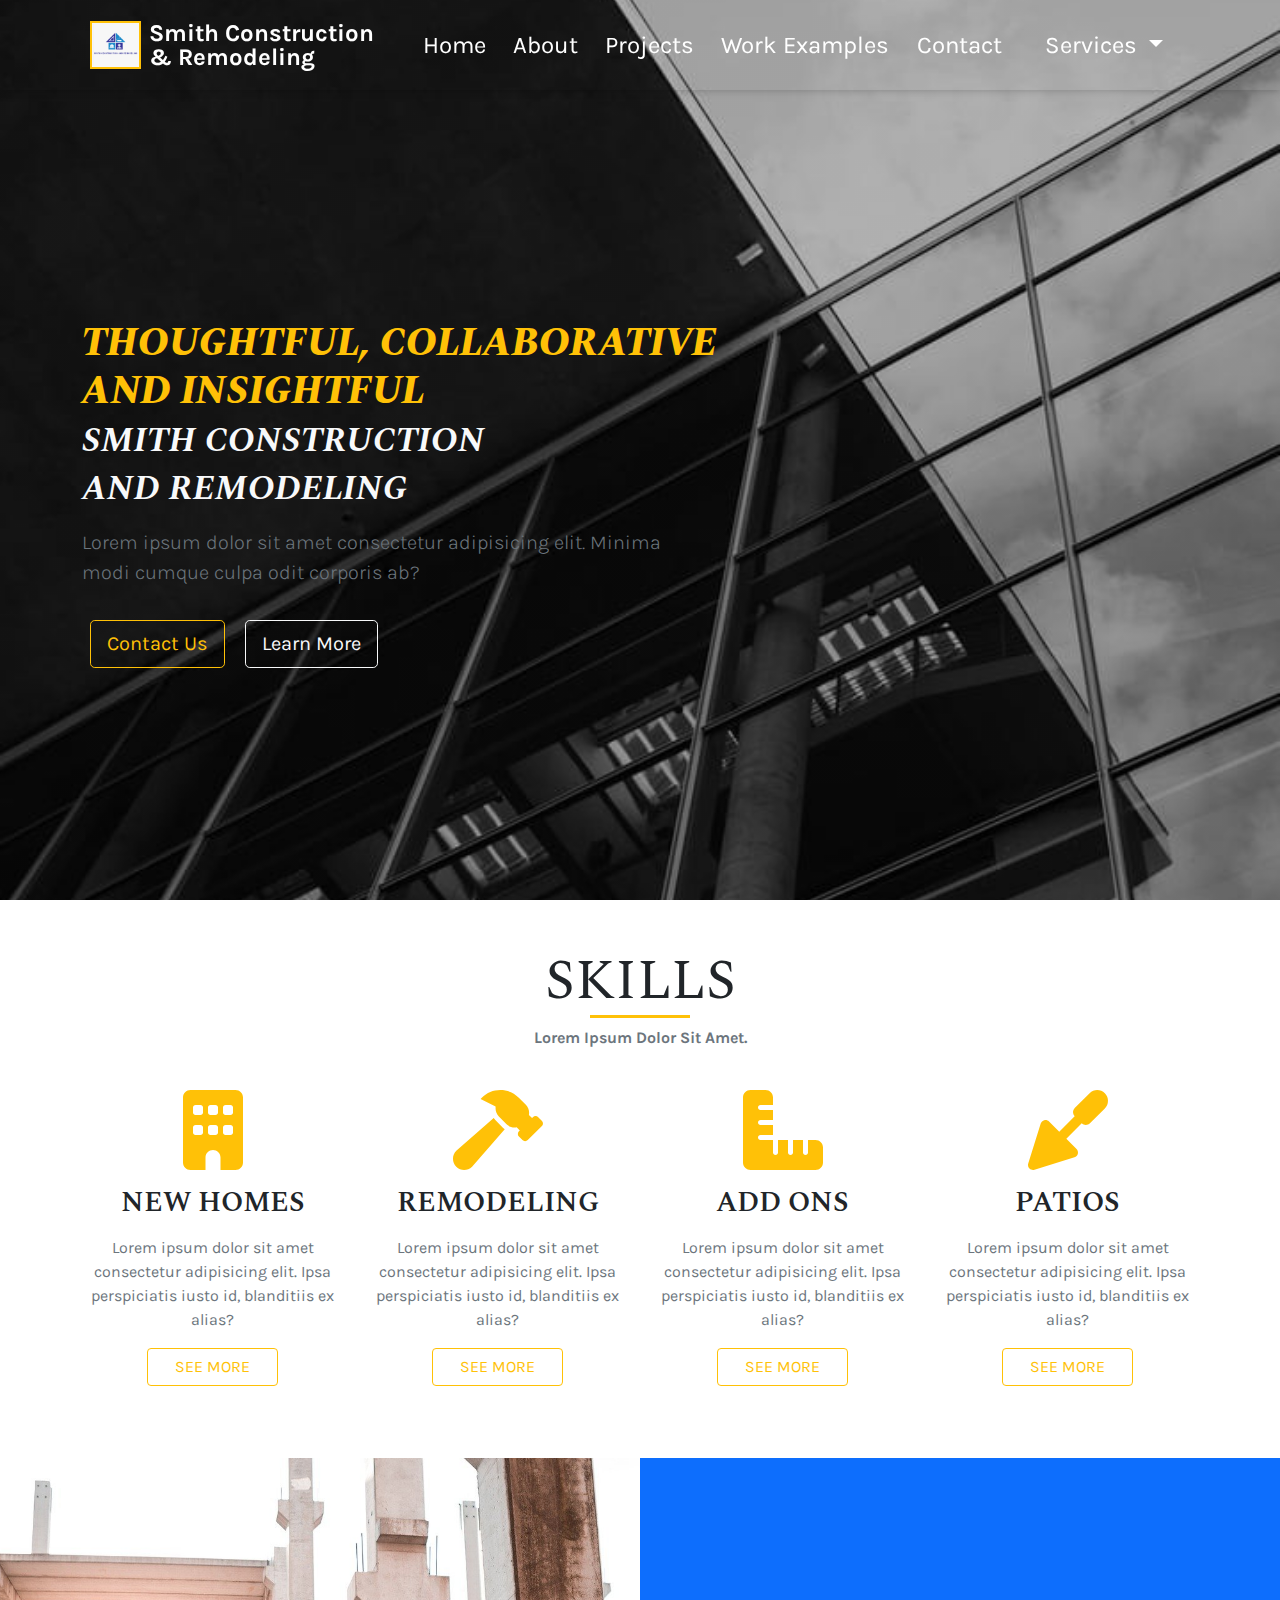
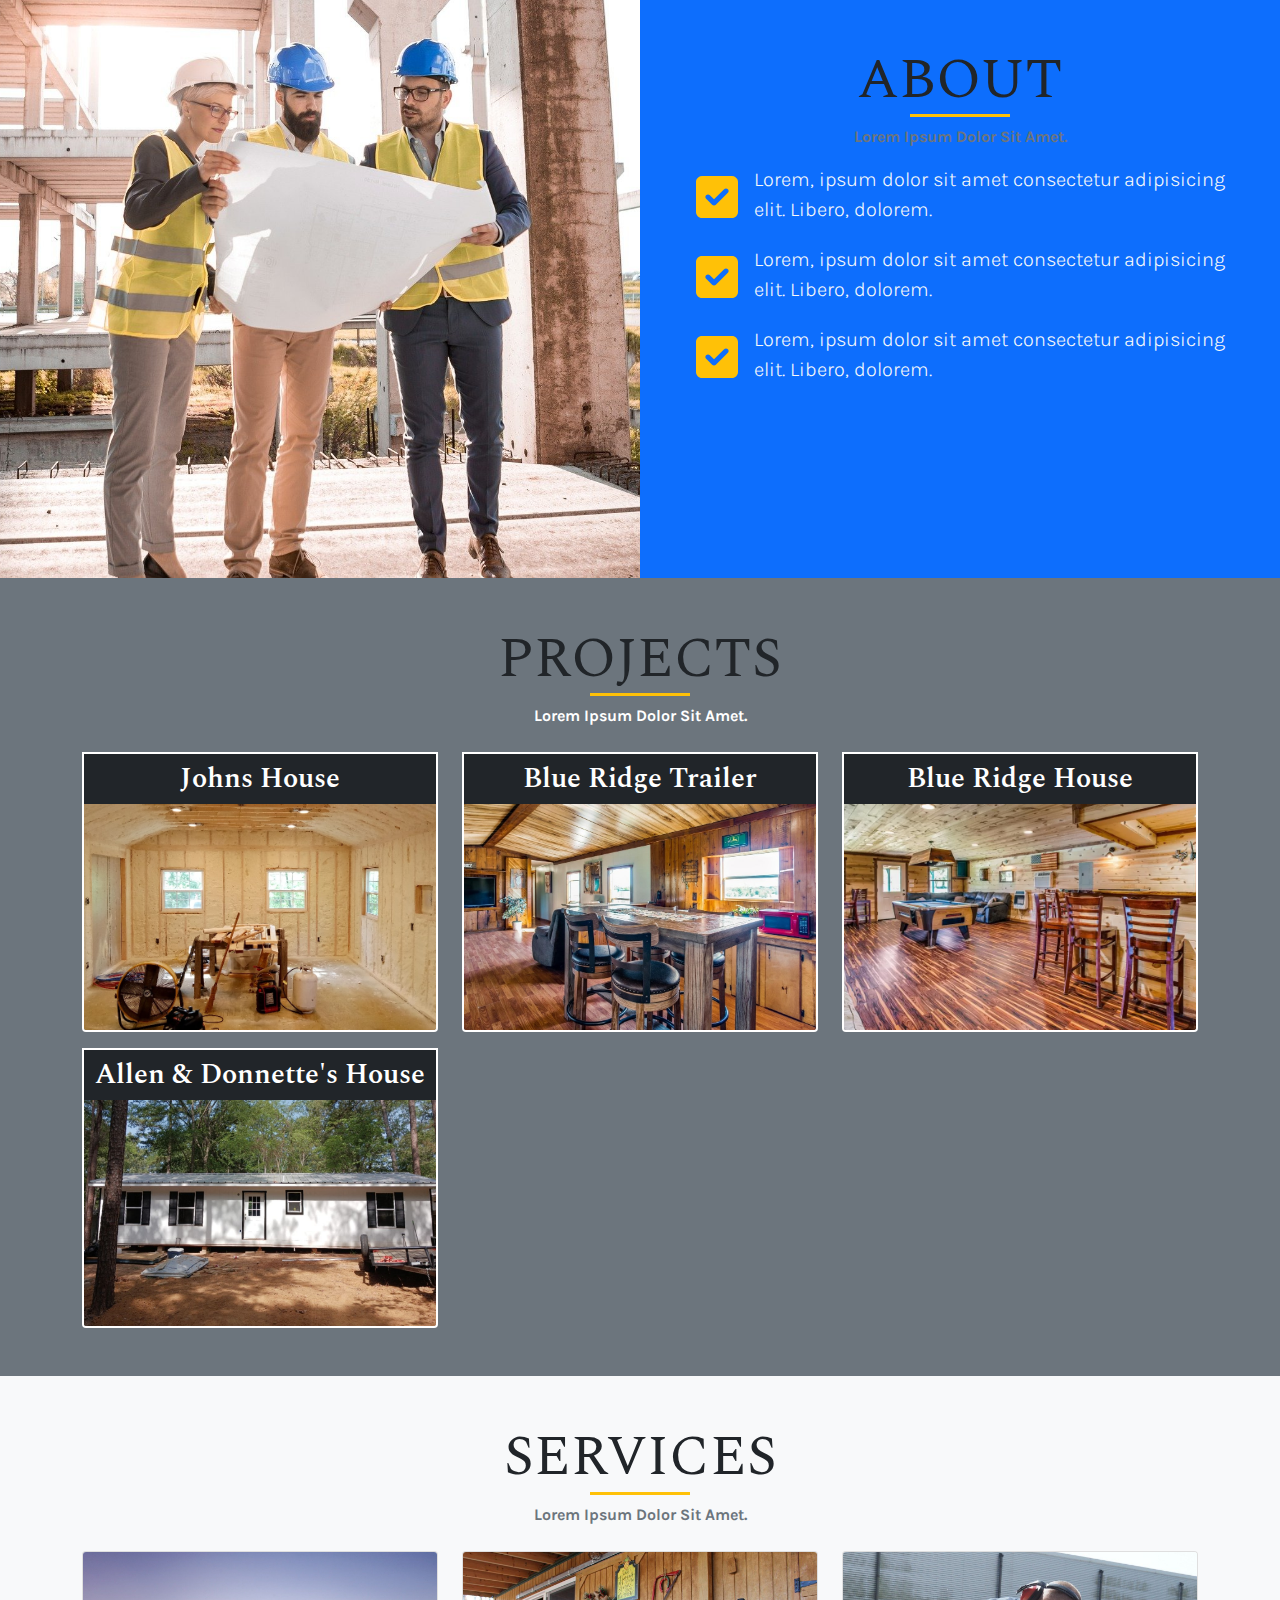
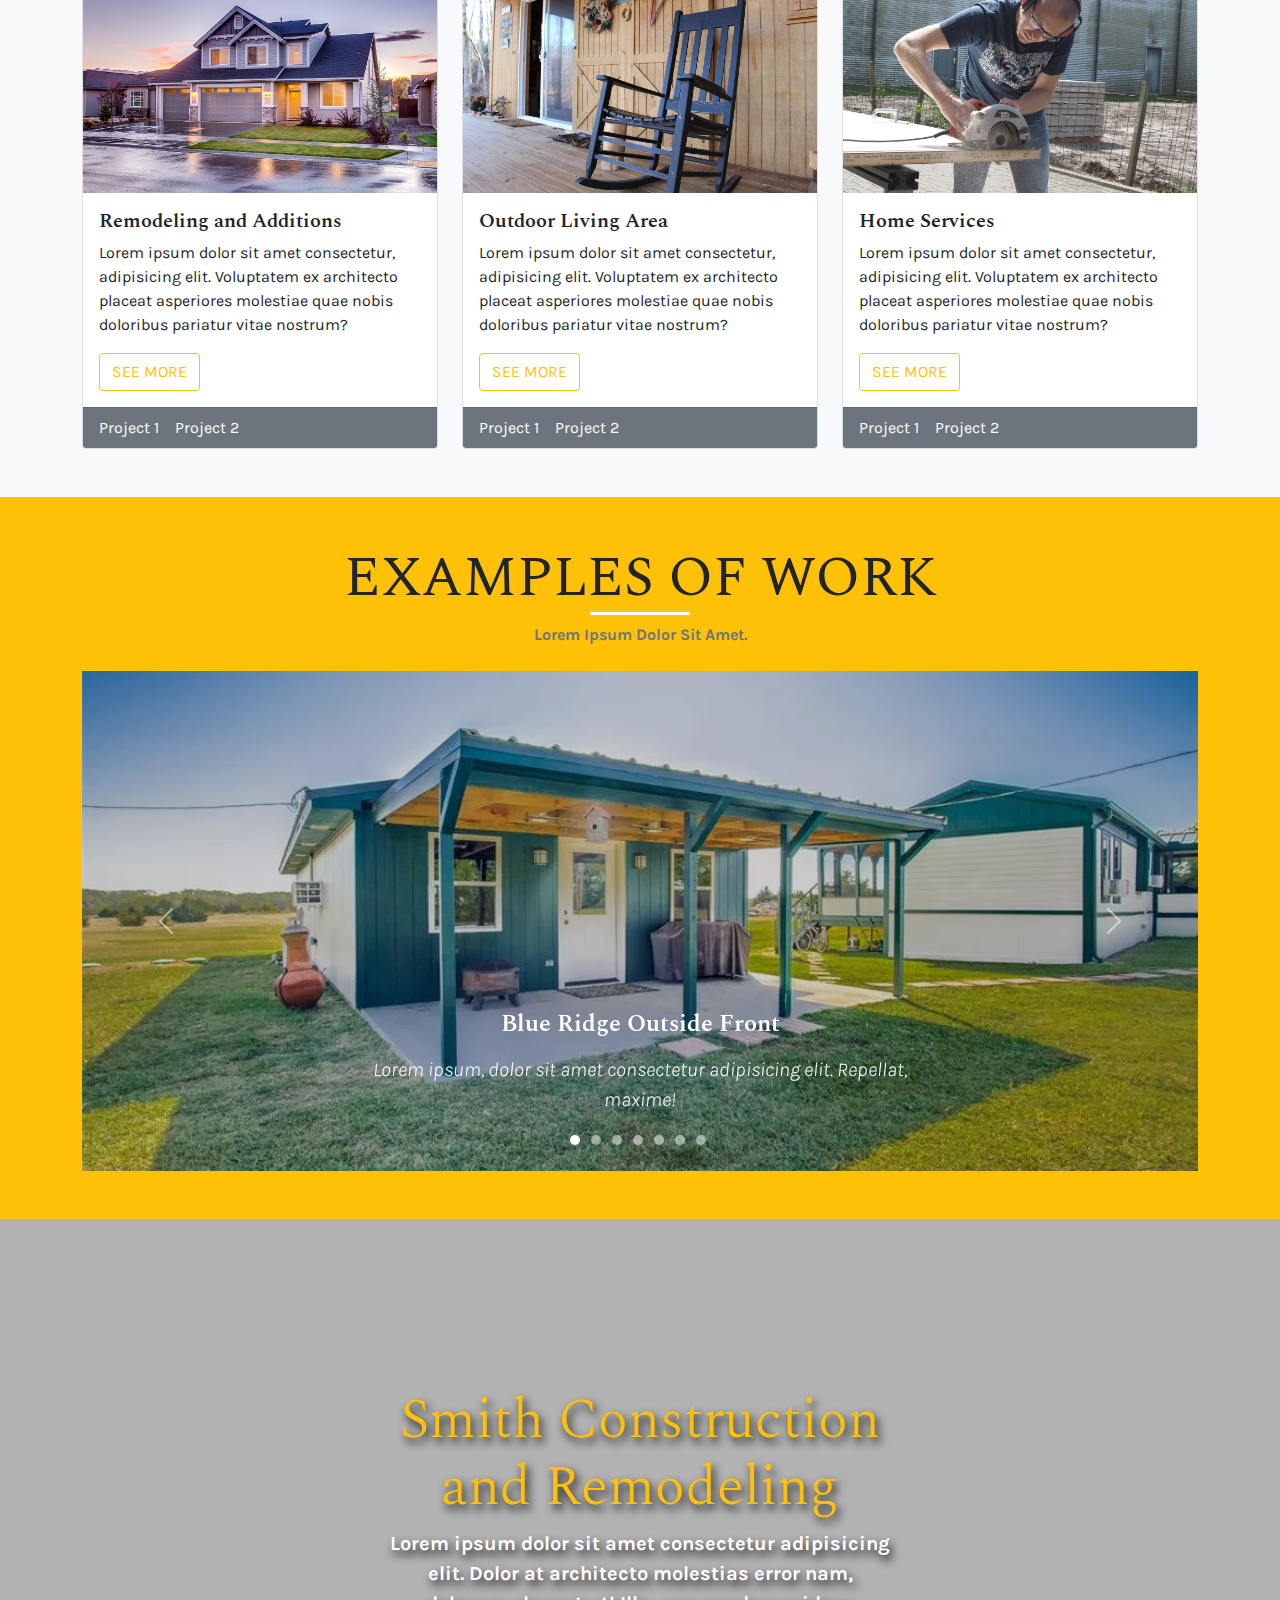
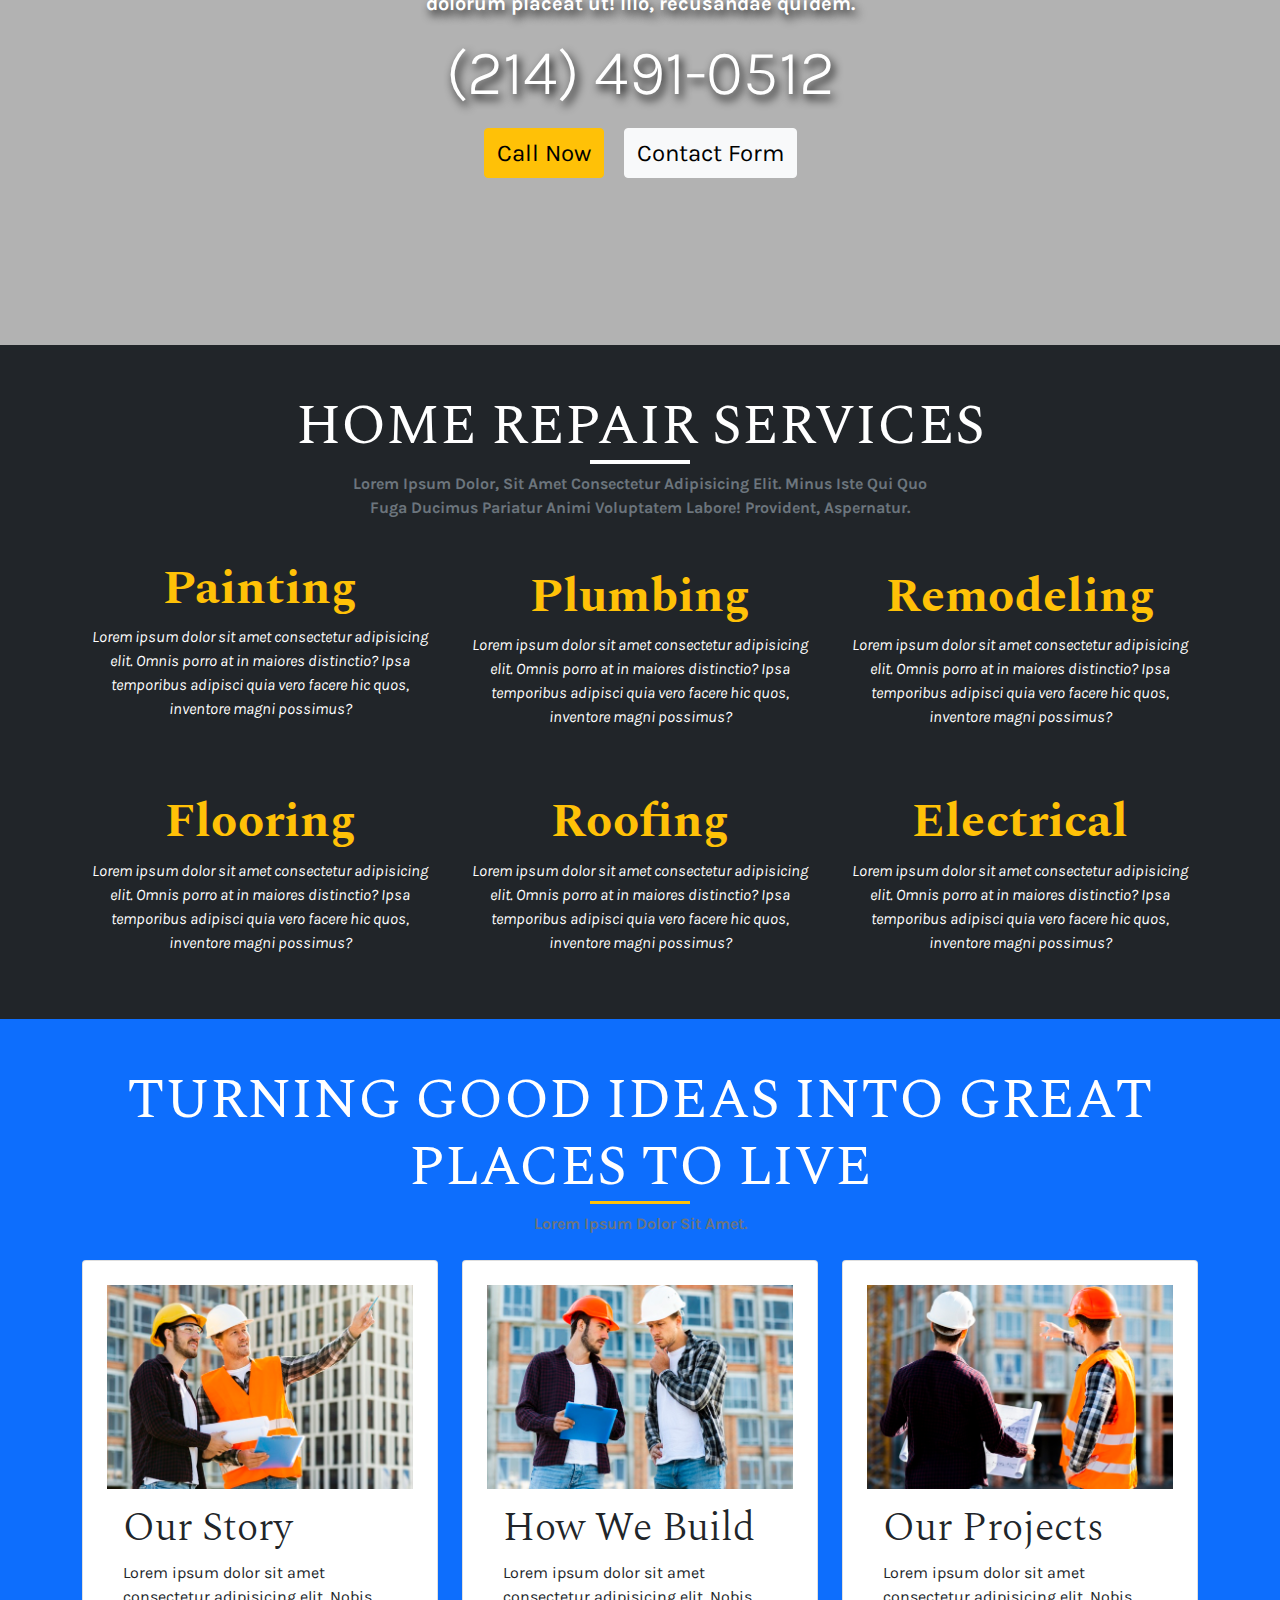
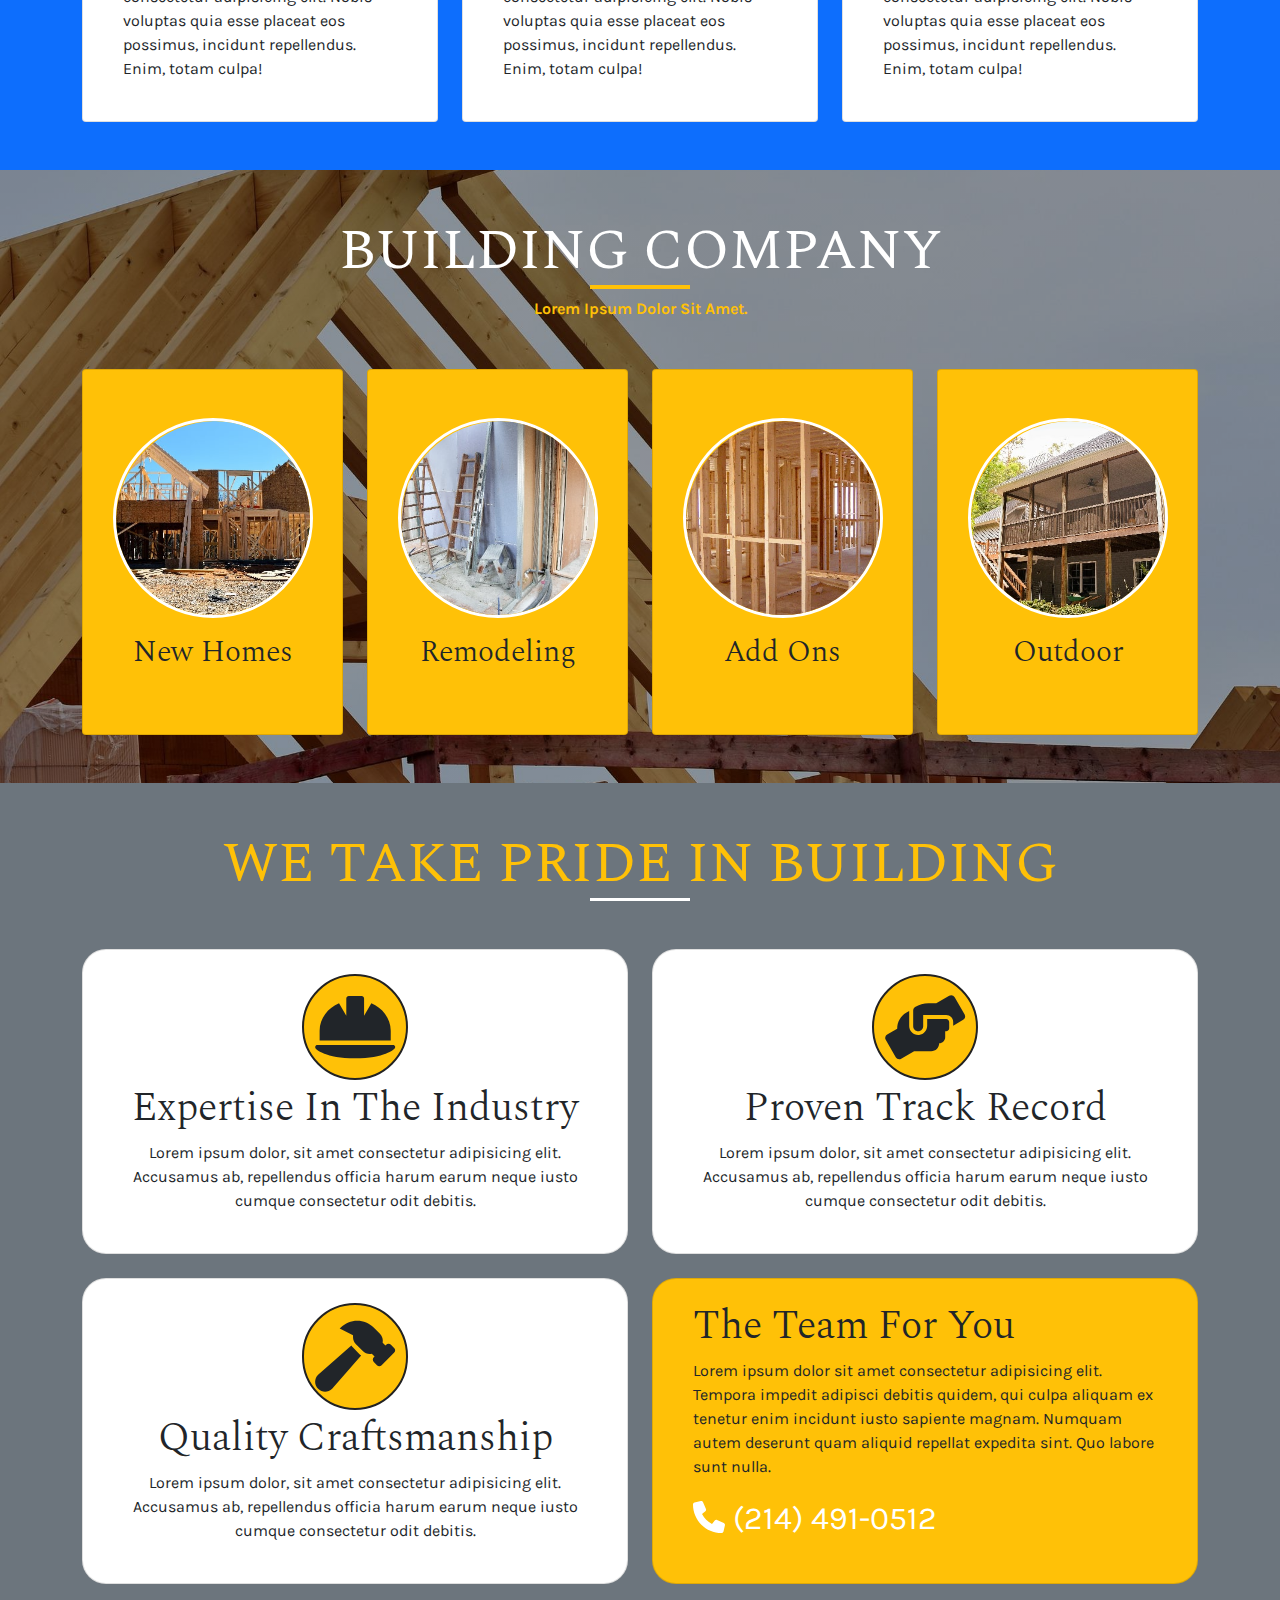
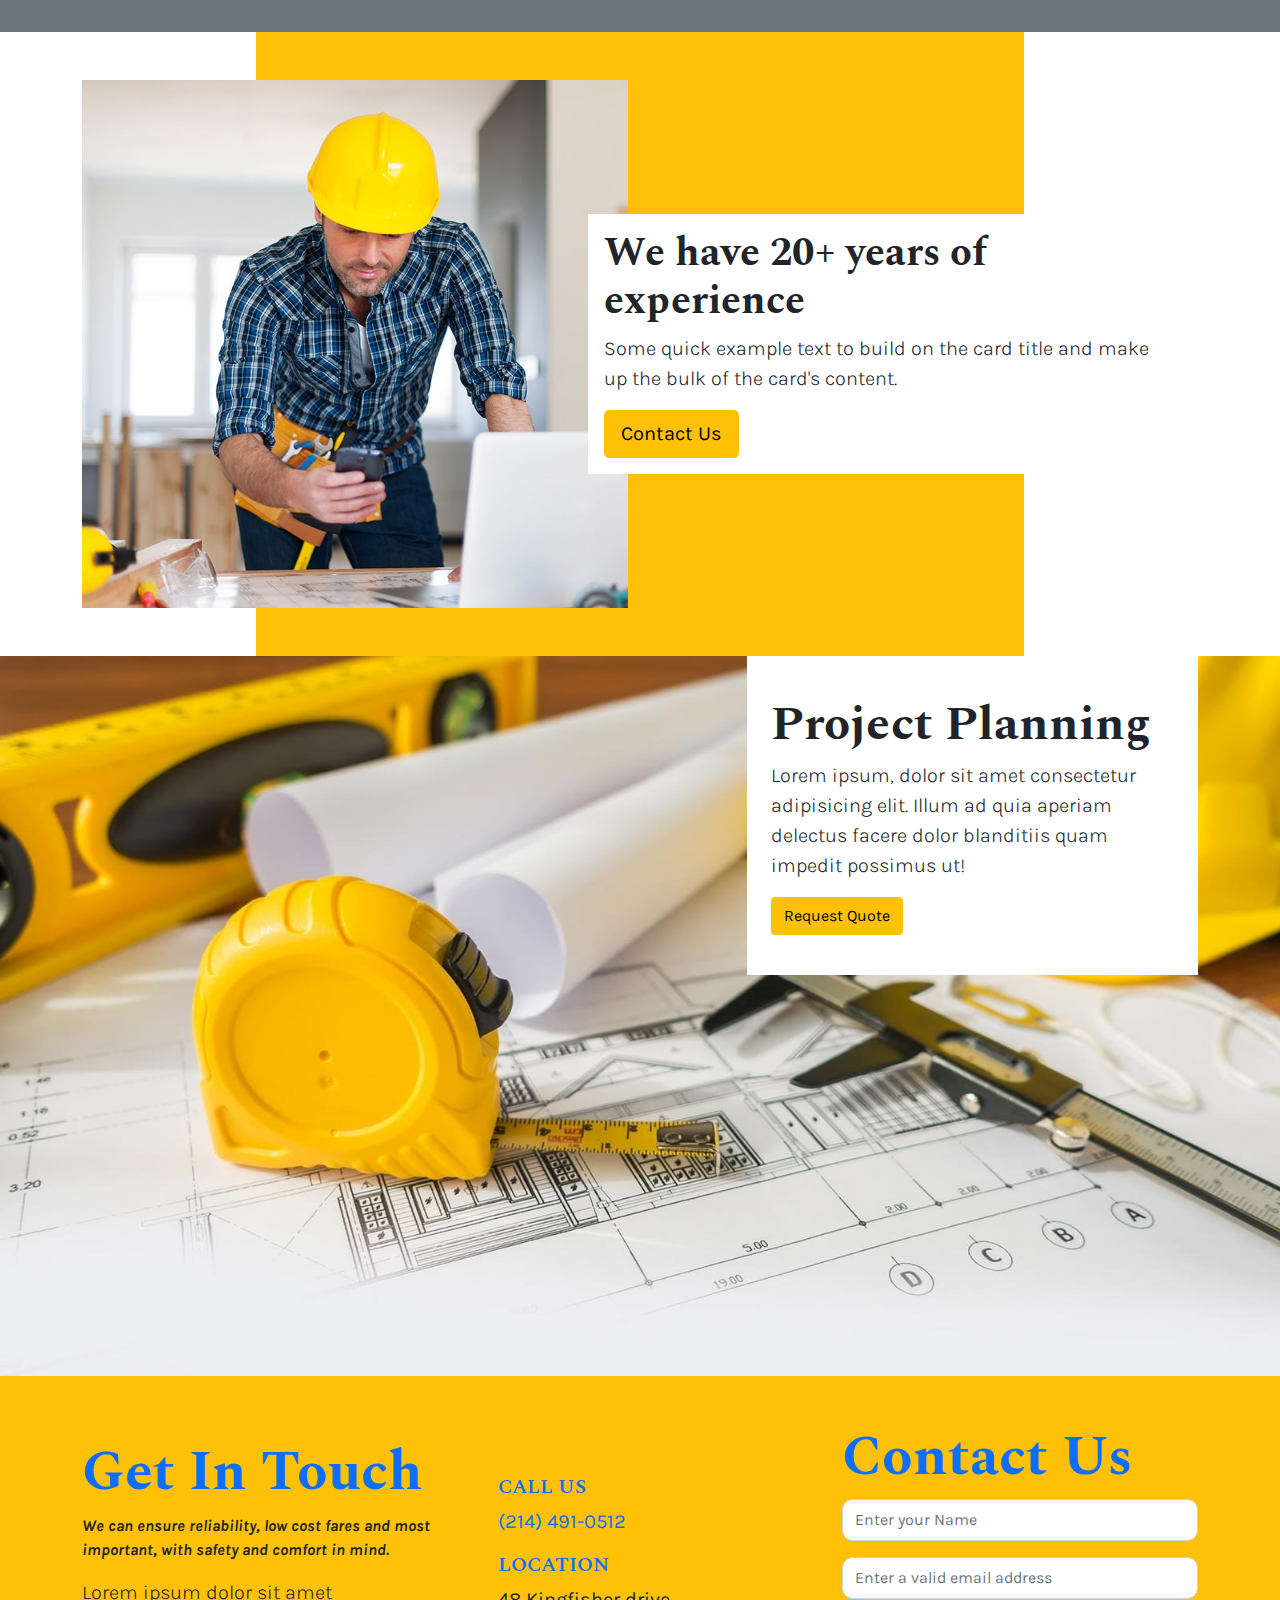
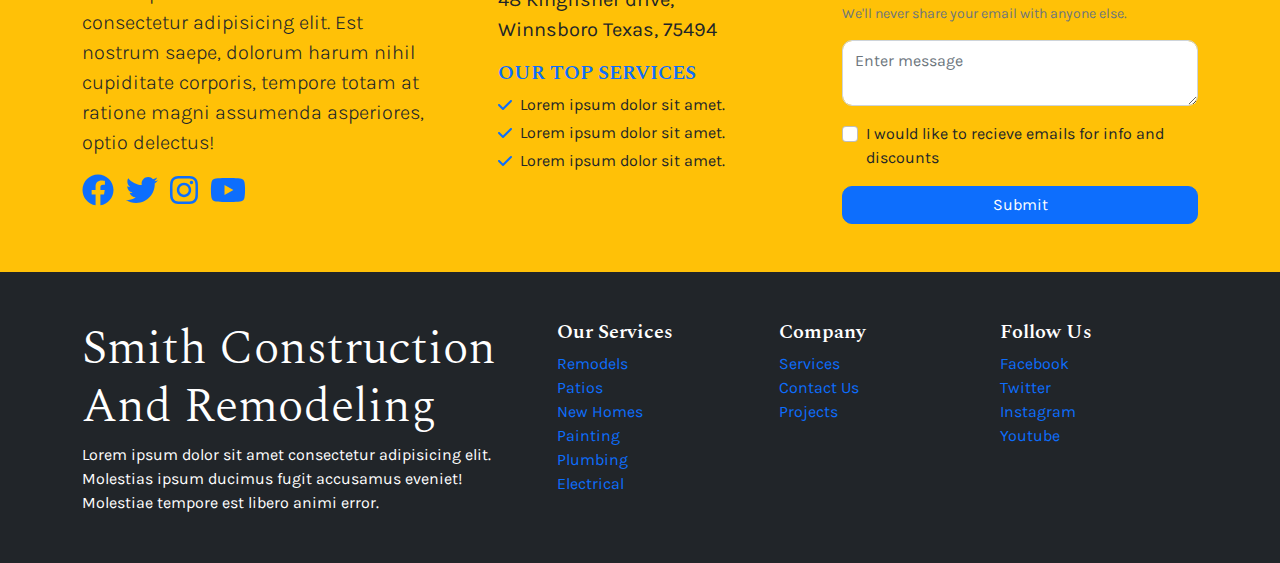
<file: index.html>
<!DOCTYPE html>
<html lang="en">
  <head>
    <meta charset="UTF-8" />
    <meta http-equiv="X-UA-Compatible" content="IE=edge" />
    <meta name="viewport" content="width=device-width, initial-scale=1.0" />
    <title>Smith Construction & Remodeling</title>
    <!-- Bootstrap CSS -->
    <link rel="stylesheet" href="css/bootstrap.min.css" />
    <!-- Style CSS -->
    <link rel="stylesheet" href="css/style.css" />
  </head>
  <body>
    <!-- Navbar -->
    <nav class="navbar navbar-expand-lg navbar-light fixed-top navbar-switch">
      <div class="container-lg">
        <a class="navbar-brand" href="#header">
          <div
            class="logo-img-container text-white fw-bold d-flex align-items-center lh-1 p-2"
          >
            <img
              src="./img/smith-remodle.png"
              alt=""
              class="d-inline-block align-text-center logo-img me-2 border border-2 border-warning"
            />
            Smith Construction <br />
            & Remodeling
          </div>
        </a>
        <button
          class="navbar-toggler border-white border-2 rounded-0 p-2 fs-1"
          type="button"
          data-bs-toggle="offcanvas"
          data-bs-target="#offcanvasNavbar"
          aria-controls="offcanvasNavbar"
        >
          <i class="fa-solid fa-align-justify text-white"></i>
        </button>
        <div
          class="offcanvas offcanvas-end sidebar"
          tabindex="-1"
          id="offcanvasNavbar"
          aria-labelledby="offcanvasNavbarLabel"
        >
          <div class="offcanvas-header bg-dark text-white">
            <h5 class="offcanvas-title" id="offcanvasNavbarLabel">
              Smith Construction & Remodeling
            </h5>
            <button
              type="button"
              class="btn-close text-reset bg-danger"
              data-bs-dismiss="offcanvas"
              aria-label="Close"
            ></button>
          </div>
          <div class="offcanvas-body p-0">
            <ul class="navbar-nav justify-content-end flex-grow-1 fs-4">
              <li class="nav-item" data-bs-dismiss="offcanvas">
                <a
                  class="nav-link nav-page scroll-link"
                  aria-current="page"
                  href="#header"
                  >Home</a
                >
              </li>
              <li class="nav-item" data-bs-dismiss="offcanvas">
                <a class="nav-link nav-page scroll-link" href="#about">About</a>
              </li>
              <li class="nav-item" data-bs-dismiss="offcanvas">
                <a class="nav-link nav-page scroll-link" href="#projects"
                  >Projects</a
                >
              </li>
              <li class="nav-item" data-bs-dismiss="offcanvas">
                <a class="nav-link nav-page scroll-link" href="#work-examples"
                  >Work Examples</a
                >
              </li>
              <li class="nav-item" data-bs-dismiss="offcanvas">
                <a class="nav-link nav-page scroll-link" href="#contact"
                  >Contact</a
                >
              </li>
              <li class="nav-item px-3 dropdown">
                <a
                  class="nav-link nav-last scroll-down dropdown-toggle"
                  href="#"
                  id="offcanvasNavbarDropdown"
                  role="button"
                  data-bs-toggle="dropdown"
                  aria-expanded="false"
                >
                  Services
                </a>
                <ul
                  class="dropdown-menu"
                  aria-labelledby="offcanvasNavbarDropdown"
                >
                  <li>
                    <a
                      class="dropdown-item fs-5"
                      href="remodelsandadditions.html"
                      >Remodels & Additions</a
                    >
                  </li>
                  <li>
                    <a class="dropdown-item fs-5" href="outdoorliving.html"
                      >Outdoor living areas</a
                    >
                  </li>
                  <li>
                    <a class="dropdown-item fs-5" href="newhomes.html"
                      >New Homes</a
                    >
                  </li>
                  <li>
                    <a class="dropdown-item fs-5" href="homerepair.html"
                      >Home Repair Services</a
                    >
                  </li>
                  <li>
                    <hr class="dropdown-divider" />
                  </li>
                  <li>
                    <a class="dropdown-item" href="painting.html">Painting</a>
                  </li>
                  <li>
                    <a class="dropdown-item" href="plumbing.html">Plumbing</a>
                  </li>
                  <li>
                    <a class="dropdown-item" href="electrical.html"
                      >Electrical</a
                    >
                  </li>
                </ul>
              </li>
            </ul>
          </div>
        </div>
      </div>
    </nav>
    <!-- End Of Navbar -->
    <!-- Header -->
    <header id="header" class="py-5">
      <div class="container">
        <div class="row height-100 align-items-center">
          <div class="col">
            <h1 class="text-warning text-uppercase fw-bold fst-italic">
              <strong
                >Thoughtful, collaborative <br />
                and insightful</strong
              >
              <br />
              <small class="text-light"
                >smith construction <br />
                and remodeling</small
              >
            </h1>
            <p class="text-muted lead py-2 w-75">
              Lorem ipsum dolor sit amet consectetur adipisicing elit. Minima
              modi cumque culpa odit corporis ab?
            </p>
            <a
              href="#contact"
              class="btn btn-outline-warning btn-lg m-2 text-capitalize"
              >contact us</a
            >
            <a
              href="#projects"
              class="btn btn-outline-light btn-lg m-2 text-capitalize"
              >learn more</a
            >
          </div>
        </div>
      </div>
    </header>
    <!-- End Of Header -->
    <!-- Skills -->
    <section id="skills" class="py-5 bg-white">
      <div class="container">
        <!-- Title -->
        <div class="row">
          <div class="col text-center">
            <h2 class="display-4 text-uppercase text-dark mb-0">
              <strong>skills</strong>
            </h2>
            <div class="title-underline bg-warning"></div>
            <p class="mt-2 text-capitalize text-muted fw-bold mx-auto">
              Lorem ipsum dolor sit amet.
            </p>
          </div>
        </div>
        <!-- End Of Title -->
        <div class="row">
          <!-- Single Col 1 -->
          <div class="col-md-6 col-lg-3 text-center my-4">
            <i class="fa-solid fa-building fa-5x fa-fw text-warning"></i>
            <h3 class="text-uppercase my-3">new homes</h3>
            <p class="text-muted">
              Lorem ipsum dolor sit amet consectetur adipisicing elit. Ipsa
              perspiciatis iusto id, blanditiis ex alias?
            </p>
            <div class="d-grid col-6 mx-auto">
              <a
                href="newhomes.html"
                class="btn btn-outline-warning text-uppercase"
                >see more</a
              >
            </div>
          </div>
          <!-- End Of Single Col 1 -->
          <!-- Single Col 2 -->
          <div class="col-md-6 col-lg-3 text-center my-4">
            <i class="fa-solid fa-hammer fa-5x fa-fw text-warning"></i>
            <h3 class="text-uppercase my-3">remodeling</h3>
            <p class="text-muted">
              Lorem ipsum dolor sit amet consectetur adipisicing elit. Ipsa
              perspiciatis iusto id, blanditiis ex alias?
            </p>
            <div class="d-grid col-6 mx-auto">
              <a
                href="remodelsandadditions.html"
                class="btn btn-outline-warning text-uppercase"
                >see more</a
              >
            </div>
          </div>
          <!-- End Of Single Col 2 -->
          <!-- Single Col 3 -->
          <div class="col-md-6 col-lg-3 text-center my-4">
            <i class="fa-solid fa-ruler-combined fa-5x fa-fw text-warning"></i>
            <h3 class="text-uppercase my-3">add ons</h3>
            <p class="text-muted">
              Lorem ipsum dolor sit amet consectetur adipisicing elit. Ipsa
              perspiciatis iusto id, blanditiis ex alias?
            </p>
            <div class="d-grid col-6 mx-auto">
              <a
                href="remodelsandadditions.html"
                class="btn btn-outline-warning text-uppercase"
                >see more</a
              >
            </div>
          </div>
          <!-- End Of Single Col 3 -->
          <!-- Single Col 4 -->
          <div class="col-md-6 col-lg-3 text-center my-4">
            <i class="fa-solid fa-trowel fa-5x fa-fw text-warning"></i>
            <h3 class="text-uppercase my-3">patios</h3>
            <p class="text-muted">
              Lorem ipsum dolor sit amet consectetur adipisicing elit. Ipsa
              perspiciatis iusto id, blanditiis ex alias?
            </p>
            <div class="d-grid col-6 mx-auto">
              <a
                href="outdoorliving.html"
                class="btn btn-outline-warning text-uppercase"
                >see more</a
              >
            </div>
          </div>
          <!-- End Of Single Col 4 -->
        </div>
      </div>
    </section>
    <!-- End Of Skills -->
    <!-- About -->
    <section id="about" class="bg-primary">
      <div class="container-fluid">
        <div class="row">
          <!-- About Img -->
          <div class="col-md-6 about-picture height-80"></div>
          <!-- About Text -->
          <div class="col-md-6 height-80 px-5 d-flex align-items-center">
            <!-- This is for Centering -->
            <div class="about-text-text-center">
              <!-- Title -->
              <div class="row">
                <div class="col text-center">
                  <h2 class="display-4 text-uppercase text-dark mb-0">
                    <strong>about</strong>
                  </h2>
                  <div class="title-underline bg-warning"></div>
                  <p class="mt-2 text-capitalize text-muted fw-bold mx-auto">
                    Lorem ipsum dolor sit amet.
                  </p>
                </div>
              </div>
              <!-- End Of Title -->
              <!-- Single Item -->
              <div class="checkbox-item d-flex mb-3">
                <i
                  class="fa-solid fa-square-check fa-3x text-warning p-2 me-2 align-self-center"
                ></i>
                <p class="text-light lead mb-0">
                  Lorem, ipsum dolor sit amet consectetur adipisicing elit.
                  Libero, dolorem.
                </p>
              </div>
              <!-- End Of Single Item -->
              <!-- Single Item -->
              <div class="checkbox-item d-flex mb-3">
                <i
                  class="fa-solid fa-square-check fa-3x text-warning p-2 me-2 align-self-center"
                ></i>
                <p class="text-light lead mb-0">
                  Lorem, ipsum dolor sit amet consectetur adipisicing elit.
                  Libero, dolorem.
                </p>
              </div>
              <!-- End Of Single Item -->
              <!-- Single Item -->
              <div class="checkbox-item d-flex">
                <i
                  class="fa-solid fa-square-check fa-3x text-warning p-2 me-2 align-self-center"
                ></i>
                <p class="text-light lead mb-0">
                  Lorem, ipsum dolor sit amet consectetur adipisicing elit.
                  Libero, dolorem.
                </p>
              </div>
              <!-- End Of Single Item -->
            </div>
          </div>
        </div>
      </div>
    </section>
    <!-- End Of About -->
    <!-- Projects -->
    <section id="projects" class="py-5 bg-secondary">
      <div class="container">
        <!-- Title -->
        <div class="row">
          <div class="col text-center">
            <h2 class="display-4 text-uppercase text-dark mb-0">
              <strong>projects</strong>
            </h2>
            <div class="title-underline bg-warning"></div>
            <p class="mt-2 text-capitalize text-white fw-bold mx-auto mb-4">
              Lorem ipsum dolor sit amet.
            </p>
          </div>
        </div>
        <!-- End Of Title -->
        <div class="row">
          <!-- Single Project (Johns House) -->
          <div class="col-md-6 col-lg-4 project-img-container mb-3">
            <a
              href="#"
              class="text-decoration-none modal-btn d-block h-100"
              data-bs-toggle="modal"
              data-bs-target="#reg-modal"
              data-id="first"
            >
              <h3
                class="bg-dark text-white text-capitalize text-center mb-0 py-2 border-end border-start border-top border-2 border-white project-heading"
              >
                johns house
              </h3>
              <img
                src="./img/johns-house-1-min.jpg"
                class="w-100 rounded-bottom border-2 border-start border-end border-bottom border-white project-img h-100 cover"
                alt="Johns House"
              />
            </a>
          </div>
          <!-- End Of Single Project -->
          <!-- Single Project (Blue Ridge Trailer) -->
          <div class="col-md-6 col-lg-4 project-img-container mb-3">
            <a
              href="#"
              class="text-decoration-none modal-btn d-block h-100"
              data-bs-toggle="modal"
              data-bs-target="#reg-modal"
              data-id="second"
            >
              <h3
                class="bg-dark text-white text-capitalize text-center mb-0 py-2 border-end border-start border-top border-2 border-white project-heading"
              >
                blue ridge trailer
              </h3>
              <img
                src="./img/blue-ridge-trailer-kitchen-min.jpg"
                class="img-fluid rounded-bottom border-2 border-start border-end border-bottom border-white project-img h-100 cover"
                alt="Blue Ridge House"
              />
            </a>
          </div>
          <!-- End Of Single Project -->
          <!-- Single Project (Blue Ridge House) -->
          <div
            class="col-md-6 col-lg-4 project-img-container mb-3 mb-md-0 mb-lg-3"
          >
            <a
              class="text-decoration-none modal-btn d-block h-100"
              href="#"
              data-bs-toggle="modal"
              data-bs-target="#reg-modal"
              data-id="third"
            >
              <h3
                class="bg-dark text-white text-capitalize text-center mb-0 py-2 border-end border-start border-top border-2 border-white project-heading"
              >
                blue ridge house
              </h3>
              <img
                src="./img/blue-ridge.webp"
                class="img-fluid rounded-bottom border-2 border-start border-end border-bottom border-white project-img h-100 cover"
                alt="Blue Ridge House"
              />
            </a>
          </div>
          <!-- End Of Single Project -->
          <!-- Single Project (Allens New House) -->
          <div class="col-md-6 col-lg-4 project-img-container mb-0">
            <a
              class="text-decoration-none modal-btn d-block h-100"
              href="#"
              data-bs-toggle="modal"
              data-bs-target="#reg-modal"
              data-id="fourth"
            >
              <h3
                class="bg-dark text-white text-capitalize text-center mb-0 py-2 border-end border-start border-top border-2 border-white project-heading"
              >
                allen & donnette's house
              </h3>
              <img
                src="./img/allens-home-main-min.jpg"
                class="img-fluid rounded-bottom border-2 border-start border-end border-bottom border-white project-img h-100 cover"
                alt="Allen & Donnettes House"
              />
            </a>
          </div>
          <!-- End Of Single Project -->
        </div>
        <!-- Modal -->
        <div class="modal fade h-100" tabindex="-1" id="reg-modal">
          <div
            class="modal-dialog modal-xl border border-2 border-white rounded"
          >
            <div class="modal-content h-100">
              <div class="modal-header bg-dark">
                <h5
                  class="modal-title text-white border border-white border-2 fs-3 bg-dark px-2"
                ></h5>
                <button
                  type="button"
                  class="btn-close bg-danger"
                  data-bs-dismiss="modal"
                  aria-label="Close"
                ></button>
              </div>
              <!-- Took Out Modal Body Class To Remove Padding -->
              <div class="modal-show">
                <div
                  id="carouselExampleCaptions"
                  class="carousel slide carousel-fade h-100"
                  data-bs-ride="carousel"
                >
                  <div
                    class="carousel-indicators carousel-btn-container flex-wrap"
                  ></div>
                  <div class="carousel-inner carousel-container h-100"></div>
                  <button
                    class="carousel-control-prev"
                    type="button"
                    data-bs-target="#carouselExampleCaptions"
                    data-bs-slide="prev"
                  >
                    <span
                      class="carousel-control-prev-icon"
                      aria-hidden="true"
                    ></span>
                    <span class="visually-hidden">Previous</span>
                  </button>
                  <button
                    class="carousel-control-next"
                    type="button"
                    data-bs-target="#carouselExampleCaptions"
                    data-bs-slide="next"
                  >
                    <span
                      class="carousel-control-next-icon"
                      aria-hidden="true"
                    ></span>
                    <span class="visually-hidden">Next</span>
                  </button>
                </div>
              </div>
            </div>
          </div>
        </div>
        <!-- End Of Modal -->
      </div>
    </section>
    <!-- End Of Projects -->

    <!-- Services -->
    <section id="services" class="bg-light py-5">
      <div class="container">
        <!-- Title -->
        <div class="row">
          <div class="col text-center">
            <h2 class="display-4 text-uppercase text-dark mb-0">
              <strong>services</strong>
            </h2>
            <div class="title-underline bg-warning"></div>
            <p class="mt-2 text-capitalize text-muted fw-bold mx-auto mb-4">
              Lorem ipsum dolor sit amet.
            </p>
          </div>
        </div>
        <!-- End Of Title -->
        <div class="row">
          <!-- Single Service -->
          <div class="col-md-6 col-lg-4 mb-4 mb-lg-0">
            <div class="card">
              <img
                src="./img/home.jpg"
                class="card-img-top img-height"
                alt="remodeling and additions"
              />
              <div class="card-body">
                <h5 class="card-title">Remodeling and Additions</h5>
                <p class="card-text">
                  Lorem ipsum dolor sit amet consectetur, adipisicing elit.
                  Voluptatem ex architecto placeat asperiores molestiae quae
                  nobis doloribus pariatur vitae nostrum?
                </p>
                <a
                  href="remodelsandadditions.html"
                  class="btn btn-outline-warning text-uppercase"
                >
                  see more
                </a>
              </div>
              <div class="card-footer bg-secondary d-flex">
                <a
                  href="#"
                  class="card-link text-decoration-none card-footer-link"
                  >Project 1</a
                >
                <a
                  href="#"
                  class="card-link text-decoration-none card-footer-link"
                  >Project 2</a
                >
              </div>
            </div>
          </div>
          <!-- End Of Single Service -->

          <!-- Single Service 2 -->
          <div class="col-md-6 col-lg-4 mb-4 mb-lg-0">
            <div class="card">
              <img
                src="./img/outdoor.jpg"
                class="card-img-top img-height"
                alt="Outdoor Living Areas"
              />
              <div class="card-body">
                <h5 class="card-title">Outdoor Living Area</h5>
                <p class="card-text">
                  Lorem ipsum dolor sit amet consectetur, adipisicing elit.
                  Voluptatem ex architecto placeat asperiores molestiae quae
                  nobis doloribus pariatur vitae nostrum?
                </p>
                <a
                  href="outdoorliving.html"
                  class="btn btn-outline-warning text-uppercase"
                >
                  see more
                </a>
              </div>
              <div class="card-footer bg-secondary d-flex">
                <a
                  href="#"
                  class="card-link text-decoration-none card-footer-link"
                  >Project 1</a
                >
                <a
                  href="#"
                  class="card-link text-decoration-none card-footer-link"
                  >Project 2</a
                >
              </div>
            </div>
          </div>
          <!-- End Of Single Service 2 -->

          <!-- Single Service 3 -->
          <div class="col-md-6 col-lg-4">
            <div class="card">
              <img
                src="./img/carpenter.jpg"
                class="card-img-top img-height"
                alt="Home Services"
              />
              <div class="card-body">
                <h5 class="card-title">Home Services</h5>
                <p class="card-text">
                  Lorem ipsum dolor sit amet consectetur, adipisicing elit.
                  Voluptatem ex architecto placeat asperiores molestiae quae
                  nobis doloribus pariatur vitae nostrum?
                </p>
                <a
                  href="homerepair.html"
                  class="btn btn-outline-warning text-uppercase"
                >
                  see more
                </a>
              </div>
              <div class="card-footer bg-secondary d-flex">
                <a
                  href="#"
                  class="card-link text-decoration-none card-footer-link"
                  >Project 1</a
                >
                <a
                  href="#"
                  class="card-link text-decoration-none card-footer-link"
                  >Project 2</a
                >
              </div>
            </div>
          </div>
          <!-- End Of Single Service 3 -->
        </div>
      </div>
    </section>
    <!-- End Of Services -->

    <!-- Work Examples -->
    <section id="work-examples" class="bg-warning py-5">
      <div class="container">
        <!-- Section Title -->
        <div class="row">
          <div class="col text-center">
            <h2 class="display-4 text-uppercase text-dark mb-0">
              <strong>examples of work</strong>
            </h2>
            <div class="title-underline bg-white"></div>
            <p class="mt-2 text-capitalize text-muted fw-bold mx-auto mb-4">
              Lorem ipsum dolor sit amet.
            </p>
          </div>
        </div>
        <!-- End Of Section Title -->
        <div class="row">
          <div class="col-md-12 mx-auto text-center">
            <div
              id="carouselExampleIndicators"
              class="carousel slide"
              data-bs-ride="carousel"
            >
              <div class="carousel-indicators">
                <button
                  type="button"
                  data-bs-target="#carouselExampleIndicators"
                  data-bs-slide-to="0"
                  class="active"
                  aria-current="true"
                  aria-label="Slide 1"
                ></button>
                <button
                  type="button"
                  data-bs-target="#carouselExampleIndicators"
                  data-bs-slide-to="1"
                  aria-label="Slide 2"
                ></button>
                <button
                  type="button"
                  data-bs-target="#carouselExampleIndicators"
                  data-bs-slide-to="2"
                  aria-label="Slide 3"
                ></button>
                <button
                  type="button"
                  data-bs-target="#carouselExampleIndicators"
                  data-bs-slide-to="3"
                  aria-label="Slide 4"
                ></button>
                <button
                  type="button"
                  data-bs-target="#carouselExampleIndicators"
                  data-bs-slide-to="4"
                  aria-label="Slide 5"
                ></button>
                <button
                  type="button"
                  data-bs-target="#carouselExampleIndicators"
                  data-bs-slide-to="5"
                  aria-label="Slide 6"
                ></button>
                <button
                  type="button"
                  data-bs-target="#carouselExampleIndicators"
                  data-bs-slide-to="6"
                  aria-label="Slide 7"
                ></button>
              </div>
              <div class="carousel-inner">
                <div class="carousel-item active overlay">
                  <img
                    src="./img/blue-ridge-outside-front.webp"
                    class="d-block w-100 carousel-height"
                    alt="Blue Ridge Outside Front"
                  />
                  <div class="carousel-caption">
                    <h4 class="mb-3">Blue Ridge Outside Front</h4>
                    <p class="mx-auto d-none d-md-block lead fst-italic">
                      Lorem ipsum, dolor sit amet consectetur adipisicing elit.
                      Repellat, maxime!
                    </p>
                  </div>
                </div>
                <div class="carousel-item overlay">
                  <img
                    src="./img/blue-ridge-bar.webp"
                    class="d-block w-100 carousel-height"
                    alt="Blue Ridge Bar"
                  />
                  <div class="carousel-caption">
                    <h4 class="mb-3">Blue Ridge Bar</h4>
                    <p class="mx-auto d-none d-md-block lead fst-italic">
                      Lorem ipsum, dolor sit amet consectetur adipisicing elit.
                      Repellat, maxime!
                    </p>
                  </div>
                </div>
                <div class="carousel-item overlay">
                  <img
                    src="./img/blue-ridge.webp"
                    class="d-block w-100 carousel-height"
                    alt="Blue Ridge Inside Bar "
                  />
                  <div class="carousel-caption">
                    <h4 class="text-capitalize mb-3">blue ridge bar inside</h4>
                    <p class="mx-auto d-none d-md-block lead fst-italic">
                      Lorem ipsum, dolor sit amet consectetur adipisicing elit.
                      Repellat, maxime!
                    </p>
                  </div>
                </div>
                <div class="carousel-item overlay">
                  <img
                    src="./img/blue-ridge-trailer-front-porch-min.jpg"
                    class="d-block w-100 carousel-height"
                    alt="Blue Ridge Front Porch "
                  />
                  <div class="carousel-caption">
                    <h4 class="text-capitalize mb-3">blue ridge front porch</h4>
                    <p class="mx-auto d-none d-md-block lead fst-italic">
                      Lorem ipsum, dolor sit amet consectetur adipisicing elit.
                      Repellat, maxime!
                    </p>
                  </div>
                </div>
                <div class="carousel-item overlay">
                  <img
                    src="./img/blue-ridge-trailer-bedroom-min.jpg"
                    class="d-block w-100 carousel-height"
                    alt="Blue Ridge Bedroom
                  "
                  />
                  <div class="carousel-caption">
                    <h4 class="text-capitalize mb-3">
                      blue ridge master bed room
                    </h4>
                    <p class="mx-auto d-none d-md-block lead fst-italic">
                      Lorem ipsum, dolor sit amet consectetur adipisicing elit.
                      Repellat, maxime!
                    </p>
                  </div>
                </div>
                <div class="carousel-item overlay">
                  <img
                    src="./img/blue-ridge-trailer-kitchen-min.jpg"
                    class="d-block w-100 carousel-height"
                    alt="Blue Ridge Kitchen
                  "
                  />
                  <div class="carousel-caption">
                    <h4 class="text-capitalize mb-3">blue ridge kitchen</h4>
                    <p class="mx-auto d-none d-md-block lead fst-italic">
                      Lorem ipsum, dolor sit amet consectetur adipisicing elit.
                      Repellat, maxime!
                    </p>
                  </div>
                </div>
                <div class="carousel-item overlay">
                  <img
                    src="./img/allen-donnettes-house-lg-min.jpg"
                    class="d-block w-100 carousel-height"
                    alt="Allen & Donnettes House
                  "
                  />
                  <div class="carousel-caption">
                    <h4 class="text-capitalize mb-3">
                      Allen & Donnettes House
                    </h4>
                    <p class="mx-auto d-none d-md-block lead fst-italic">
                      Lorem ipsum, dolor sit amet consectetur adipisicing elit.
                      Repellat, maxime!
                    </p>
                  </div>
                </div>
              </div>
              <button
                class="carousel-control-prev"
                type="button"
                data-bs-target="#carouselExampleIndicators"
                data-bs-slide="prev"
              >
                <span
                  class="carousel-control-prev-icon"
                  aria-hidden="true"
                ></span>
                <span class="visually-hidden">Previous</span>
              </button>
              <button
                class="carousel-control-next"
                type="button"
                data-bs-target="#carouselExampleIndicators"
                data-bs-slide="next"
              >
                <span
                  class="carousel-control-next-icon"
                  aria-hidden="true"
                ></span>
                <span class="visually-hidden">Next</span>
              </button>
            </div>
          </div>
        </div>
      </div>
    </section>
    <!-- End Of Work Examples -->

    <!-- Info Filler Section -->
    <section id="info" class="text-center py-5">
      <div class="container">
        <div class="row align-items-center height-70">
          <div class="col">
            <h4 class="text-warning display-4 text-shadow">
              Smith Construction <br />
              and Remodeling
            </h4>
            <p class="lead text-white mx-auto fw-bold text-shadow px-5">
              Lorem ipsum dolor sit amet consectetur adipisicing elit. Dolor at
              architecto molestias error nam, dolorum placeat ut! Illo,
              recusandae quidem.
            </p>
            <strong class="d-block text-white mb-3 display-3 text-shadow"
              >(214) 491-0512</strong
            >
            <a
              href="tel:2144910512"
              class="btn btn-warning text-capitalize fs-4 me-3"
              >call now</a
            >
            <a href="#contact" class="btn btn-light text-capitalize fs-4"
              >contact form</a
            >
          </div>
        </div>
      </div>
    </section>
    <!-- End Of Info Filler Section -->

    <!-- Home Repair Section -->
    <section id="home-repair" class="bg-dark py-5">
      <div class="container">
        <!-- Section Title -->
        <div class="row">
          <div class="col text-center">
            <h2 class="display-4 text-uppercase text-white mb-0">
              <strong class="px-3">Home repair services</strong>
            </h2>
            <div class="title-underline bg-white"></div>
            <p class="mt-2 text-capitalize text-muted fw-bold mx-auto mb-4">
              Lorem ipsum dolor, sit amet consectetur adipisicing elit. Minus
              iste qui quo fuga ducimus pariatur animi voluptatem labore!
              Provident, aspernatur.
            </p>
          </div>
        </div>
        <!-- End Of Section Title -->
        <div class="row text-md-center">
          <div class="col-md-6 col-lg-4 my-3">
            <h2 class="text-warning fw-bold display-5">Painting</h2>
            <p class="text-white fst-italic">
              Lorem ipsum dolor sit amet consectetur adipisicing elit. Omnis
              porro at in maiores distinctio? Ipsa temporibus adipisci quia vero
              facere hic quos, inventore magni possimus?
            </p>
          </div>
          <div class="col-md-6 col-lg-4 my-4">
            <h2 class="text-warning fw-bold display-5">Plumbing</h2>
            <p class="text-white fst-italic">
              Lorem ipsum dolor sit amet consectetur adipisicing elit. Omnis
              porro at in maiores distinctio? Ipsa temporibus adipisci quia vero
              facere hic quos, inventore magni possimus?
            </p>
          </div>
          <div class="col-md-6 col-lg-4 my-4">
            <h2 class="text-warning fw-bold display-5">Remodeling</h2>
            <p class="text-white fst-italic">
              Lorem ipsum dolor sit amet consectetur adipisicing elit. Omnis
              porro at in maiores distinctio? Ipsa temporibus adipisci quia vero
              facere hic quos, inventore magni possimus?
            </p>
          </div>
          <div class="col-md-6 col-lg-4 my-4 mb-lg-0">
            <h2 class="text-warning fw-bold display-5">Flooring</h2>
            <p class="text-white fst-italic">
              Lorem ipsum dolor sit amet consectetur adipisicing elit. Omnis
              porro at in maiores distinctio? Ipsa temporibus adipisci quia vero
              facere hic quos, inventore magni possimus?
            </p>
          </div>
          <div class="col-md-6 col-lg-4 my-4 mb-md-0">
            <h2 class="text-warning fw-bold display-5">Roofing</h2>
            <p class="text-white fst-italic">
              Lorem ipsum dolor sit amet consectetur adipisicing elit. Omnis
              porro at in maiores distinctio? Ipsa temporibus adipisci quia vero
              facere hic quos, inventore magni possimus?
            </p>
          </div>
          <div class="col-md-6 col-lg-4 my-4 mb-md-0">
            <h2 class="text-warning fw-bold display-5">Electrical</h2>
            <p class="text-white fst-italic">
              Lorem ipsum dolor sit amet consectetur adipisicing elit. Omnis
              porro at in maiores distinctio? Ipsa temporibus adipisci quia vero
              facere hic quos, inventore magni possimus?
            </p>
          </div>
        </div>
      </div>
    </section>
    <!-- End Of Home Repair Section -->

    <!-- Story Section -->
    <section id="story" class="bg-primary py-5">
      <div class="container">
        <!-- Section Title -->
        <div class="row">
          <div class="col text-center">
            <h2 class="display-4 text-uppercase text-dark mb-0">
              <strong class="text-white"
                >turning good ideas into great places to live</strong
              >
            </h2>
            <div class="title-underline bg-warning"></div>
            <p
              class="mt-2 mb-4 text-capitalize text-muted fw-bold mx-auto mb-4"
            >
              Lorem ipsum dolor sit amet.
            </p>
          </div>
        </div>
        <!-- End Of Section Title -->
        <div class="row">
          <div class="col-md-6 col-lg-4 mb-4 mb-lg-0">
            <div class="card p-4">
              <img src="./img/story-1.jpg" alt="Construction guys working" />
              <div class="card-body">
                <h5 class="card-title display-6 text-capitalize fw-light">
                  our story
                </h5>
                <p class="card-text">
                  Lorem ipsum dolor sit amet consectetur adipisicing elit. Nobis
                  voluptas quia esse placeat eos possimus, incidunt repellendus.
                  Enim, totam culpa!
                </p>
              </div>
            </div>
          </div>
          <div class="col-md-6 col-lg-4 mb-4 mb-lg-0">
            <div class="card p-4">
              <img src="./img/story-2.jpg" alt="Construction guys working" />
              <div class="card-body">
                <h5 class="card-title display-6 text-capitalize fw-light">
                  how we build
                </h5>
                <p class="card-text">
                  Lorem ipsum dolor sit amet consectetur adipisicing elit. Nobis
                  voluptas quia esse placeat eos possimus, incidunt repellendus.
                  Enim, totam culpa!
                </p>
              </div>
            </div>
          </div>
          <div class="col-md-6 col-lg-4 mb-lg-0">
            <div class="card p-4">
              <img src="./img/story-3.jpg" alt="Construction guys working" />
              <div class="card-body">
                <h5 class="card-title display-6 text-capitalize fw-light">
                  our projects
                </h5>
                <p class="card-text">
                  Lorem ipsum dolor sit amet consectetur adipisicing elit. Nobis
                  voluptas quia esse placeat eos possimus, incidunt repellendus.
                  Enim, totam culpa!
                </p>
              </div>
            </div>
          </div>
        </div>
      </div>
    </section>
    <!-- End Of Story Section -->

    <!-- Categories Section -->
    <section id="categories" class="py-5">
      <div class="container">
        <!-- Section Title -->
        <div class="row">
          <div class="col text-center">
            <h2 class="display-4 text-uppercase text-dark mb-0">
              <strong class="text-white">building company</strong>
            </h2>
            <div class="title-underline bg-warning"></div>
            <p class="mt-2 text-capitalize text-warning fw-bold mx-auto mb-5">
              Lorem ipsum dolor sit amet.
            </p>
          </div>
        </div>
        <!-- End Of Section Title -->
        <div class="row">
          <!-- Single Item 1 -->
          <div class="col-md-6 col-lg-3 mb-5 mb-lg-0">
            <div class="card py-5 bg-warning categories-card mx-auto">
              <a
                href="newhomes.html"
                class="categories-img-container mx-auto overflow-hidden border border-3 border-white d-block rounded-circle"
              >
                <img
                  src="./img/new-homes-min.jpg"
                  class="categories-img d-block mx-auto rounded-circle"
                  alt="house project"
                />
              </a>
              <div class="card-body">
                <h5
                  class="card-title text-center display-5 mb-0 text-capitalize categories-title"
                >
                  new homes
                </h5>
              </div>
            </div>
          </div>
          <!-- End Of Single Item 1 -->
          <!-- Single Item 2 -->
          <div class="col-md-6 col-lg-3 mb-5 mb-lg-0">
            <div class="card py-5 bg-warning categories-card mx-auto">
              <a
                href="remodelsandadditions.html"
                class="categories-img-container mx-auto overflow-hidden border border-3 border-white d-block rounded-circle"
              >
                <img
                  src="./img/remodeling-min.jpg"
                  class="categories-img d-block mx-auto rounded-circle"
                  alt="house project"
                />
              </a>
              <div class="card-body">
                <h5
                  class="card-title text-center mb-0 text-capitalize display-5 categories-title"
                >
                  remodeling
                </h5>
              </div>
            </div>
          </div>
          <!-- End Of Single Item 2 -->
          <!-- Single Item 3 -->
          <div class="col-md-6 col-lg-3 mb-5 mb-lg-0">
            <div class="card py-5 bg-warning categories-card mx-auto">
              <a
                href="remodelsandadditions.html"
                class="categories-img-container mx-auto overflow-hidden border border-3 border-white d-block rounded-circle"
              >
                <img
                  src="./img/add-ons-min.jpg"
                  class="categories-img d-block mx-auto rounded-circle"
                  alt="Add On Project"
                />
              </a>
              <div class="card-body">
                <h5
                  class="card-title text-center mb-0 text-capitalize display-5 categories-title"
                >
                  add ons
                </h5>
              </div>
            </div>
          </div>
          <!-- End Of Single Item 3 -->
          <!-- Single Item 4 -->
          <div class="col-md-6 col-lg-3 mb-5 mb-lg-0">
            <div class="card py-5 bg-warning categories-card mx-auto">
              <a
                href="outdoorliving.html"
                class="categories-img-container mx-auto overflow-hidden border border-3 border-white d-block rounded-circle"
              >
                <img
                  src="./img/patio-min.jpg"
                  class="categories-img d-block mx-auto rounded-circle"
                  alt="Add On Project"
                />
              </a>
              <div class="card-body">
                <h5
                  class="card-title text-center mb-0 text-capitalize display-5 categories-title"
                >
                  outdoor
                </h5>
              </div>
            </div>
          </div>
          <!-- End Of Single Item 4 -->
        </div>
      </div>
    </section>
    <!-- End Of Categories Section -->
    <!-- Expertise Section -->
    <section id="expertise" class="py-5 bg-secondary">
      <div class="container">
        <!-- Section Title -->
        <div class="row">
          <div class="col text-center">
            <h2 class="display-4 text-uppercase text-dark mb-0">
              <strong class="text-warning">we take pride in building</strong>
            </h2>
            <div class="title-underline bg-white"></div>
            <p class="mt-2 text-capitalize text-muted fw-bold mx-auto">
              Lorem ipsum dolor sit amet.
            </p>
          </div>
        </div>
        <!-- End Of Section Title -->
        <div class="row">
          <!-- Single Item 1 -->
          <div class="col-md-6 mb-4">
            <div class="card text-center p-4 h-100 expertise-card">
              <span>
                <i
                  class="fa-solid fa-helmet-safety expertise-icon bg-warning"
                ></i>
              </span>
              <div class="card-body pt-0">
                <h5 class="card-title display-6 text-capitalize">
                  Expertise in the industry
                </h5>
                <p class="card-text">
                  Lorem ipsum dolor, sit amet consectetur adipisicing elit.
                  Accusamus ab, repellendus officia harum earum neque iusto
                  cumque consectetur odit debitis.
                </p>
              </div>
            </div>
          </div>
          <!-- End Of Single Item 1 -->
          <!-- Single Item 2 -->
          <div class="col-md-6 mb-4">
            <div class="card text-center p-4 h-100 expertise-card">
              <span>
                <i
                  class="fa-solid fa-handshake-angle expertise-icon bg-warning"
                ></i>
              </span>
              <div class="card-body pt-0">
                <h5 class="card-title display-6 text-capitalize">
                  Proven Track Record
                </h5>
                <p class="card-text">
                  Lorem ipsum dolor, sit amet consectetur adipisicing elit.
                  Accusamus ab, repellendus officia harum earum neque iusto
                  cumque consectetur odit debitis.
                </p>
              </div>
            </div>
          </div>
          <!-- End Of Single Item 2 -->
          <!-- Single Item 3 -->
          <div class="col-md-6 mb-4 mb-md-0">
            <div class="card text-center p-4 h-100 expertise-card">
              <span>
                <i class="fa-solid fa-hammer expertise-icon bg-warning"></i>
              </span>
              <div class="card-body pt-0">
                <h5 class="card-title display-6 text-capitalize">
                  Quality Craftsmanship
                </h5>
                <p class="card-text">
                  Lorem ipsum dolor, sit amet consectetur adipisicing elit.
                  Accusamus ab, repellendus officia harum earum neque iusto
                  cumque consectetur odit debitis.
                </p>
              </div>
            </div>
          </div>
          <!-- End Of Single Item 3 -->
          <!-- Single Item 4 -->
          <div class="col-md-6">
            <div class="card text-start p-4 expertise-card bg-warning h-100">
              <div class="card-body pt-0">
                <h5 class="card-title display-6 text-capitalize">
                  the team for you
                </h5>
                <p class="card-text">
                  Lorem ipsum dolor sit amet consectetur adipisicing elit.
                  Tempora impedit adipisci debitis quidem, qui culpa aliquam ex
                  tenetur enim incidunt iusto sapiente magnam. Numquam autem
                  deserunt quam aliquid repellat expedita sint. Quo labore sunt
                  nulla.
                </p>
                <a
                  href="tel:2144910512"
                  class="card-link text-decoration-none fs-2"
                >
                  <i class="fa-solid fa-phone text-white"></i>
                  <span class="text-white">(214) 491-0512</span>
                </a>
              </div>
            </div>
          </div>
          <!-- End Of Single Item 4 -->
        </div>
      </div>
    </section>
    <!-- End Of Expertise Section -->
    <!-- Experience Section -->
    <section id="experience" class="py-5">
      <div class="container">
        <div class="row flex-column flex-lg-row align-items-lg-center">
          <div class="col">
            <div class="experience-img-container">
              <img
                src="./img/experience-img-min.jpg"
                class="w-100 experience-img"
                alt="Experienced Worker"
              />
            </div>
          </div>
          <div class="col">
            <div class="card experience-card border-0">
              <div class="card-body">
                <h5 class="card-title display-6 fw-bold">
                  We have 20+ years of experience
                </h5>
                <p class="card-text lead">
                  Some quick example text to build on the card title and make up
                  the bulk of the card's content.
                </p>
                <a
                  href="#contact"
                  class="btn btn-warning btn-lg text-capitalize"
                  >contact us</a
                >
              </div>
            </div>
          </div>
        </div>
      </div>
    </section>
    <!-- End Of Experience Section -->
    <!-- Project Planning Section -->
    <section id="project-planning" class="height-80">
      <div class="container h-100">
        <div
          class="row h-100 align-items-end justify-content-center justify-content-md-end"
        >
          <div class="col-10 col-sm-9 col-md-7 col-lg-6 col-xl-5">
            <div class="card border-0 rounded-0 py-4 px-2">
              <div class="card-body">
                <h5 class="card-title display-5 fw-bold">Project Planning</h5>
                <p class="card-text lead">
                  Lorem ipsum, dolor sit amet consectetur adipisicing elit.
                  Illum ad quia aperiam delectus facere dolor blanditiis quam
                  impedit possimus ut!
                </p>
                <a href="#contact" class="btn btn-warning text-capitalize"
                  >request quote</a
                >
              </div>
            </div>
          </div>
        </div>
      </div>
    </section>
    <!-- End Of Project Planning Section -->
    <!-- Contact Section -->
    <section id="contact" class="py-5 bg-warning">
      <div class="container">
        <div class="row justify-content-center align-items-center">
          <!-- Single Item 1 -->
          <div class="col-9 col-md-4 mb-5 mb-md-0">
            <h3 class="text-capitalize text-primary display-4 fw-bold">
              get in touch
            </h3>
            <p class="fw-bold fst-italic">
              We can ensure reliability, low cost fares and most important, with
              safety and comfort in mind.
            </p>
            <p class="lead">
              Lorem ipsum dolor sit amet consectetur adipisicing elit. Est
              nostrum saepe, dolorum harum nihil cupiditate corporis, tempore
              totam at ratione magni assumenda asperiores, optio delectus!
            </p>
            <div class="social-icons">
              <a href="#" class="me-2 text-decoration-none">
                <i
                  class="fa-brands fa-facebook text-primary fa-2x rounded-circle"
                ></i>
              </a>
              <a href="#" class="me-2 text-decoration-none">
                <i
                  class="fa-brands fa-twitter text-primary fa-2x rounded-circle"
                ></i>
              </a>
              <a href="#" class="me-2 text-decoration-none">
                <i
                  class="fa-brands fa-instagram text-primary fa-2x rounded-circle"
                ></i>
              </a>
              <a href="#" class="me-2 text-decoration-none">
                <i
                  class="fa-brands fa-youtube text-primary fa-2x rounded-circle"
                ></i>
              </a>
            </div>
          </div>
          <!-- End Of Single Item 1 -->
          <!-- Single Item 2 -->
          <div class="col-9 col-md-4 mb-5 mb-md-0 ps-lg-5">
            <h5 class="text-uppercase text-primary">call us</h5>
            <a href="tel:2144910512" class="text-decoration-none">
              <p class="fs-5">(214) 491-0512</p>
            </a>
            <h5 class="text-uppercase text-primary">location</h5>
            <p class="fs-5">
              48 Kingfisher drive, <br />
              Winnsboro Texas, 75494
            </p>
            <h5 class="text-uppercase text-primary">our top services</h5>
            <div class="services-text d-flex align-items-center mb-1">
              <i class="fa-solid fa-check me-2 text-primary"></i>
              <p class="m-0 fs-6">Lorem ipsum dolor sit amet.</p>
            </div>
            <div class="services-text d-flex align-items-center mb-1">
              <i class="fa-solid fa-check me-2 text-primary"></i>
              <p class="m-0 fs-6">Lorem ipsum dolor sit amet.</p>
            </div>
            <div class="services-text d-flex align-items-center">
              <i class="fa-solid fa-check me-2 text-primary"></i>
              <p class="m-0 fs-6">Lorem ipsum dolor sit amet.</p>
            </div>
          </div>
          <!-- End Of Single Item 2 -->
          <!-- Single Item 3 -->
          <div class="col-9 col-md-4">
            <h3 class="text-capitalize text-primary display-4 fw-bold">
              contact us
            </h3>
            <form
              action="https://formspree.io/f/meqnpazb"
              method="POST"
              class="form-submit"
            >
              <div class="mb-3">
                <label for="name" class="form-label d-md-none">Name</label>
                <input
                  type="text"
                  class="form-control py-2 contact-input"
                  id="name"
                  placeholder="Enter your Name"
                />
              </div>
              <div class="mb-3">
                <label for="email" class="form-label d-md-none"
                  >Email Address</label
                >
                <input
                  type="email"
                  class="form-control py-2 contact-input"
                  id="email"
                  placeholder="Enter a valid email address"
                  aria-describedby="emailHelp"
                />
                <div id="emailHelp" class="form-text">
                  We'll never share your email with anyone else.
                </div>
              </div>
              <div class="mb-3">
                <label for="message" class="form-label d-md-none"
                  >Message</label
                >
                <textarea
                  name="message"
                  id="message"
                  class="form-control py-2 contact-input"
                  placeholder="Enter message"
                ></textarea>
              </div>
              <div class="mb-3 form-check">
                <input
                  type="checkbox"
                  class="form-check-input"
                  id="exampleCheck1"
                />
                <label class="form-check-label" for="exampleCheck1"
                  >I would like to recieve emails for info and discounts</label
                >
              </div>
              <button
                type="submit"
                class="btn btn-primary w-100 contact-input-btn"
              >
                Submit
              </button>
            </form>
          </div>
          <!-- End Of Single Item 3 -->
        </div>
      </div>
    </section>
    <!-- End Of Contact Section -->
    <!-- Footer -->
    <footer id="footer" class="bg-dark py-5">
      <div class="container">
        <div class="row text-white">
          <div class="col-md-5 mb-5 mb-md-0">
            <h3 class="text-capitalize display-5">
              smith construction and remodeling
            </h3>
            <p class="mb-0">
              Lorem ipsum dolor sit amet consectetur adipisicing elit. Molestias
              ipsum ducimus fugit accusamus eveniet! Molestiae tempore est
              libero animi error.
            </p>
          </div>
          <div class="col-md-7 text-white">
            <div class="row">
              <!-- Single Item 1 -->
              <div class="col-4">
                <h5 class="text-capitalize">our services</h5>
                <ul class="p-0">
                  <li class="list-unstyled">
                    <a
                      href="remodelsandadditions.html"
                      class="text-decoration-none text-capitalize"
                      >remodels</a
                    >
                  </li>
                  <li class="list-unstyled">
                    <a
                      href="outdoorliving.html"
                      class="text-decoration-none text-capitalize"
                      >patios</a
                    >
                  </li>
                  <li class="list-unstyled">
                    <a
                      href="newhomes.html"
                      class="text-decoration-none text-capitalize"
                      >new homes</a
                    >
                  </li>
                  <li class="list-unstyled">
                    <a
                      href="painting.html"
                      class="text-decoration-none text-capitalize"
                      >painting</a
                    >
                  </li>
                  <li class="list-unstyled">
                    <a
                      href="plumbing.html"
                      class="text-decoration-none text-capitalize"
                      >plumbing</a
                    >
                  </li>
                  <li class="list-unstyled">
                    <a
                      href="electrical.html"
                      class="text-decoration-none text-capitalize"
                      >electrical</a
                    >
                  </li>
                </ul>
              </div>
              <!-- End Of Single Item 1 -->
              <!-- Single Item 2 -->
              <div class="col-4">
                <h5 class="text-capitalize">company</h5>
                <ul class="p-0">
                  <li class="list-unstyled">
                    <a
                      href="#skills"
                      class="text-decoration-none text-capitalize scroll-link"
                      >services</a
                    >
                  </li>
                  <li class="list-unstyled">
                    <a
                      href="#contact"
                      class="text-decoration-none text-capitalize scroll-link"
                      >contact us</a
                    >
                  </li>
                  <li class="list-unstyled">
                    <a
                      href="#projects"
                      class="text-decoration-none text-capitalize scroll-link"
                      >projects</a
                    >
                  </li>
                </ul>
              </div>
              <!-- End Of Single Item 2 -->
              <!-- Single Item 3 -->
              <div class="col-4">
                <h5 class="text-capitalize">follow us</h5>
                <ul class="p-0">
                  <li class="list-unstyled">
                    <a href="#" class="text-decoration-none text-capitalize"
                      >facebook</a
                    >
                  </li>
                  <li class="list-unstyled">
                    <a href="#" class="text-decoration-none text-capitalize"
                      >twitter</a
                    >
                  </li>
                  <li class="list-unstyled">
                    <a href="#" class="text-decoration-none text-capitalize"
                      >instagram</a
                    >
                  </li>
                  <li class="list-unstyled">
                    <a href="#" class="text-decoration-none text-capitalize"
                      >youtube</a
                    >
                  </li>
                </ul>
              </div>
              <!-- End Of Single Item 3 -->
            </div>
          </div>
        </div>
      </div>
    </footer>
    <!-- End Of Footer -->
    <!-- Bootstrap Javascript -->
    <script src="js/bootstrap.bundle.min.js"></script>
    <!-- Font Awesome -->
    <script src="js/all.min.js"></script>
    <!-- App JS -->
    <script src="js/app.js"></script>
  </body>
</html>
</file>
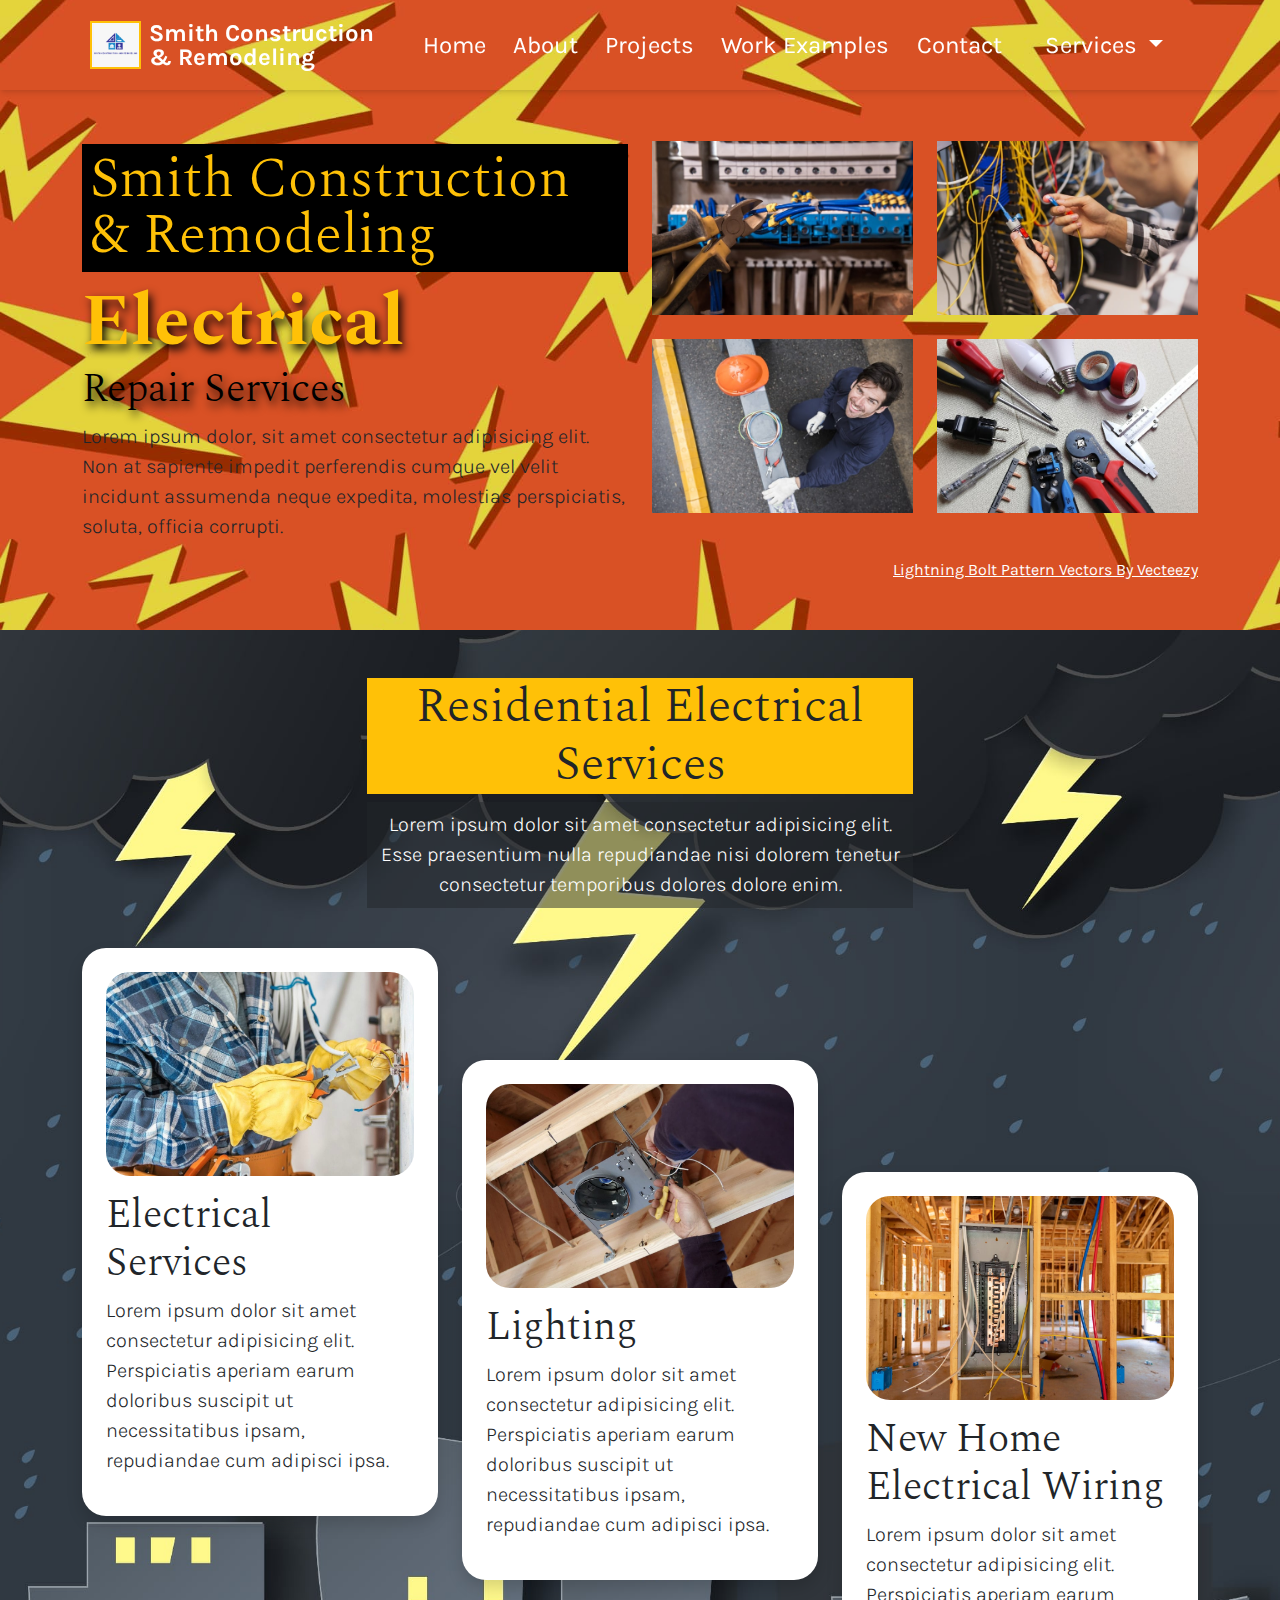
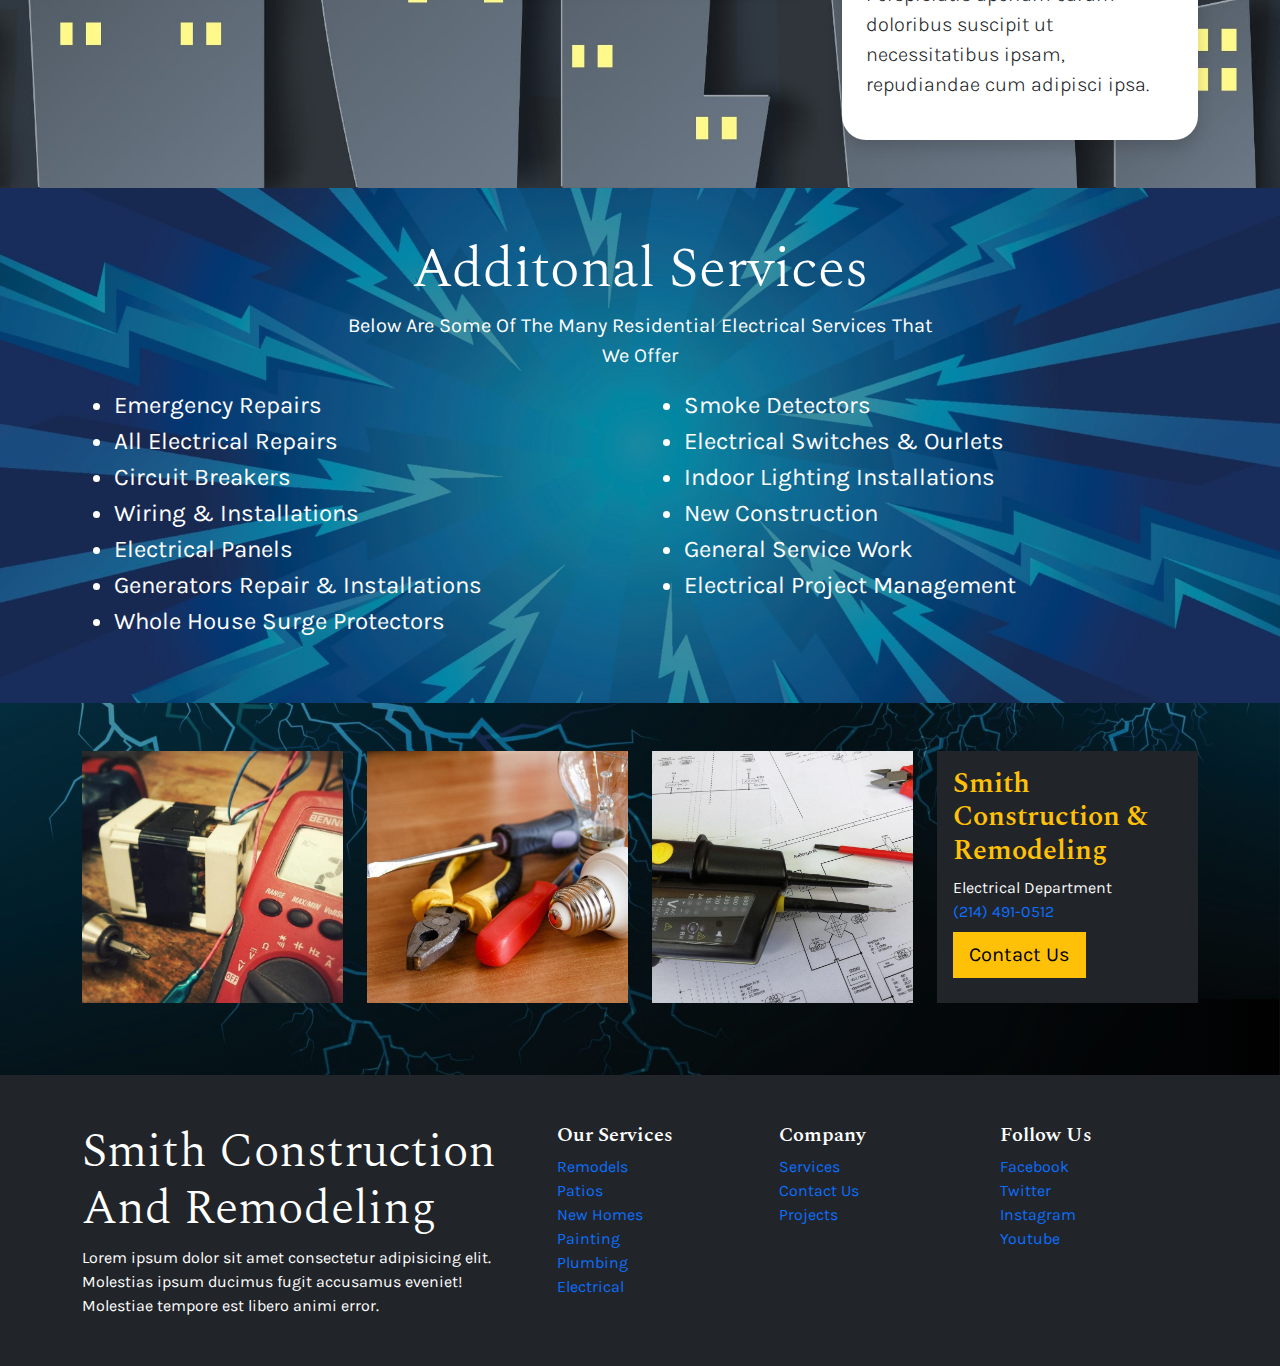
<file: electrical.html>
<!DOCTYPE html>
<html lang="en">
  <head>
    <meta charset="UTF-8" />
    <meta http-equiv="X-UA-Compatible" content="IE=edge" />
    <meta name="viewport" content="width=device-width, initial-scale=1.0" />
    <title>Smith Construction || Electrical</title>
    <!-- Bootstrap CSS -->
    <link rel="stylesheet" href="css/bootstrap.min.css" />
    <!-- Style CSS -->
    <link rel="stylesheet" href="css/style.css" />
  </head>
  <body>
    <!-- Navbar -->
    <nav class="navbar navbar-expand-lg navbar-light fixed-top navbar-switch">
      <div class="container-lg">
        <a class="navbar-brand" href="#header">
          <div
            class="logo-img-container text-white fw-bold d-flex align-items-center lh-1 p-2"
          >
            <img
              src="./img/smith-remodle.png"
              alt=""
              class="d-inline-block align-text-center logo-img me-2 border border-2 border-warning"
            />
            Smith Construction <br />
            & Remodeling
          </div>
        </a>
        <button
          class="navbar-toggler border-white border-2 rounded-0 p-2 fs-1"
          type="button"
          data-bs-toggle="offcanvas"
          data-bs-target="#offcanvasNavbar"
          aria-controls="offcanvasNavbar"
        >
          <i class="fa-solid fa-align-justify text-white"></i>
        </button>
        <div
          class="offcanvas offcanvas-end sidebar"
          tabindex="-1"
          id="offcanvasNavbar"
          aria-labelledby="offcanvasNavbarLabel"
        >
          <div class="offcanvas-header bg-dark text-white">
            <h5 class="offcanvas-title" id="offcanvasNavbarLabel">
              Smith Construction & Remodeling
            </h5>
            <button
              type="button"
              class="btn-close text-reset bg-danger"
              data-bs-dismiss="offcanvas"
              aria-label="Close"
            ></button>
          </div>
          <div class="offcanvas-body p-0">
            <ul class="navbar-nav justify-content-end flex-grow-1 fs-4">
              <li class="nav-item" data-bs-dismiss="offcanvas">
                <a
                  class="nav-link nav-page"
                  aria-current="page"
                  href="index.html#header"
                  >Home</a
                >
              </li>
              <li class="nav-item" data-bs-dismiss="offcanvas">
                <a class="nav-link nav-page" href="index.html#about">About</a>
              </li>
              <li class="nav-item" data-bs-dismiss="offcanvas">
                <a class="nav-link nav-page" href="index.html#projects"
                  >Projects</a
                >
              </li>
              <li class="nav-item" data-bs-dismiss="offcanvas">
                <a class="nav-link nav-page" href="index.html#work-examples"
                  >Work Examples</a
                >
              </li>
              <li class="nav-item" data-bs-dismiss="offcanvas">
                <a class="nav-link nav-page" href="index.html#contact"
                  >Contact</a
                >
              </li>
              <li class="nav-item px-3 dropdown">
                <a
                  class="nav-link nav-last scroll-down dropdown-toggle"
                  href="#"
                  id="offcanvasNavbarDropdown"
                  role="button"
                  data-bs-toggle="dropdown"
                  aria-expanded="false"
                >
                  Services
                </a>
                <ul
                  class="dropdown-menu"
                  aria-labelledby="offcanvasNavbarDropdown"
                >
                  <li>
                    <a
                      class="dropdown-item fs-5"
                      href="remodelsandadditions.html"
                      >Remodels & Additions</a
                    >
                  </li>
                  <li>
                    <a class="dropdown-item fs-5" href="outdoorliving.html"
                      >Outdoor living areas</a
                    >
                  </li>
                  <li>
                    <a class="dropdown-item fs-5" href="newhomes.html"
                      >New Homes</a
                    >
                  </li>
                  <li>
                    <a class="dropdown-item fs-5" href="homerepair.html"
                      >Home Repair Services</a
                    >
                  </li>
                  <li>
                    <hr class="dropdown-divider" />
                  </li>
                  <li>
                    <a class="dropdown-item" href="painting.html">Painting</a>
                  </li>
                  <li>
                    <a class="dropdown-item" href="plumbing.html">Plumbing</a>
                  </li>
                  <li>
                    <a class="dropdown-item" href="electrical.html"
                      >Electrical</a
                    >
                  </li>
                </ul>
              </li>
            </ul>
          </div>
        </div>
      </div>
    </nav>
    <!-- End Of Navbar -->
    <!-- Header -->
    <header id="electrical-header" class="py-5">
      <div class="container">
        <div class="row align-items-md-center">
          <div class="col-md-6 mt-5 pt-5 mb-4 mb-md-0">
            <h1
              class="text-capitalize display-4 lh-1 text-warning bg-black p-2"
            >
              Smith Construction & Remodeling
            </h1>
            <h2
              class="display-2 fw-bold text-capitalize text-warning text-shadow"
            >
              electrical
              <small
                class="fw-light d-block text-capitalize text-black display-6"
                >repair services</small
              >
            </h2>
            <p class="lead">
              Lorem ipsum dolor, sit amet consectetur adipisicing elit. Non at
              sapiente impedit perferendis cumque vel velit incidunt assumenda
              neque expedita, molestias perspiciatis, soluta, officia corrupti.
            </p>
          </div>
          <div class="col-md-6">
            <div class="row mt-md-5">
              <div class="col-md-6 mb-4">
                <img
                  src="./img/electical-1-min.jpg"
                  alt="Electrical Tools"
                  class="w-100"
                />
              </div>
              <div class="col-md-6 mb-4">
                <img
                  src="./img/electrical-2-min.jpg"
                  alt="Electrician at Work"
                  class="w-100"
                />
              </div>
              <div class="col-md-6 mb-4 mb-md-0">
                <img
                  src="./img/electrical-3-min.jpg"
                  alt="Electrician at Work"
                  class="w-100"
                />
              </div>
              <div class="col-md-6 mb-4 mb-md-0">
                <img
                  src="./img/electrical-4-min.jpg"
                  alt="Electrician at Work"
                  class="w-100"
                />
              </div>
            </div>
          </div>
        </div>
        <div class="row justify-content-end">
          <div class="col-6 text-end">
            <a
              href="https://www.vecteezy.com/free-vector/lightning-bolt-pattern"
              target="_blank"
              class="text-white text-capitalize"
              >Lightning Bolt Pattern Vectors by Vecteezy</a
            >
          </div>
        </div>
      </div>
    </header>
    <!-- End Of Header -->
    <!-- Electrical Services -->
    <section id="electrical-services" class="py-5">
      <div class="container">
        <div class="row justify-content-md-center text-center mb-4">
          <div class="col col-md-6">
            <h2 class="display-5 text-capitalize bg-warning">
              residential electrical services
            </h2>
            <p class="lead text-white p-2 electrical-p">
              Lorem ipsum dolor sit amet consectetur adipisicing elit. Esse
              praesentium nulla repudiandae nisi dolorem tenetur consectetur
              temporibus dolores dolore enim.
            </p>
          </div>
        </div>
        <div class="row">
          <!-- Single Item 1 -->
          <div class="col-md-6 col-lg-4 mb-4 electrical-col">
            <div class="electrical-card p-4 bg-white radius shadow">
              <img
                src="./img/residental-electrical-min.jpg"
                alt="Electrical Instalations"
                class="w-100 radius mb-3 electrical-img cover"
              />
              <h4 class="display-6">Electrical Services</h4>
              <p class="lead">
                Lorem ipsum dolor sit amet consectetur adipisicing elit.
                Perspiciatis aperiam earum doloribus suscipit ut necessitatibus
                ipsam, repudiandae cum adipisci ipsa.
              </p>
            </div>
          </div>
          <!-- End Of Single Item 1 -->
          <!-- Single Item 2 -->
          <div class="col-md-6 col-lg-4 mb-4 electrical-col">
            <div class="electrical-card p-4 bg-white radius shadow">
              <img
                src="./img/lighting-new-min.jpg"
                alt="Lighting"
                class="w-100 radius mb-3 electrical-img cover"
              />
              <h4 class="display-6">Lighting</h4>
              <p class="lead">
                Lorem ipsum dolor sit amet consectetur adipisicing elit.
                Perspiciatis aperiam earum doloribus suscipit ut necessitatibus
                ipsam, repudiandae cum adipisci ipsa.
              </p>
            </div>
          </div>
          <!-- End Of Single Item 2 -->
          <!-- Single Item 3 -->
          <div class="col-md-6 col-lg-4 electrical-col">
            <div class="electrical-card p-4 bg-white radius shadow">
              <img
                src="./img/electric-wiring-min.jpg"
                alt="Electrical Instalations"
                class="w-100 radius mb-3 electrical-img cover"
              />
              <h4 class="display-6">New Home Electrical Wiring</h4>
              <p class="lead">
                Lorem ipsum dolor sit amet consectetur adipisicing elit.
                Perspiciatis aperiam earum doloribus suscipit ut necessitatibus
                ipsam, repudiandae cum adipisci ipsa.
              </p>
            </div>
          </div>
          <!-- End Of Single Item 3 -->
        </div>
      </div>
    </section>
    <!-- End Of Electrical Services -->
    <!-- Electrical Info -->
    <section id="electrical-info" class="py-5">
      <div class="container text-white">
        <div class="row justify-content-center text-center">
          <div class="col">
            <h3 class="display-4 text-capitalize">additonal services</h3>
            <p class="text-capitalize mx-auto fs-5">
              below are some of the many residential electrical services that we
              offer
            </p>
          </div>
        </div>
        <div class="row text-capitalize fs-4">
          <div class="col-md-6">
            <ul>
              <li>emergency repairs</li>
              <li>all electrical repairs</li>
              <li>circuit breakers</li>
              <li>wiring & installations</li>
              <li>electrical panels</li>
              <li>generators repair & installations</li>
              <li>whole house surge protectors</li>
            </ul>
          </div>
          <div class="col-md-6">
            <ul>
              <li>smoke detectors</li>
              <li>electrical switches & ourlets</li>
              <li>indoor lighting installations</li>
              <li>new construction</li>
              <li>general service work</li>
              <li>electrical project management</li>
            </ul>
          </div>
        </div>
      </div>
    </section>
    <!-- End Of Electrical Info -->
    <!-- Electrical Contact -->
    <section id="electrical-contact" class="py-5">
      <div class="container">
        <div class="row">
          <div class="col-md-6 col-lg-3 mb-4">
            <img
              src="./img/electrical-contact-1-min.jpg"
              alt="Electrical Tools"
              class="w-100 electrical-contact-img cover"
            />
          </div>
          <div class="col-md-6 col-lg-3 mb-4">
            <img
              src="./img/electrical-contact-2-min.jpg"
              alt="Electrical Tools"
              class="w-100 electrical-contact-img cover"
            />
          </div>
          <div class="col-md-6 col-lg-3 mb-4">
            <img
              src="./img/electrical-contact-3-min.jpg"
              alt="Electrical Tools"
              class="w-100 electrical-contact-img cover"
            />
          </div>
          <div class="col-md-6 col-lg-3">
            <div class="p-3 bg-dark electrical-contact-info">
              <h4 class="text-warning text-capitalize fs-3">
                Smith Construction & Remodeling
              </h4>
              <small class="text-capitalize text-light fs-6"
                >electrical department</small
              >
              <a
                href="tel:214-491-0512"
                class="d-block mb-2 text-decoration-none"
              >
                (214) 491-0512
              </a>
              <a
                href="index.html#contact"
                class="btn btn-warning btn-lg rounded-0 border-0 text-capitalize"
                >contact us</a
              >
            </div>
          </div>
        </div>
      </div>
    </section>
    <!-- End Of Electrical Contact -->
    <!-- Footer -->
    <footer id="footer" class="bg-dark py-5">
      <div class="container">
        <div class="row text-white">
          <div class="col-md-5 mb-5 mb-md-0">
            <h3 class="text-capitalize display-5">
              smith construction and remodeling
            </h3>
            <p class="mb-0">
              Lorem ipsum dolor sit amet consectetur adipisicing elit. Molestias
              ipsum ducimus fugit accusamus eveniet! Molestiae tempore est
              libero animi error.
            </p>
          </div>
          <div class="col-md-7 text-white">
            <div class="row">
              <!-- Single Item 1 -->
              <div class="col-4">
                <h5 class="text-capitalize">our services</h5>
                <ul class="p-0">
                  <li class="list-unstyled">
                    <a
                      href="remodelsandadditions.html"
                      class="text-decoration-none text-capitalize"
                      >remodels</a
                    >
                  </li>
                  <li class="list-unstyled">
                    <a
                      href="outdoorliving.html"
                      class="text-decoration-none text-capitalize"
                      >patios</a
                    >
                  </li>
                  <li class="list-unstyled">
                    <a
                      href="newhomes.html"
                      class="text-decoration-none text-capitalize"
                      >new homes</a
                    >
                  </li>
                  <li class="list-unstyled">
                    <a
                      href="painting.html"
                      class="text-decoration-none text-capitalize"
                      >painting</a
                    >
                  </li>
                  <li class="list-unstyled">
                    <a
                      href="plumbing.html"
                      class="text-decoration-none text-capitalize"
                      >plumbing</a
                    >
                  </li>
                  <li class="list-unstyled">
                    <a
                      href="electrical.html"
                      class="text-decoration-none text-capitalize"
                      >electrical</a
                    >
                  </li>
                </ul>
              </div>
              <!-- End Of Single Item 1 -->
              <!-- Single Item 2 -->
              <div class="col-4">
                <h5 class="text-capitalize">company</h5>
                <ul class="p-0">
                  <li class="list-unstyled">
                    <a
                      href="index.html#skills"
                      class="text-decoration-none text-capitalize"
                      >services</a
                    >
                  </li>
                  <li class="list-unstyled">
                    <a
                      href="index.html#contact"
                      class="text-decoration-none text-capitalize"
                      >contact us</a
                    >
                  </li>
                  <li class="list-unstyled">
                    <a
                      href="index.html#projects"
                      class="text-decoration-none text-capitalize"
                      >projects</a
                    >
                  </li>
                </ul>
              </div>
              <!-- End Of Single Item 2 -->
              <!-- Single Item 3 -->
              <div class="col-4">
                <h5 class="text-capitalize">follow us</h5>
                <ul class="p-0">
                  <li class="list-unstyled">
                    <a href="#" class="text-decoration-none text-capitalize"
                      >facebook</a
                    >
                  </li>
                  <li class="list-unstyled">
                    <a href="#" class="text-decoration-none text-capitalize"
                      >twitter</a
                    >
                  </li>
                  <li class="list-unstyled">
                    <a href="#" class="text-decoration-none text-capitalize"
                      >instagram</a
                    >
                  </li>
                  <li class="list-unstyled">
                    <a href="#" class="text-decoration-none text-capitalize"
                      >youtube</a
                    >
                  </li>
                </ul>
              </div>
              <!-- End Of Single Item 3 -->
            </div>
          </div>
        </div>
      </div>
    </footer>
    <!-- End Of Footer -->
    <!-- Bootstrap Javascript -->
    <script src="js/bootstrap.bundle.min.js"></script>
    <!-- Font Awesome -->
    <script src="js/all.min.js"></script>
    <!-- App JS -->
    <script src="js/app.js"></script>
  </body>
</html>
</file>
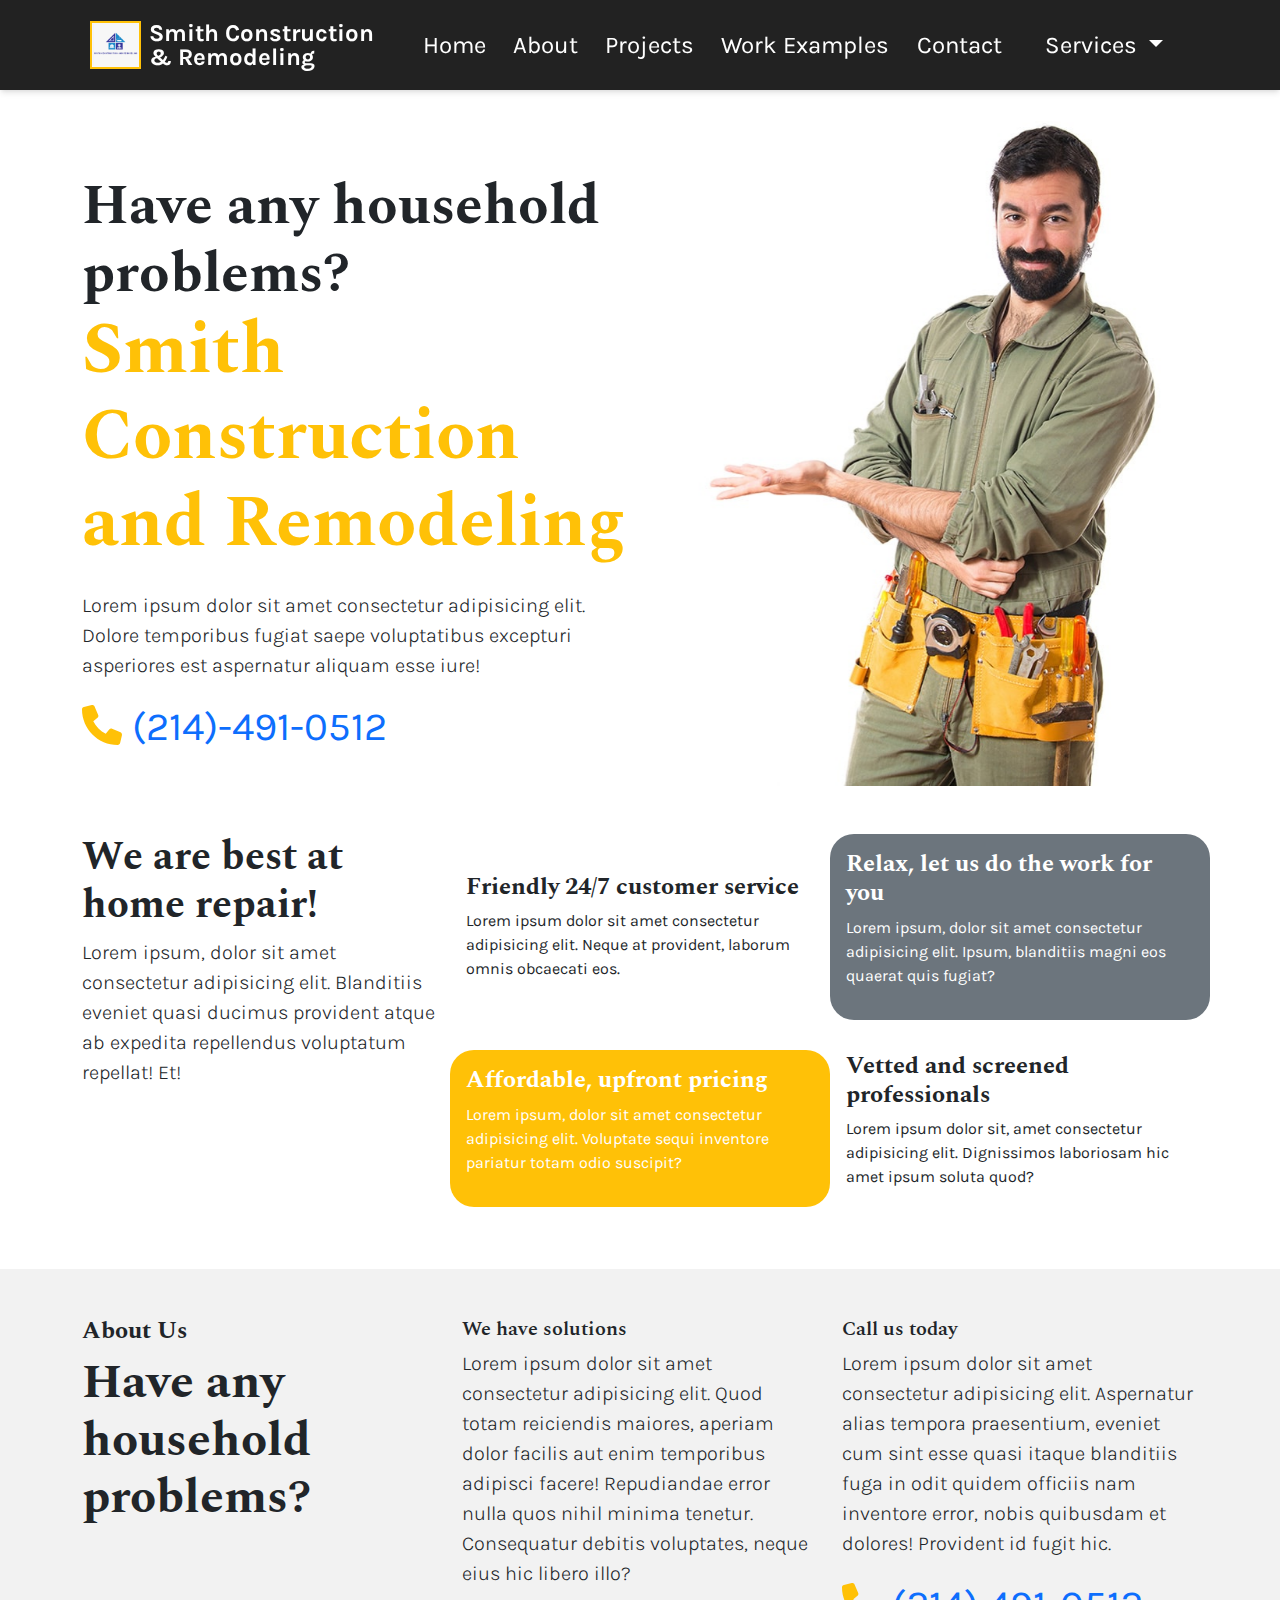
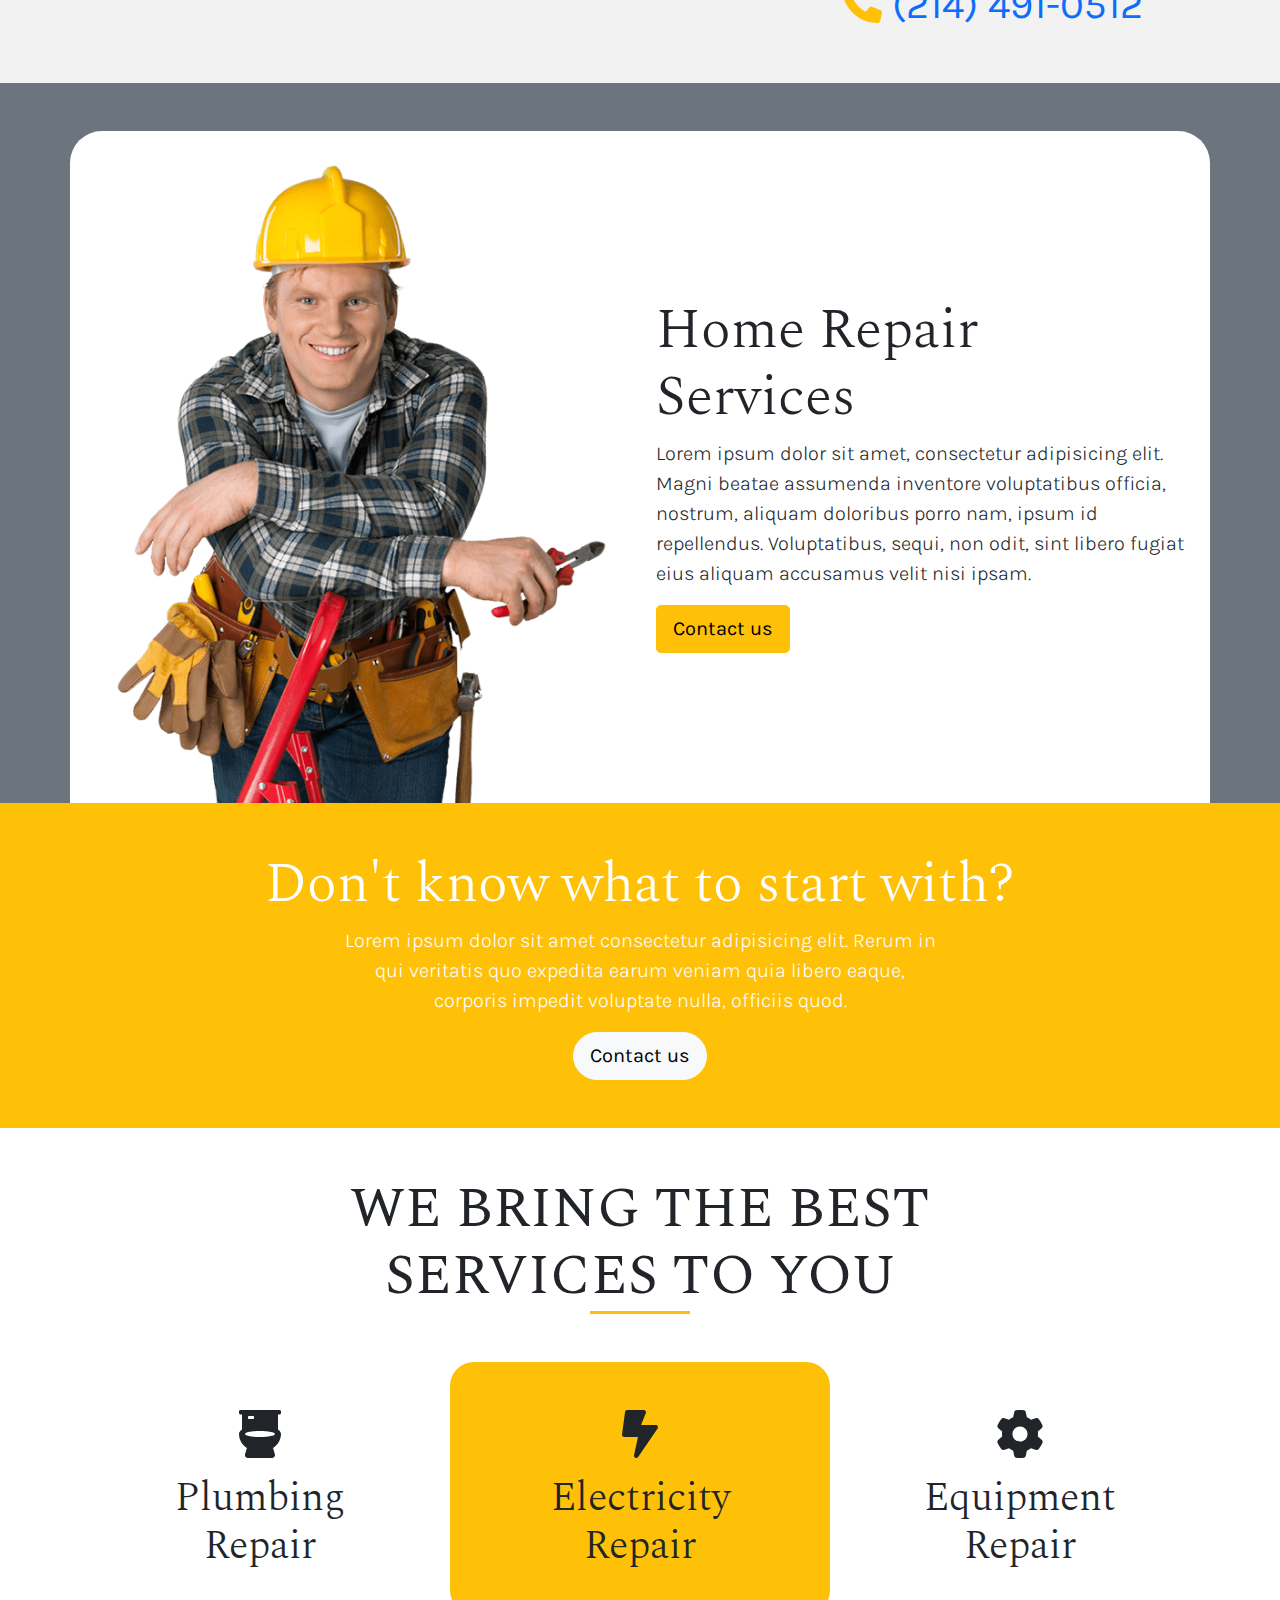
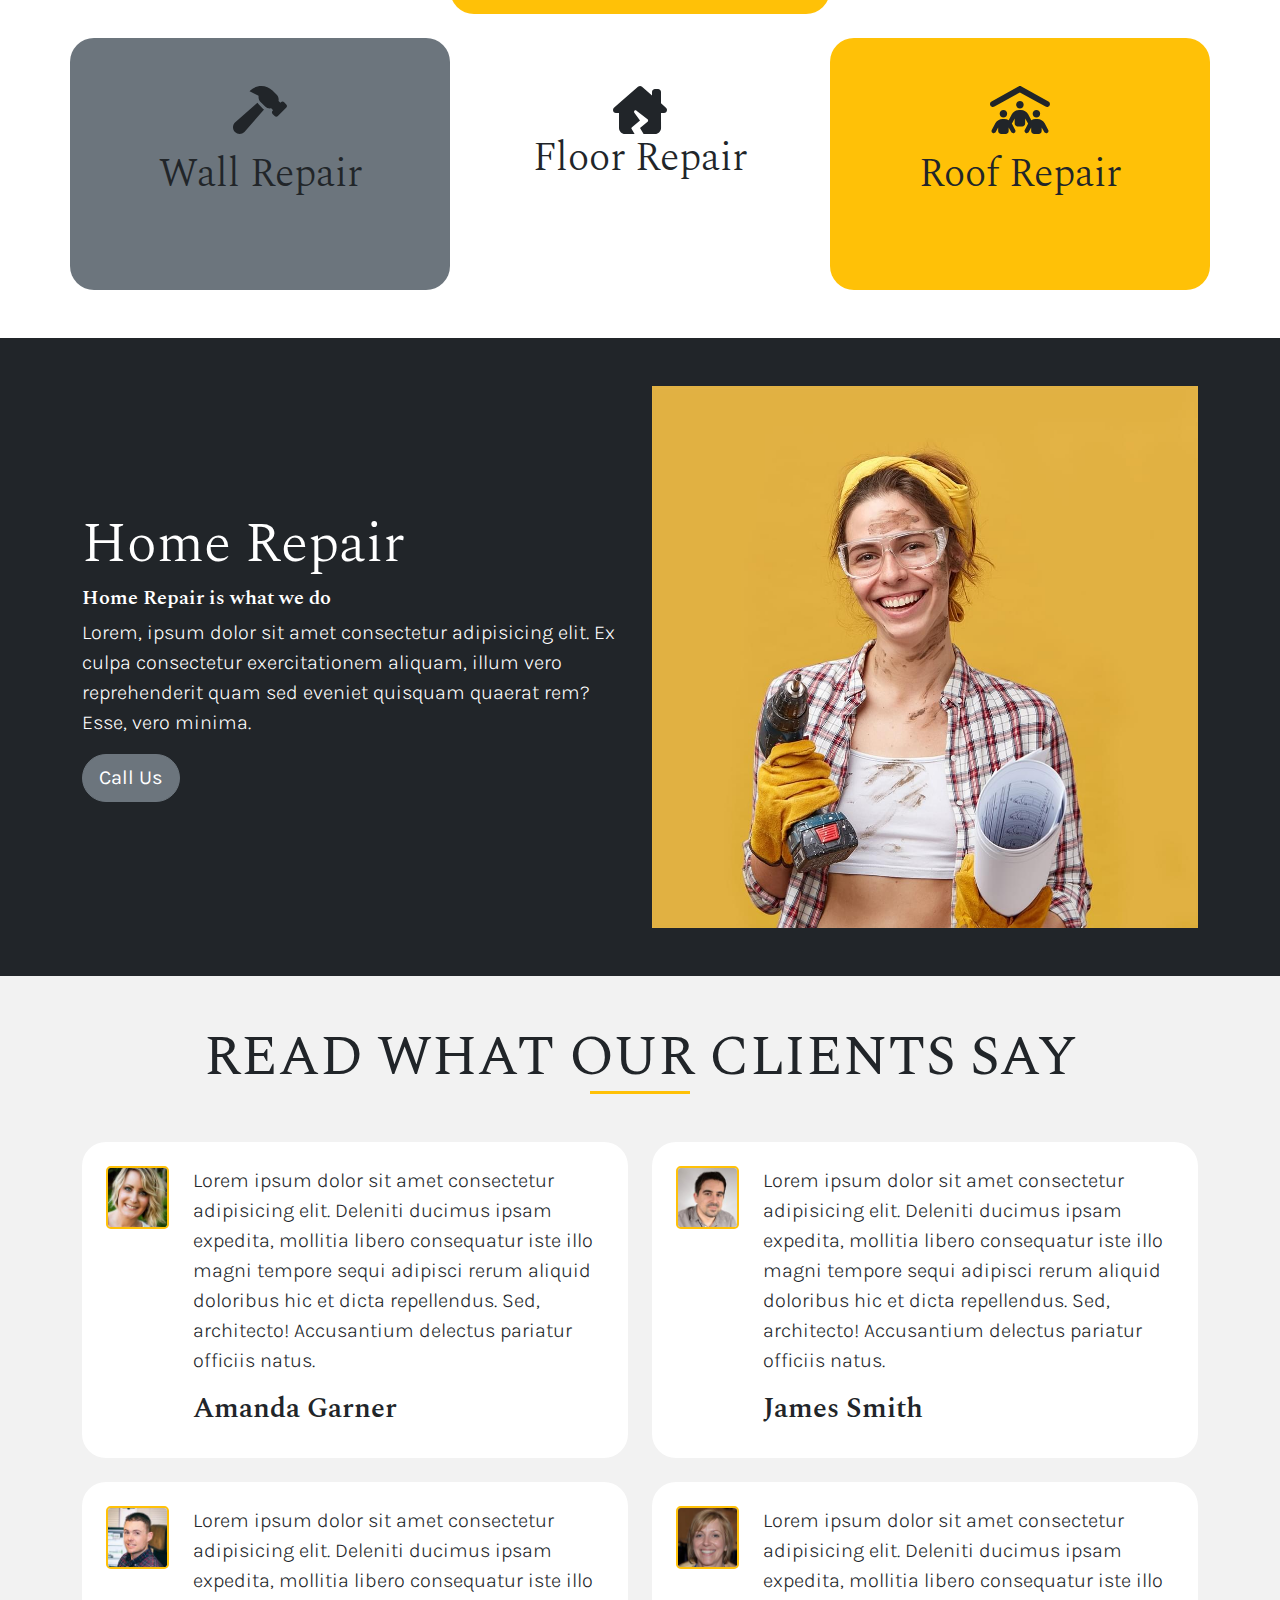
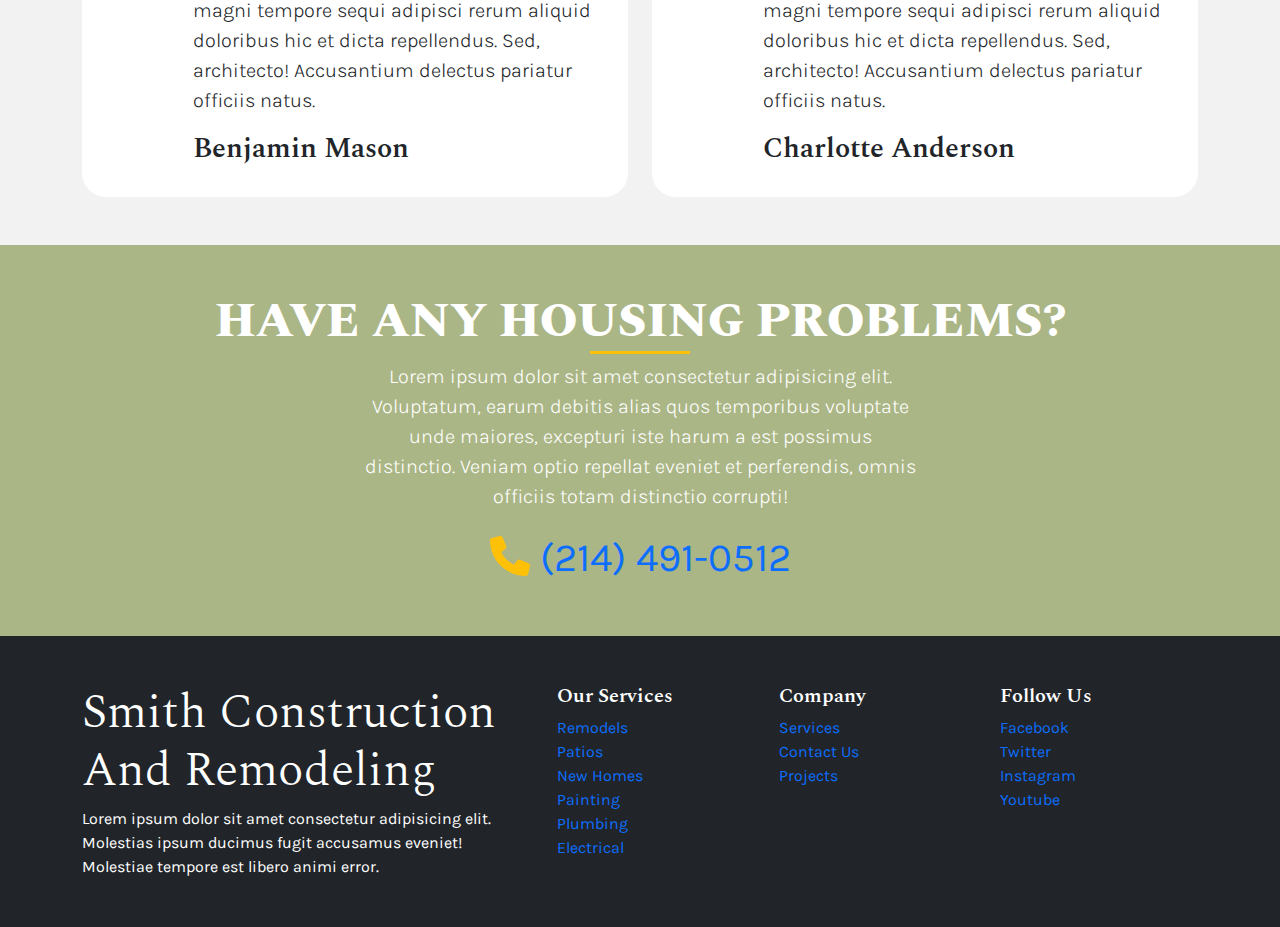
<file: homerepair.html>
<!DOCTYPE html>
<html lang="en">
  <head>
    <meta charset="UTF-8" />
    <meta http-equiv="X-UA-Compatible" content="IE=edge" />
    <meta name="viewport" content="width=device-width, initial-scale=1.0" />
    <title>Smith Construction || Home Repairs</title>
    <!-- Bootstrap CSS -->
    <link rel="stylesheet" href="css/bootstrap.min.css" />
    <!-- Style CSS -->
    <link rel="stylesheet" href="css/style.css" />
  </head>
  <body>
    <!-- Navbar -->
    <nav
      class="navbar navbar-expand-lg navbar-light fixed-top navbar-switch navbar-home-repair"
    >
      <div class="container-lg">
        <a class="navbar-brand" href="#header">
          <div
            class="logo-img-container text-white fw-bold d-flex align-items-center lh-1 p-2"
          >
            <img
              src="./img/smith-remodle.png"
              alt=""
              class="d-inline-block align-text-center logo-img me-2 border border-2 border-warning"
            />
            Smith Construction <br />
            & Remodeling
          </div>
        </a>
        <button
          class="navbar-toggler border-white border-2 rounded-0 p-2 fs-1"
          type="button"
          data-bs-toggle="offcanvas"
          data-bs-target="#offcanvasNavbar"
          aria-controls="offcanvasNavbar"
        >
          <i class="fa-solid fa-align-justify text-white"></i>
        </button>
        <div
          class="offcanvas offcanvas-end sidebar"
          tabindex="-1"
          id="offcanvasNavbar"
          aria-labelledby="offcanvasNavbarLabel"
        >
          <div class="offcanvas-header bg-dark text-white">
            <h5 class="offcanvas-title" id="offcanvasNavbarLabel">
              Smith Construction & Remodeling
            </h5>
            <button
              type="button"
              class="btn-close text-reset bg-danger"
              data-bs-dismiss="offcanvas"
              aria-label="Close"
            ></button>
          </div>
          <div class="offcanvas-body p-0">
            <ul class="navbar-nav justify-content-end flex-grow-1 fs-4">
              <li class="nav-item" data-bs-dismiss="offcanvas">
                <a
                  class="nav-link nav-page"
                  aria-current="page"
                  href="index.html#header"
                  >Home</a
                >
              </li>
              <li class="nav-item" data-bs-dismiss="offcanvas">
                <a class="nav-link nav-page" href="index.html#about">About</a>
              </li>
              <li class="nav-item" data-bs-dismiss="offcanvas">
                <a class="nav-link nav-page" href="index.html#projects"
                  >Projects</a
                >
              </li>
              <li class="nav-item" data-bs-dismiss="offcanvas">
                <a class="nav-link nav-page" href="index.html#work-examples"
                  >Work Examples</a
                >
              </li>
              <li class="nav-item" data-bs-dismiss="offcanvas">
                <a class="nav-link nav-page" href="index.html#contact"
                  >Contact</a
                >
              </li>
              <li class="nav-item px-3 dropdown">
                <a
                  class="nav-link nav-last scroll-down dropdown-toggle"
                  href="#"
                  id="offcanvasNavbarDropdown"
                  role="button"
                  data-bs-toggle="dropdown"
                  aria-expanded="false"
                >
                  Services
                </a>
                <ul
                  class="dropdown-menu"
                  aria-labelledby="offcanvasNavbarDropdown"
                >
                  <li>
                    <a
                      class="dropdown-item fs-5"
                      href="remodelsandadditions.html"
                      >Remodels & Additions</a
                    >
                  </li>
                  <li>
                    <a class="dropdown-item fs-5" href="outdoorliving.html"
                      >Outdoor living areas</a
                    >
                  </li>
                  <li>
                    <a class="dropdown-item fs-5" href="newhomes.html"
                      >New Homes</a
                    >
                  </li>
                  <li>
                    <a class="dropdown-item fs-5" href="homerepair.html"
                      >Home Repair Services</a
                    >
                  </li>
                  <li>
                    <hr class="dropdown-divider" />
                  </li>
                  <li>
                    <a class="dropdown-item" href="painting.html">Painting</a>
                  </li>
                  <li>
                    <a class="dropdown-item" href="plumbing.html">Plumbing</a>
                  </li>
                  <li>
                    <a class="dropdown-item" href="electrical.html"
                      >Electrical</a
                    >
                  </li>
                </ul>
              </li>
            </ul>
          </div>
        </div>
      </div>
    </nav>
    <!-- End Of Navbar -->
    <!-- Header (Home Repair Page) -->
    <header id="home-repair" class="pt-5 mt-5 bg-white">
      <div class="container">
        <div class="row align-items-center">
          <div class="col-md-6">
            <h2 class="display-4 fw-bold mb-4 mt-5 px-3 px-md-0">
              Have any household problems?
              <span class="sub-text d-block text-warning display-2 fw-bold"
                >Smith Construction and Remodeling</span
              >
            </h2>
            <p class="lead px-3 px-md-0">
              Lorem ipsum dolor sit amet consectetur adipisicing elit. Dolore
              temporibus fugiat saepe voluptatibus excepturi asperiores est
              aspernatur aliquam esse iure!
            </p>
            <a
              href="tel:214-491-0512"
              class="home-repair-number d-block px-3 px-md-0 text-decoration-none fs-1"
            >
              <i class="fa-solid fa-phone text-warning"></i>
              (214)-491-0512
            </a>
          </div>
          <div class="col-md-6">
            <img
              src="./img/home-repair-bcg-guy.jpg"
              alt="Home Repair Guy"
              class="w-100 home-repair-guy"
            />
          </div>
        </div>
      </div>
    </header>
    <!-- End Of Header (Home Repair Page) -->
    <!-- Repair Info (Home Repair Page) -->
    <section id="repair-info" class="py-5 bg-white">
      <div class="container">
        <div class="row justify-content-center justify-content-md-start">
          <div class="col-11 col-md-4">
            <h3 class="display-6 fw-bold">We are best at home repair!</h3>
            <p class="lead">
              Lorem ipsum, dolor sit amet consectetur adipisicing elit.
              Blanditiis eveniet quasi ducimus provident atque ab expedita
              repellendus voluptatum repellat! Et!
            </p>
          </div>
          <div class="col-11 col-md-8">
            <div class="row align-items-lg-center">
              <div class="col-md-6 p-3">
                <h4 class="fw-bold">Friendly 24/7 customer service</h4>
                <p>
                  Lorem ipsum dolor sit amet consectetur adipisicing elit. Neque
                  at provident, laborum omnis obcaecati eos.
                </p>
              </div>
              <div class="col-md-6 bg-secondary text-white radius p-3 mb-3">
                <h4 class="fw-bold">Relax, let us do the work for you</h4>
                <p>
                  Lorem ipsum, dolor sit amet consectetur adipisicing elit.
                  Ipsum, blanditiis magni eos quaerat quis fugiat?
                </p>
              </div>
              <div
                class="col-md-6 bg-warning radius p-3 mb-3 mb-md-0 text-white"
              >
                <h4 class="fw-bold">Affordable, upfront pricing</h4>
                <p>
                  Lorem ipsum, dolor sit amet consectetur adipisicing elit.
                  Voluptate sequi inventore pariatur totam odio suscipit?
                </p>
              </div>
              <div class="col-md-6 p-3 pb-0 pb-md-3">
                <h4 class="fw-bold">Vetted and screened professionals</h4>
                <p>
                  Lorem ipsum dolor sit, amet consectetur adipisicing elit.
                  Dignissimos laboriosam hic amet ipsum soluta quod?
                </p>
              </div>
            </div>
          </div>
        </div>
      </div>
    </section>
    <!-- End Of Repair Info (Home Repair Page) -->
    <!-- About Us (Home Repair Page) -->
    <section id="about-us" class="py-5 bg-secondary-light">
      <div class="container">
        <div class="row justify-content-center justify-content-md-start">
          <div class="col-11 col-md-4">
            <h4 class="fw-bold">About Us</h4>
            <h3 class="fw-bold display-5">Have any household problems?</h3>
          </div>
          <div class="col-11 col-md-8">
            <div class="row">
              <div class="col-md-6">
                <h5>We have solutions</h5>
                <p class="lead">
                  Lorem ipsum dolor sit amet consectetur adipisicing elit. Quod
                  totam reiciendis maiores, aperiam dolor facilis aut enim
                  temporibus adipisci facere! Repudiandae error nulla quos nihil
                  minima tenetur. Consequatur debitis voluptates, neque eius hic
                  libero illo?
                </p>
              </div>
              <div class="col-md-6">
                <h5>Call us today</h5>
                <p class="lead">
                  Lorem ipsum dolor sit amet consectetur adipisicing elit.
                  Aspernatur alias tempora praesentium, eveniet cum sint esse
                  quasi itaque blanditiis fuga in odit quidem officiis nam
                  inventore error, nobis quibusdam et dolores! Provident id
                  fugit hic.
                </p>
                <a
                  href="tel:214-491-0512"
                  class="d-block text-decoration-none fs-1"
                >
                  <i class="fa-solid fa-phone fs-1 text-warning"></i>
                  (214) 491-0512
                </a>
              </div>
            </div>
          </div>
        </div>
      </div>
    </section>
    <!-- End Of About Us (Home Repair Page) -->
    <!-- Repair Contact (Home Repair Page) -->
    <section id="repair-contact" class="bg-secondary pt-5">
      <div class="container">
        <div class="row justify-content-center">
          <div
            class="col-10 col-sm-11 col-md-12 bg-white repair-contact-container"
          >
            <div class="row flex-column flex-md-row align-items-md-center">
              <div class="col-md-6">
                <img
                  src="./img/repair-contact.png"
                  alt="Repair Man"
                  class="w-100"
                />
              </div>
              <div class="col-md-6 p-3">
                <h3 class="display-4 mt-3">
                  Home Repair <br />
                  Services
                </h3>
                <p class="lead">
                  Lorem ipsum dolor sit amet, consectetur adipisicing elit.
                  Magni beatae assumenda inventore voluptatibus officia,
                  nostrum, aliquam doloribus porro nam, ipsum id repellendus.
                  Voluptatibus, sequi, non odit, sint libero fugiat eius aliquam
                  accusamus velit nisi ipsam.
                </p>
                <a href="index.html#contact" class="btn btn-warning btn-lg">
                  Contact us
                </a>
              </div>
            </div>
          </div>
        </div>
      </div>
    </section>
    <!-- End Of Repair Contact (Home Repair Page) -->
    <!-- Filler Section (Home Repair Page) -->
    <section id="filler-section" class="py-5 bg-warning text-white text-center">
      <div class="container">
        <div class="row justify-content-center justify-content-lg-start">
          <div class="col-10 col-md-12">
            <h3 class="display-4">Don't know what to start with?</h3>
            <p class="lead mx-auto">
              Lorem ipsum dolor sit amet consectetur adipisicing elit. Rerum in
              qui veritatis quo expedita earum veniam quia libero eaque,
              corporis impedit voluptate nulla, officiis quod.
            </p>
            <a
              href="index.html#contact"
              class="btn btn-light btn-lg rounded-pill"
              >Contact us</a
            >
          </div>
        </div>
      </div>
    </section>
    <!-- End Of Filler Section (Home Repair Page) -->
    <!-- Services Repair (Home Repair Page) -->
    <section id="services-repair" class="bg-white py-5">
      <div class="container">
        <!-- Section Title -->
        <div class="row">
          <div class="col text-center mb-md-5">
            <h2 class="display-4 text-uppercase text-dark mb-0">
              <strong
                >We bring the best <br />
                services to You</strong
              >
            </h2>
            <div class="title-underline bg-warning"></div>
          </div>
        </div>
        <!-- End Of Section Title -->
        <div class="row justify-content-center justify-content-md-start">
          <div
            class="col-10 col-md-6 col-lg-4 text-center p-5 mb-4 repair-card"
          >
            <i class="fa-solid fa-toilet fa-3x mb-3"></i>
            <h3 class="display-6">Plumbing Repair</h3>
          </div>
          <div
            class="col-10 col-md-6 col-lg-4 text-center bg-warning p-5 mb-4 radius repair-card"
          >
            <i class="fa-solid fa-bolt-lightning fa-3x mb-3"></i>
            <h3 class="display-6">Electricity Repair</h3>
          </div>
          <div
            class="col-10 col-md-6 col-lg-4 text-center p-5 mb-4 repair-card"
          >
            <i class="fa-solid fa-gear fa-3x mb-3"></i>
            <h3 class="display-6">Equipment Repair</h3>
          </div>
          <div
            class="col-10 col-md-6 col-lg-4 text-center bg-secondary p-5 mb-4 mb-md-0 radius repair-card"
          >
            <i class="fa-solid fa-hammer fa-3x mb-3"></i>
            <h3 class="display-6">Wall Repair</h3>
          </div>
          <div
            class="col-10 col-md-6 col-lg-4 text-center p-5 mb-4 radius rapair-card"
          >
            <i class="fa-solid fa-house-chimney-crack fa-3x mb-3 mb-md-0"></i>
            <h3 class="display-6">Floor Repair</h3>
          </div>
          <div
            class="col-10 col-md-6 col-lg-4 text-center bg-warning p-5 radius repair-card"
          >
            <i class="fa-solid fa-people-roof fa-3x mb-3"></i>
            <h3 class="display-6">Roof Repair</h3>
          </div>
        </div>
      </div>
    </section>
    <!-- End Of Services Repair (Home Repair Page) -->
    <!-- Construction Girl (Home Repair Page) -->
    <section id="construction-girl" class="py-5 bg-dark text-white">
      <div class="container">
        <div
          class="row justify-content-center justify-content-md-start align-items-md-center"
        >
          <div class="col-10 col-md-6 mb-4 mb-md-0">
            <h3 class="display-4">Home Repair</h3>
            <h5>Home Repair is what we do</h5>
            <p class="lead">
              Lorem, ipsum dolor sit amet consectetur adipisicing elit. Ex culpa
              consectetur exercitationem aliquam, illum vero reprehenderit quam
              sed eveniet quisquam quaerat rem? Esse, vero minima.
            </p>
            <a
              href="tel:214-491-0512"
              class="d-inline-block btn btn-lg btn-secondary rounded-pill"
            >
              Call Us
            </a>
          </div>
          <div class="col-10 col-md-6">
            <img
              src="./img/construction-girl.jpg"
              alt="Girl Doing Construction Work"
              class="w-100"
            />
          </div>
        </div>
      </div>
    </section>
    <!-- End Of Girl (Home Repair Page) -->
    <!-- Reviews (Home Repair Page) -->
    <section id="reviews" class="bg-secondary-light py-5">
      <div class="container">
        <!-- Section Title -->
        <div class="row">
          <div class="col text-center mb-5">
            <h2 class="display-4 text-uppercase text-dark mb-0">
              <strong>Read what our clients say</strong>
            </h2>
            <div class="title-underline bg-warning"></div>
          </div>
        </div>
        <!-- End Of Section Title -->
        <div class="row justify-content-center justify-content-md-start">
          <!-- 1st Single Item -->
          <div class="col-10 col-md-6 mb-4">
            <div class="review-card bg-white p-4 radius">
              <div class="row flex-column flex-md-row">
                <div class="col-3 col-md-2">
                  <img
                    src="./img/client-1.jpg"
                    alt="Amanda Garner"
                    class="w-100 border border-2 rounded-3 border-warning mb-3 mb-md-0"
                  />
                </div>
                <div class="col-md-10">
                  <p class="lead">
                    Lorem ipsum dolor sit amet consectetur adipisicing elit.
                    Deleniti ducimus ipsam expedita, mollitia libero consequatur
                    iste illo magni tempore sequi adipisci rerum aliquid
                    doloribus hic et dicta repellendus. Sed, architecto!
                    Accusantium delectus pariatur officiis natus.
                  </p>
                  <h3>Amanda Garner</h3>
                </div>
              </div>
            </div>
          </div>
          <!-- End Of 1st Single Item -->
          <!-- 2nd Single Item -->
          <div class="col-10 col-md-6 mb-4">
            <div class="review-card p-4 bg-white radius">
              <div class="row flex-column flex-md-row">
                <div class="col-3 col-md-2">
                  <img
                    src="./img/client-2.jpg"
                    alt="James Smith"
                    class="w-100 border border-2 rounded-3 border-warning mb-3 mb-md-0"
                  />
                </div>
                <div class="col-md-10">
                  <p class="lead">
                    Lorem ipsum dolor sit amet consectetur adipisicing elit.
                    Deleniti ducimus ipsam expedita, mollitia libero consequatur
                    iste illo magni tempore sequi adipisci rerum aliquid
                    doloribus hic et dicta repellendus. Sed, architecto!
                    Accusantium delectus pariatur officiis natus.
                  </p>
                  <h3>James Smith</h3>
                </div>
              </div>
            </div>
          </div>
          <!-- End Of 2nd Single Item -->
          <!-- 3nd Single Item -->
          <div class="col-10 col-md-6 mb-4 mb-md-0">
            <div class="review-card p-4 bg-white radius h-100">
              <div class="row flex-column flex-md-row">
                <div class="col-3 col-md-2">
                  <img
                    src="./img/client-3.jpg"
                    alt="Benjamin Mason"
                    class="w-100 border border-2 rounded-3 border-warning mb-3 mb-md-0"
                  />
                </div>
                <div class="col-md-10">
                  <p class="lead">
                    Lorem ipsum dolor sit amet consectetur adipisicing elit.
                    Deleniti ducimus ipsam expedita, mollitia libero consequatur
                    iste illo magni tempore sequi adipisci rerum aliquid
                    doloribus hic et dicta repellendus. Sed, architecto!
                    Accusantium delectus pariatur officiis natus.
                  </p>
                  <h3>Benjamin Mason</h3>
                </div>
              </div>
            </div>
          </div>
          <!-- End Of 3nd Single Item -->
          <!-- 4th Single Item -->
          <div class="col-10 col-md-6 mb-4 mb-md-0">
            <div class="review-card p-4 bg-white radius">
              <div class="row flex-column flex-md-row">
                <div class="col-3 col-md-2">
                  <img
                    src="./img/client-4.jpg"
                    alt="Charlotte Anderson"
                    class="w-100 border border-2 rounded-3 border-warning mb-3 mb-md-0"
                  />
                </div>
                <div class="col-md-10">
                  <p class="lead">
                    Lorem ipsum dolor sit amet consectetur adipisicing elit.
                    Deleniti ducimus ipsam expedita, mollitia libero consequatur
                    iste illo magni tempore sequi adipisci rerum aliquid
                    doloribus hic et dicta repellendus. Sed, architecto!
                    Accusantium delectus pariatur officiis natus.
                  </p>
                  <h3>Charlotte Anderson</h3>
                </div>
              </div>
            </div>
          </div>
          <!-- End Of 4th Single Item -->
        </div>
      </div>
    </section>
    <!-- End Of Reviews (Home Repair Page) -->
    <!-- Home Repair Filler -->
    <section id="home-repair-filler" class="py-5 text-center text-white">
      <div class="container">
        <!-- Section Title -->
        <div class="row">
          <div class="col text-center mb-2">
            <h2 class="display-5 text-uppercase text-white mb-0 fw-bold">
              <strong>Have any housing problems?</strong>
            </h2>
            <div class="title-underline bg-warning"></div>
          </div>
        </div>
        <!-- End Of Section Title -->

        <div class="row">
          <div class="col">
            <p class="lead px-4 home-repair-filler-p mx-auto">
              Lorem ipsum dolor sit amet consectetur adipisicing elit.
              Voluptatum, earum debitis alias quos temporibus voluptate unde
              maiores, excepturi iste harum a est possimus distinctio. Veniam
              optio repellat eveniet et perferendis, omnis officiis totam
              distinctio corrupti!
            </p>
            <a
              href="tel:214-491-0512"
              class="d-block fs-1 text-decoration-none"
            >
              <i class="fa-solid fa-phone text-warning"></i>
              (214) 491-0512
            </a>
          </div>
        </div>
      </div>
    </section>
    <!-- End Of Home Repair Filler -->
    <!-- Footer -->
    <footer id="footer" class="bg-dark py-5">
      <div class="container">
        <div class="row text-white">
          <div class="col-md-5 mb-5 mb-md-0">
            <h3 class="text-capitalize display-5">
              smith construction and remodeling
            </h3>
            <p class="mb-0">
              Lorem ipsum dolor sit amet consectetur adipisicing elit. Molestias
              ipsum ducimus fugit accusamus eveniet! Molestiae tempore est
              libero animi error.
            </p>
          </div>
          <div class="col-md-7 text-white">
            <div class="row">
              <!-- Single Item 1 -->
              <div class="col-4">
                <h5 class="text-capitalize">our services</h5>
                <ul class="p-0">
                  <li class="list-unstyled">
                    <a
                      href="remodelsandadditions.html"
                      class="text-decoration-none text-capitalize"
                      >remodels</a
                    >
                  </li>
                  <li class="list-unstyled">
                    <a
                      href="outdoorliving.html"
                      class="text-decoration-none text-capitalize"
                      >patios</a
                    >
                  </li>
                  <li class="list-unstyled">
                    <a
                      href="newhomes.html"
                      class="text-decoration-none text-capitalize"
                      >new homes</a
                    >
                  </li>
                  <li class="list-unstyled">
                    <a
                      href="painting.html"
                      class="text-decoration-none text-capitalize"
                      >painting</a
                    >
                  </li>
                  <li class="list-unstyled">
                    <a
                      href="plumbing.html"
                      class="text-decoration-none text-capitalize"
                      >plumbing</a
                    >
                  </li>
                  <li class="list-unstyled">
                    <a
                      href="electrical.html"
                      class="text-decoration-none text-capitalize"
                      >electrical</a
                    >
                  </li>
                </ul>
              </div>
              <!-- End Of Single Item 1 -->
              <!-- Single Item 2 -->
              <div class="col-4">
                <h5 class="text-capitalize">company</h5>
                <ul class="p-0">
                  <li class="list-unstyled">
                    <a
                      href="index.html#skills"
                      class="text-decoration-none text-capitalize"
                      >services</a
                    >
                  </li>
                  <li class="list-unstyled">
                    <a
                      href="index.html#contact"
                      class="text-decoration-none text-capitalize"
                      >contact us</a
                    >
                  </li>
                  <li class="list-unstyled">
                    <a
                      href="index.html#projects"
                      class="text-decoration-none text-capitalize"
                      >projects</a
                    >
                  </li>
                </ul>
              </div>
              <!-- End Of Single Item 2 -->
              <!-- Single Item 3 -->
              <div class="col-4">
                <h5 class="text-capitalize">follow us</h5>
                <ul class="p-0">
                  <li class="list-unstyled">
                    <a href="#" class="text-decoration-none text-capitalize"
                      >facebook</a
                    >
                  </li>
                  <li class="list-unstyled">
                    <a href="#" class="text-decoration-none text-capitalize"
                      >twitter</a
                    >
                  </li>
                  <li class="list-unstyled">
                    <a href="#" class="text-decoration-none text-capitalize"
                      >instagram</a
                    >
                  </li>
                  <li class="list-unstyled">
                    <a href="#" class="text-decoration-none text-capitalize"
                      >youtube</a
                    >
                  </li>
                </ul>
              </div>
              <!-- End Of Single Item 3 -->
            </div>
          </div>
        </div>
      </div>
    </footer>
    <!-- End Of Footer -->
    <!-- Bootstrap Javascript -->
    <script src="js/bootstrap.bundle.min.js"></script>
    <!-- Font Awesome -->
    <script src="js/all.min.js"></script>
    <!-- App JS -->
    <script src="js/app.js"></script>
  </body>
</html>
</file>
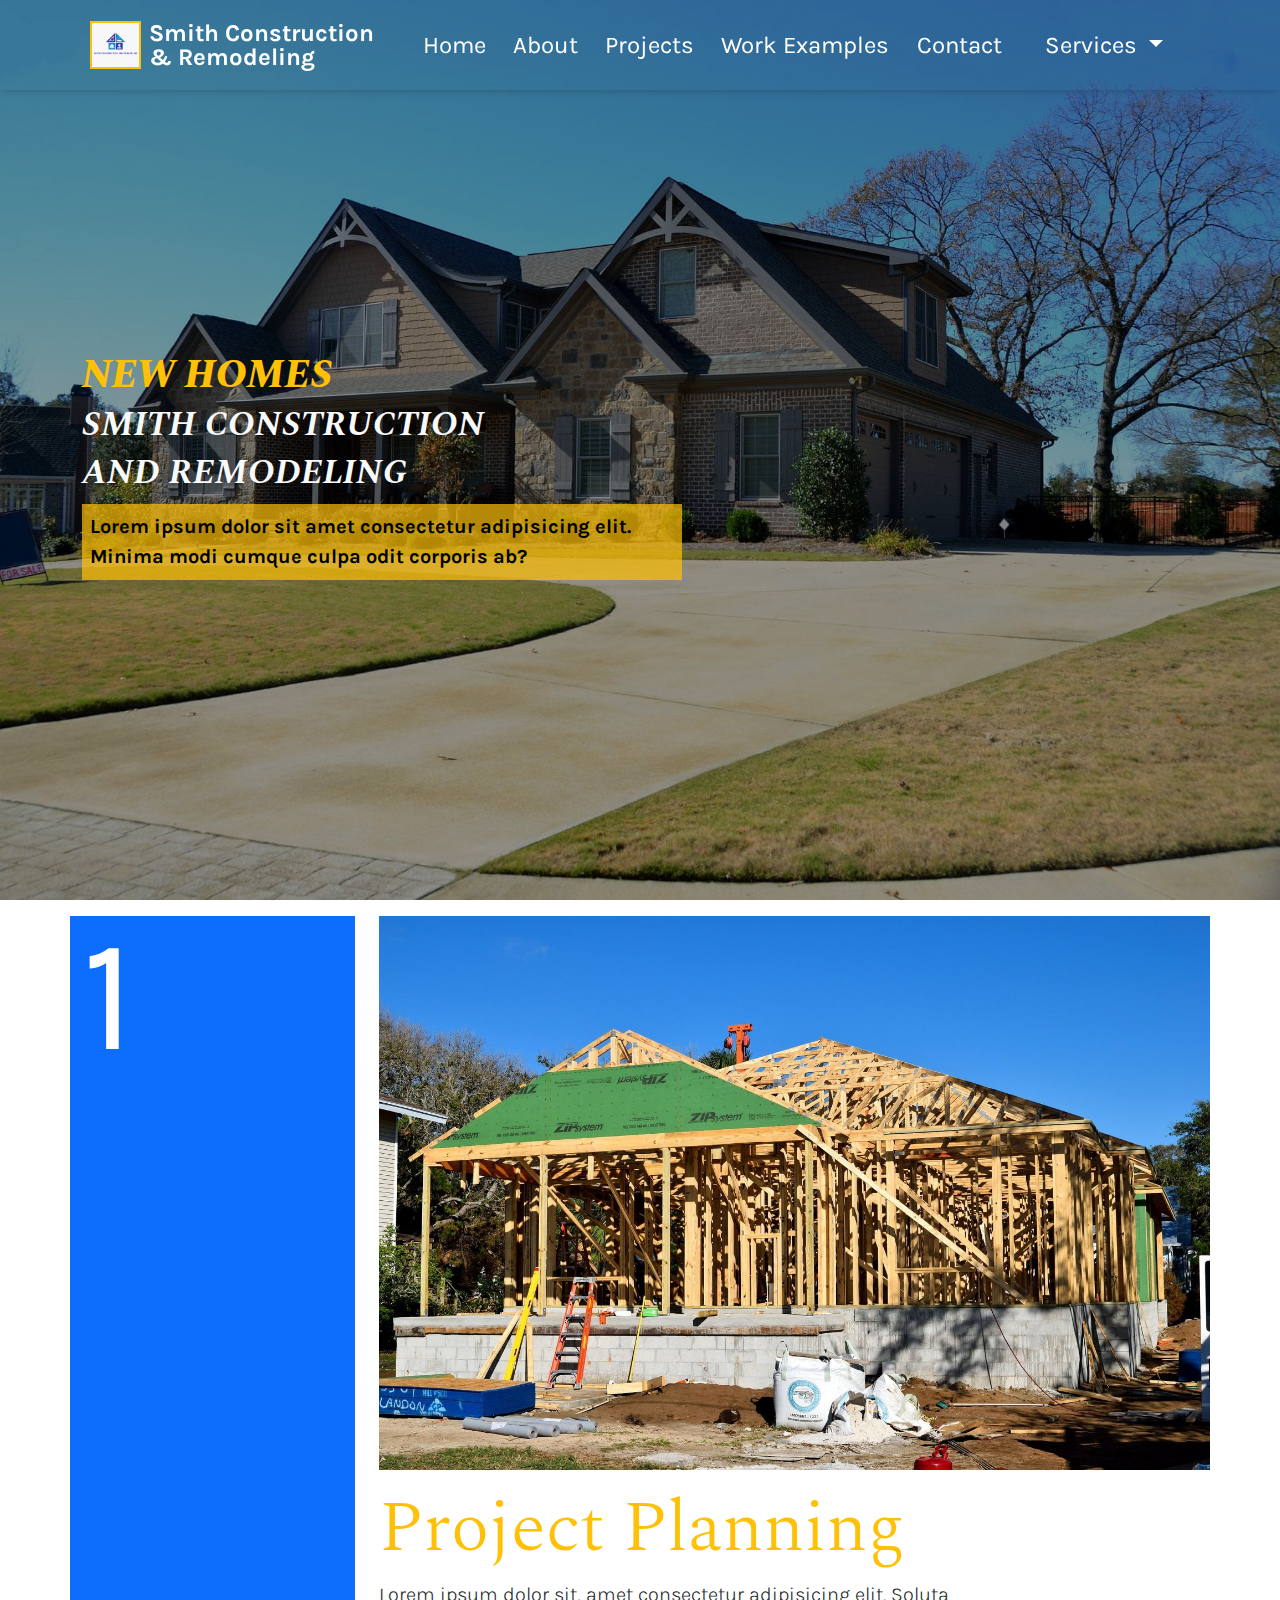
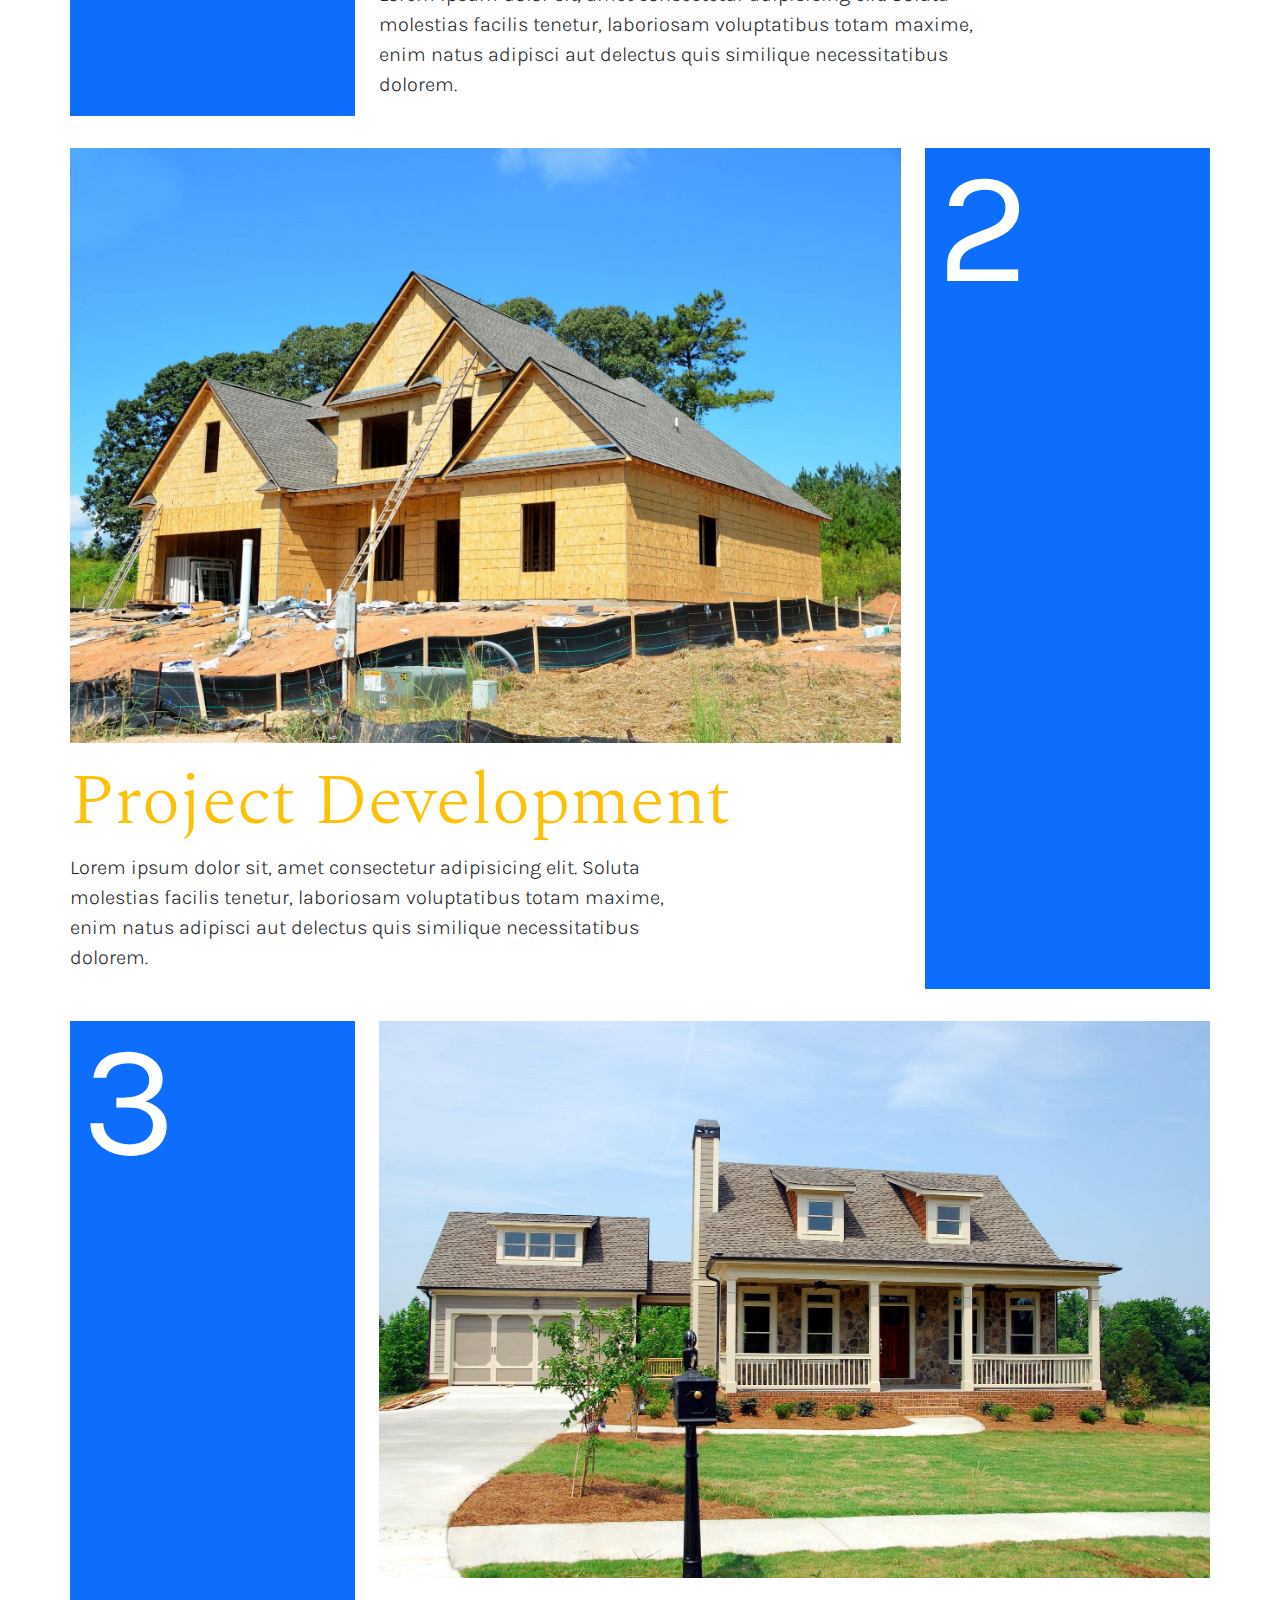
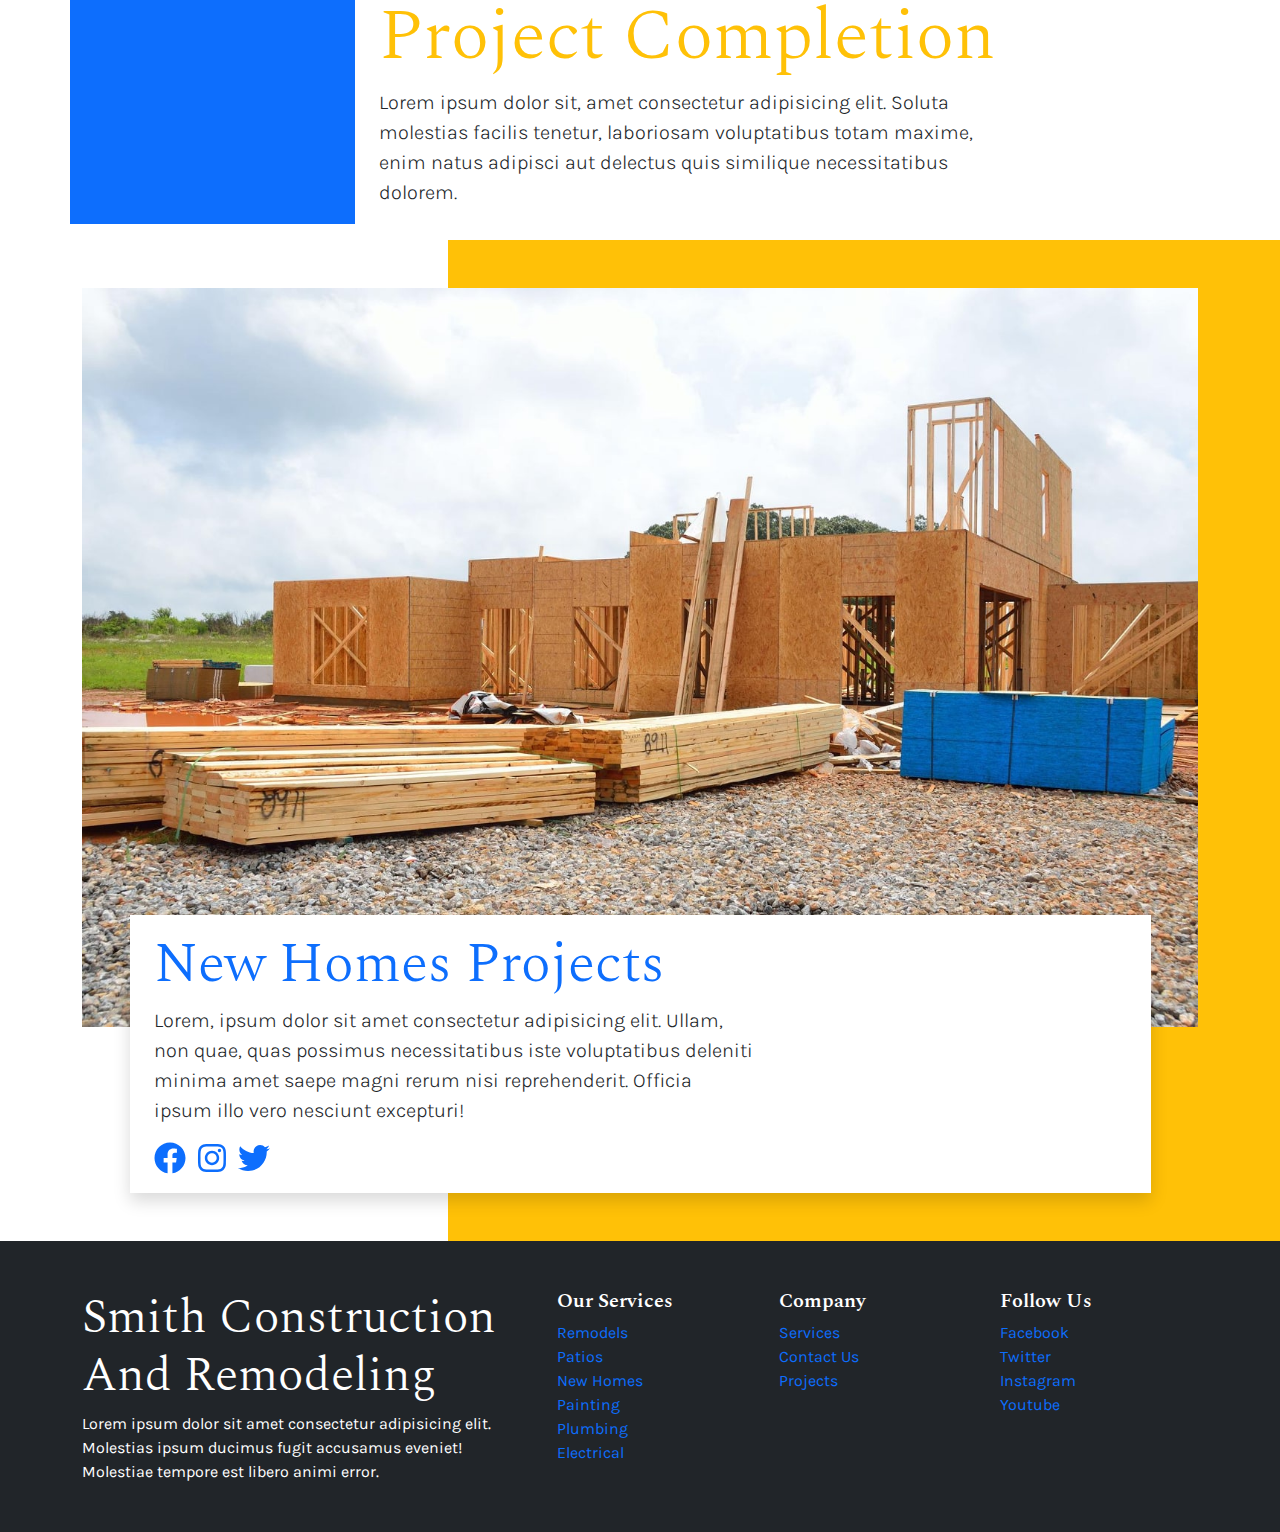
<file: newhomes.html>
<!DOCTYPE html>
<html lang="en">
  <head>
    <meta charset="UTF-8" />
    <meta http-equiv="X-UA-Compatible" content="IE=edge" />
    <meta name="viewport" content="width=device-width, initial-scale=1.0" />
    <title>Smith Construction & New Homes</title>
    <!-- Bootstrap CSS -->
    <link rel="stylesheet" href="css/bootstrap.min.css" />
    <!-- Style CSS -->
    <link rel="stylesheet" href="css/style.css" />
  </head>
  <body>
    <!-- Navbar -->
    <nav class="navbar navbar-expand-lg navbar-light fixed-top navbar-switch">
      <div class="container-lg">
        <a class="navbar-brand" href="#header">
          <div
            class="logo-img-container text-white fw-bold d-flex align-items-center lh-1 p-2"
          >
            <img
              src="./img/smith-remodle.png"
              alt=""
              class="d-inline-block align-text-center logo-img me-2 border border-2 border-warning"
            />
            Smith Construction <br />
            & Remodeling
          </div>
        </a>
        <button
          class="navbar-toggler border-white border-2 rounded-0 p-2 fs-1"
          type="button"
          data-bs-toggle="offcanvas"
          data-bs-target="#offcanvasNavbar"
          aria-controls="offcanvasNavbar"
        >
          <i class="fa-solid fa-align-justify text-white"></i>
        </button>
        <div
          class="offcanvas offcanvas-end sidebar"
          tabindex="-1"
          id="offcanvasNavbar"
          aria-labelledby="offcanvasNavbarLabel"
        >
          <div class="offcanvas-header bg-dark text-white">
            <h5 class="offcanvas-title" id="offcanvasNavbarLabel">
              Smith Construction & Remodeling
            </h5>
            <button
              type="button"
              class="btn-close text-reset bg-danger"
              data-bs-dismiss="offcanvas"
              aria-label="Close"
            ></button>
          </div>
          <div class="offcanvas-body p-0">
            <ul class="navbar-nav justify-content-end flex-grow-1 fs-4">
              <li class="nav-item" data-bs-dismiss="offcanvas">
                <a
                  class="nav-link nav-page"
                  aria-current="page"
                  href="index.html#header"
                  >Home</a
                >
              </li>
              <li class="nav-item" data-bs-dismiss="offcanvas">
                <a class="nav-link nav-page" href="index.html#about">About</a>
              </li>
              <li class="nav-item" data-bs-dismiss="offcanvas">
                <a class="nav-link nav-page" href="index.html#projects"
                  >Projects</a
                >
              </li>
              <li class="nav-item" data-bs-dismiss="offcanvas">
                <a class="nav-link nav-page" href="index.html#work-examples"
                  >Work Examples</a
                >
              </li>
              <li class="nav-item" data-bs-dismiss="offcanvas">
                <a class="nav-link nav-page" href="index.html#contact"
                  >Contact</a
                >
              </li>
              <li class="nav-item px-3 dropdown">
                <a
                  class="nav-link nav-last scroll-down dropdown-toggle"
                  href="#"
                  id="offcanvasNavbarDropdown"
                  role="button"
                  data-bs-toggle="dropdown"
                  aria-expanded="false"
                >
                  Services
                </a>
                <ul
                  class="dropdown-menu"
                  aria-labelledby="offcanvasNavbarDropdown"
                >
                  <li>
                    <a
                      class="dropdown-item fs-5"
                      href="remodelsandadditions.html"
                      >Remodels & Additions</a
                    >
                  </li>
                  <li>
                    <a class="dropdown-item fs-5" href="outdoorliving.html"
                      >Outdoor living areas</a
                    >
                  </li>
                  <li>
                    <a class="dropdown-item fs-5" href="newhomes.html"
                      >New Homes</a
                    >
                  </li>
                  <li>
                    <a class="dropdown-item fs-5" href="homerepair.html"
                      >Home Repair Services</a
                    >
                  </li>
                  <li>
                    <hr class="dropdown-divider" />
                  </li>
                  <li>
                    <a class="dropdown-item" href="painting.html">Painting</a>
                  </li>
                  <li>
                    <a class="dropdown-item" href="plumbing.html">Plumbing</a>
                  </li>
                  <li>
                    <a class="dropdown-item" href="electrical.html"
                      >Electrical</a
                    >
                  </li>
                </ul>
              </li>
            </ul>
          </div>
        </div>
      </div>
    </nav>
    <!-- End Of Navbar -->
    <!-- Header (Additions Page) -->
    <header id="header-newhomes">
      <div class="container h-100">
        <div class="row h-100 align-items-center">
          <div class="col mt-5">
            <h1 class="text-warning text-uppercase fw-bold fst-italic">
              <strong>New Homes</strong>
              <br />
              <small class="text-light"
                >smith construction <br />
                and remodeling</small
              >
            </h1>
            <p
              class="lead text-black fw-bold py-2 w-75 py-1 px-2 page-paragraph"
            >
              Lorem ipsum dolor sit amet consectetur adipisicing elit. Minima
              modi cumque culpa odit corporis ab?
            </p>
          </div>
        </div>
      </div>
    </header>
    <!-- End Of Header (Additions Page) -->
    <!-- Step One -->
    <section id="step-1" class="py-3 bg-white">
      <div class="container">
        <div
          class="row flex-column align-items-center flex-md-row align-items-md-stretch"
        >
          <div
            class="col-11 col-sm-12 col-md-3 bg-primary mb-4 mb-md-0 number-box lh-1 text-white"
          >
            1
          </div>
          <div class="col-11 col-sm-12 col-md-9 bg-img p-0 ps-md-4">
            <img
              src="./img/framing-home-min.jpg"
              alt="Home Being Framed"
              class="w-100"
            />
            <h3 class="display-2 text-warning pt-3">Project Planning</h3>
            <p class="lead">
              Lorem ipsum dolor sit, amet consectetur adipisicing elit. Soluta
              molestias facilis tenetur, laboriosam voluptatibus totam maxime,
              enim natus adipisci aut delectus quis similique necessitatibus
              dolorem.
            </p>
          </div>
        </div>
      </div>
    </section>
    <!-- End Of Step One -->
    <!-- Step Two -->
    <section id="step-2" class="py-3 bg-white">
      <div class="container">
        <div
          class="row flex-column align-items-center flex-md-row-reverse align-items-md-stretch"
        >
          <div
            class="col-11 col-sm-12 col-md-3 bg-primary mb-4 mb-md-0 number-box lh-1 text-white"
          >
            2
          </div>
          <div class="col-11 col-sm-12 col-md-9 bg-img p-0 pe-md-4">
            <img
              src="./img/step-2-min.jpg"
              alt="Home Being Sided"
              class="w-100"
            />
            <h3 class="display-2 text-warning pt-3">Project Development</h3>
            <p class="lead">
              Lorem ipsum dolor sit, amet consectetur adipisicing elit. Soluta
              molestias facilis tenetur, laboriosam voluptatibus totam maxime,
              enim natus adipisci aut delectus quis similique necessitatibus
              dolorem.
            </p>
          </div>
        </div>
      </div>
    </section>
    <!-- End Of Step Two -->
    <!-- Step Three -->
    <section id="step-3" class="py-3 bg-white">
      <div class="container">
        <div
          class="row flex-column align-items-center flex-md-row align-items-md-stretch"
        >
          <div
            class="col-11 col-sm-12 col-md-3 bg-primary mb-4 mb-md-0 number-box lh-1 text-white"
          >
            3
          </div>
          <div class="col-11 col-sm-12 col-md-9 bg-img p-0 ps-md-4">
            <img
              src="./img/step-3-min.jpg"
              alt="Home Being Framed"
              class="w-100"
            />
            <h3 class="display-2 text-warning pt-3">Project Completion</h3>
            <p class="lead">
              Lorem ipsum dolor sit, amet consectetur adipisicing elit. Soluta
              molestias facilis tenetur, laboriosam voluptatibus totam maxime,
              enim natus adipisci aut delectus quis similique necessitatibus
              dolorem.
            </p>
          </div>
        </div>
      </div>
    </section>
    <!-- End Of Step Three -->
    <!-- New Home Projects -->
    <section id="new-homes-projects" class="py-5">
      <div class="container">
        <div class="row flex-column align-items-center">
          <div class="col col-sm-12 col-md-12">
            <img
              src="./img/new-homes-projects-min.jpg"
              alt="New Home Being Built"
              class="w-100"
            />
          </div>
          <div class="col-11 new-homes-card">
            <div class="card rounded-0 bg-white border-0 shadow">
              <div class="card-body px-4">
                <h5 class="display-4 text-primary">New Homes Projects</h5>
                <p class="card-text lead">
                  Lorem, ipsum dolor sit amet consectetur adipisicing elit.
                  Ullam, non quae, quas possimus necessitatibus iste
                  voluptatibus deleniti minima amet saepe magni rerum nisi
                  reprehenderit. Officia ipsum illo vero nesciunt excepturi!
                </p>
                <div class="social-icons-new-homes">
                  <a href="#"><i class="fa-brands fa-facebook fa-2x"></i></a>
                  <a href="#"><i class="fa-brands fa-instagram fa-2x"></i></a>
                  <a href="#"><i class="fa-brands fa-twitter fa-2x"></i></a>
                </div>
              </div>
            </div>
          </div>
        </div>
      </div>
    </section>
    <!-- End Of New Home Projects -->
    <!-- Footer -->
    <footer id="footer" class="bg-dark py-5">
      <div class="container">
        <div class="row text-white">
          <div class="col-md-5 mb-5 mb-md-0">
            <h3 class="text-capitalize display-5">
              smith construction and remodeling
            </h3>
            <p class="mb-0">
              Lorem ipsum dolor sit amet consectetur adipisicing elit. Molestias
              ipsum ducimus fugit accusamus eveniet! Molestiae tempore est
              libero animi error.
            </p>
          </div>
          <div class="col-md-7 text-white">
            <div class="row">
              <!-- Single Item 1 -->
              <div class="col-4">
                <h5 class="text-capitalize">our services</h5>
                <ul class="p-0">
                  <li class="list-unstyled">
                    <a
                      href="remodelsandadditions.html"
                      class="text-decoration-none text-capitalize"
                      >remodels</a
                    >
                  </li>
                  <li class="list-unstyled">
                    <a
                      href="outdoorliving.html"
                      class="text-decoration-none text-capitalize"
                      >patios</a
                    >
                  </li>
                  <li class="list-unstyled">
                    <a
                      href="newhomes.html"
                      class="text-decoration-none text-capitalize"
                      >new homes</a
                    >
                  </li>
                  <li class="list-unstyled">
                    <a
                      href="painting.html"
                      class="text-decoration-none text-capitalize"
                      >painting</a
                    >
                  </li>
                  <li class="list-unstyled">
                    <a
                      href="plumbing.html"
                      class="text-decoration-none text-capitalize"
                      >plumbing</a
                    >
                  </li>
                  <li class="list-unstyled">
                    <a
                      href="electrical.html"
                      class="text-decoration-none text-capitalize"
                      >electrical</a
                    >
                  </li>
                </ul>
              </div>
              <!-- End Of Single Item 1 -->
              <!-- Single Item 2 -->
              <div class="col-4">
                <h5 class="text-capitalize">company</h5>
                <ul class="p-0">
                  <li class="list-unstyled">
                    <a
                      href="index.html#skills"
                      class="text-decoration-none text-capitalize"
                      >services</a
                    >
                  </li>
                  <li class="list-unstyled">
                    <a
                      href="index.html#contact"
                      class="text-decoration-none text-capitalize"
                      >contact us</a
                    >
                  </li>
                  <li class="list-unstyled">
                    <a
                      href="index.html#projects"
                      class="text-decoration-none text-capitalize"
                      >projects</a
                    >
                  </li>
                </ul>
              </div>
              <!-- End Of Single Item 2 -->
              <!-- Single Item 3 -->
              <div class="col-4">
                <h5 class="text-capitalize">follow us</h5>
                <ul class="p-0">
                  <li class="list-unstyled">
                    <a href="#" class="text-decoration-none text-capitalize"
                      >facebook</a
                    >
                  </li>
                  <li class="list-unstyled">
                    <a href="#" class="text-decoration-none text-capitalize"
                      >twitter</a
                    >
                  </li>
                  <li class="list-unstyled">
                    <a href="#" class="text-decoration-none text-capitalize"
                      >instagram</a
                    >
                  </li>
                  <li class="list-unstyled">
                    <a href="#" class="text-decoration-none text-capitalize"
                      >youtube</a
                    >
                  </li>
                </ul>
              </div>
              <!-- End Of Single Item 3 -->
            </div>
          </div>
        </div>
      </div>
    </footer>
    <!-- End Of Footer -->
    <!-- Bootstrap Javascript -->
    <script src="js/bootstrap.bundle.min.js"></script>
    <!-- Font Awesome -->
    <script src="js/all.min.js"></script>
    <!-- App JS -->
    <script src="js/app.js"></script>
  </body>
</html>
</file>
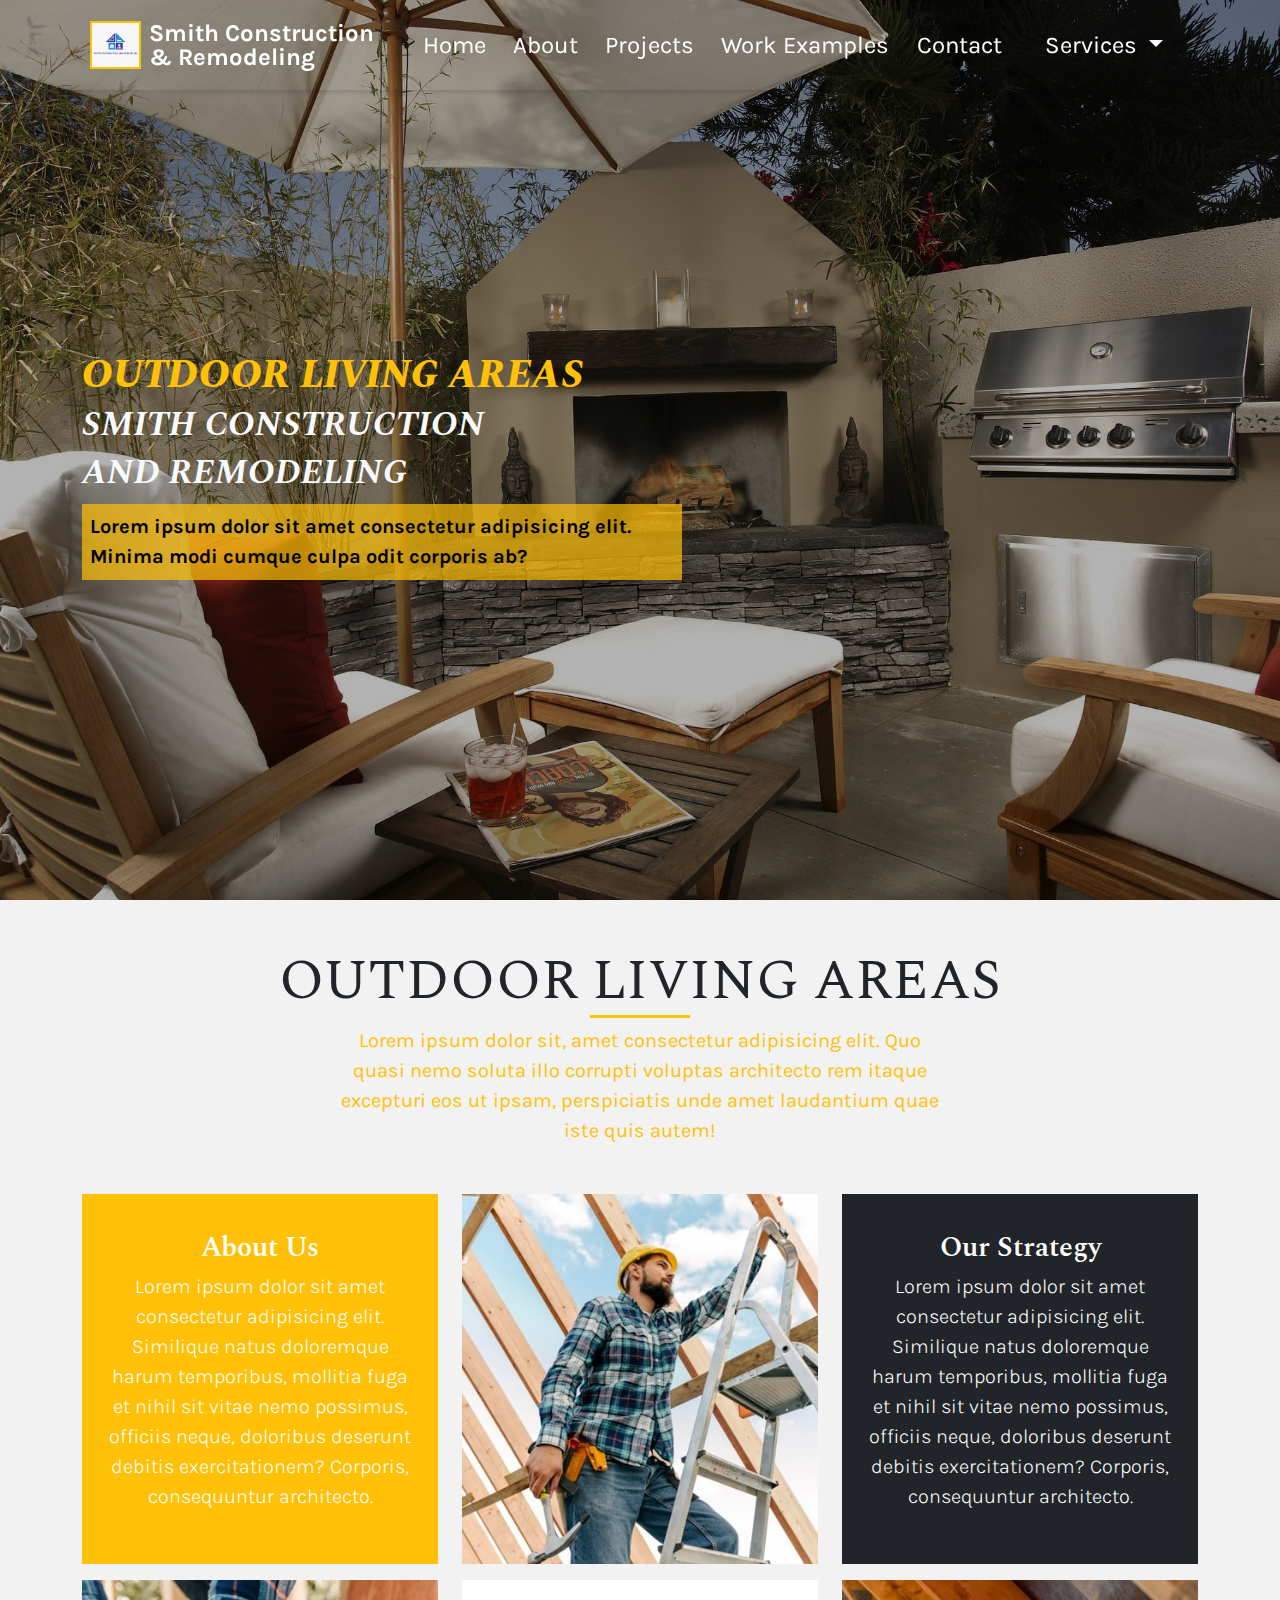
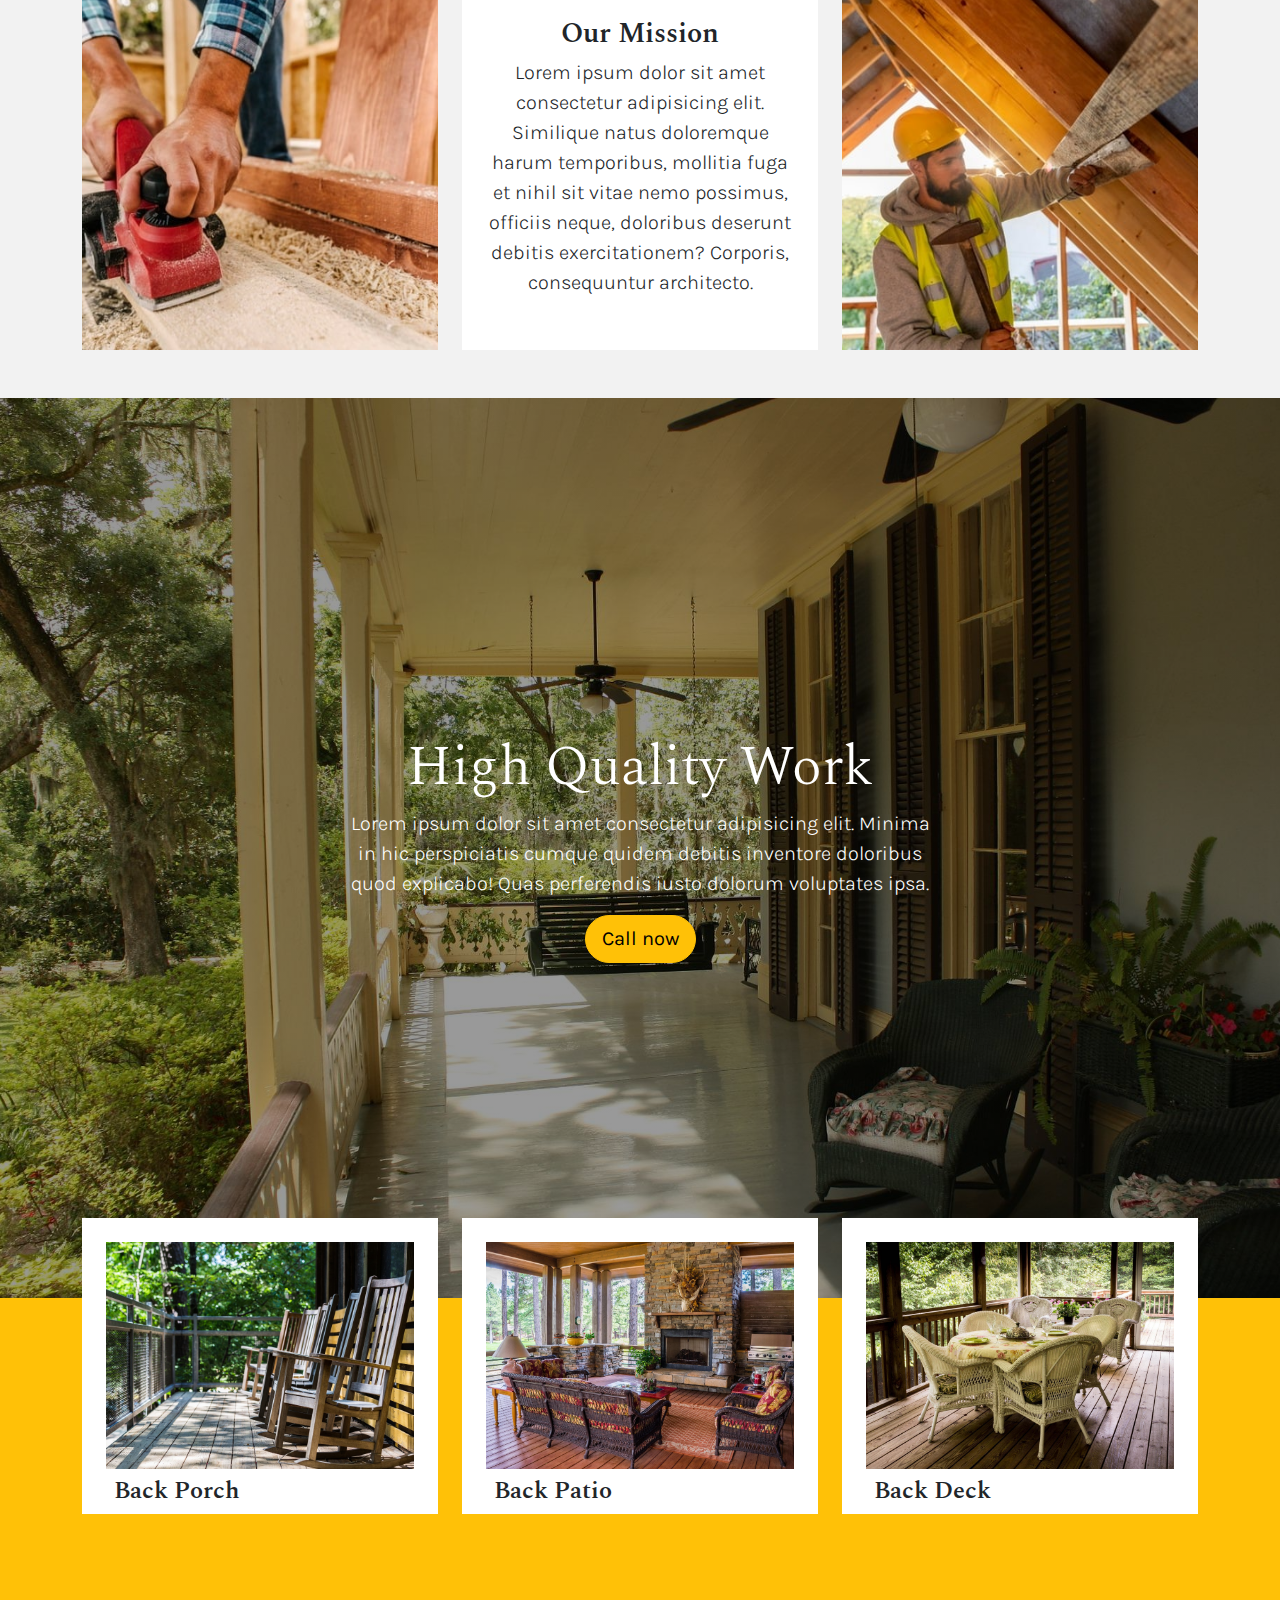
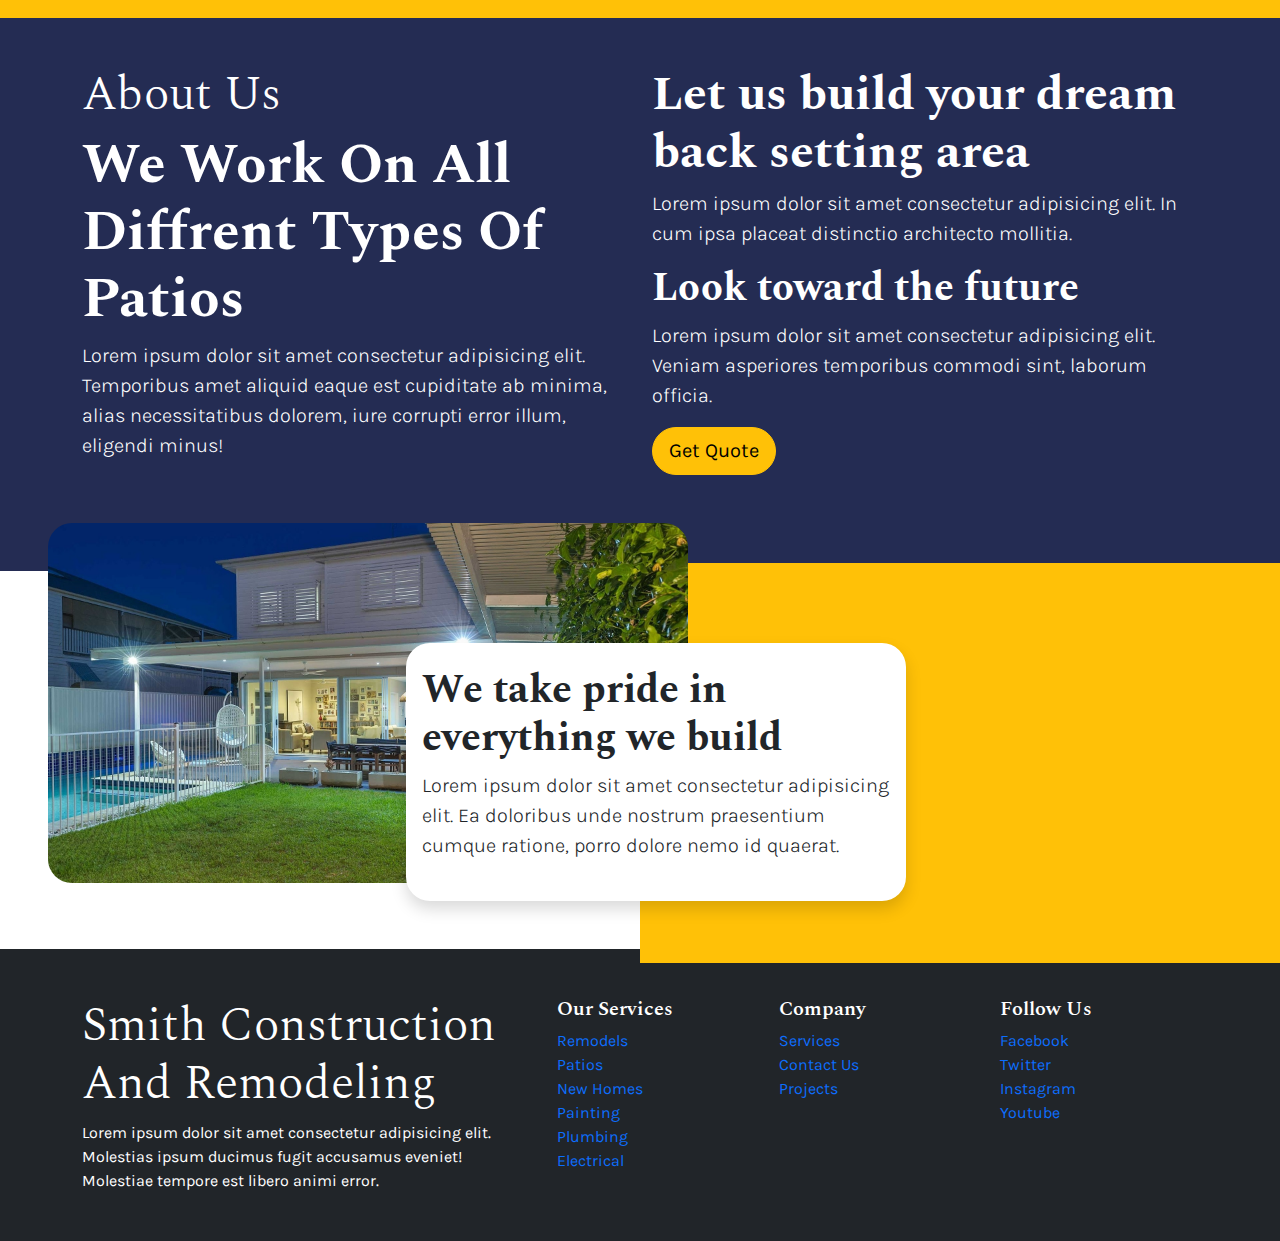
<file: outdoorliving.html>
<!DOCTYPE html>
<html lang="en">
  <head>
    <meta charset="UTF-8" />
    <meta http-equiv="X-UA-Compatible" content="IE=edge" />
    <meta name="viewport" content="width=device-width, initial-scale=1.0" />
    <title>Smith Construction || Outdoor Patios</title>
    <!-- Bootstrap CSS -->
    <link rel="stylesheet" href="css/bootstrap.min.css" />
    <!-- Style CSS -->
    <link rel="stylesheet" href="css/style.css" />
  </head>
  <body>
    <!-- Navbar -->
    <nav class="navbar navbar-expand-lg navbar-light fixed-top navbar-switch">
      <div class="container-lg">
        <a class="navbar-brand" href="#header">
          <div
            class="logo-img-container text-white fw-bold d-flex align-items-center lh-1 p-2"
          >
            <img
              src="./img/smith-remodle.png"
              alt=""
              class="d-inline-block align-text-center logo-img me-2 border border-2 border-warning"
            />
            Smith Construction <br />
            & Remodeling
          </div>
        </a>
        <button
          class="navbar-toggler border-white border-2 rounded-0 p-2 fs-1"
          type="button"
          data-bs-toggle="offcanvas"
          data-bs-target="#offcanvasNavbar"
          aria-controls="offcanvasNavbar"
        >
          <i class="fa-solid fa-align-justify text-white"></i>
        </button>
        <div
          class="offcanvas offcanvas-end sidebar"
          tabindex="-1"
          id="offcanvasNavbar"
          aria-labelledby="offcanvasNavbarLabel"
        >
          <div class="offcanvas-header bg-dark text-white">
            <h5 class="offcanvas-title" id="offcanvasNavbarLabel">
              Smith Construction & Remodeling
            </h5>
            <button
              type="button"
              class="btn-close text-reset bg-danger"
              data-bs-dismiss="offcanvas"
              aria-label="Close"
            ></button>
          </div>
          <div class="offcanvas-body p-0">
            <ul class="navbar-nav justify-content-end flex-grow-1 fs-4">
              <li class="nav-item" data-bs-dismiss="offcanvas">
                <a
                  class="nav-link nav-page"
                  aria-current="page"
                  href="index.html#header"
                  >Home</a
                >
              </li>
              <li class="nav-item" data-bs-dismiss="offcanvas">
                <a class="nav-link nav-page" href="index.html#about">About</a>
              </li>
              <li class="nav-item" data-bs-dismiss="offcanvas">
                <a class="nav-link nav-page" href="index.html#projects"
                  >Projects</a
                >
              </li>
              <li class="nav-item" data-bs-dismiss="offcanvas">
                <a class="nav-link nav-page" href="index.html#work-examples"
                  >Work Examples</a
                >
              </li>
              <li class="nav-item" data-bs-dismiss="offcanvas">
                <a class="nav-link nav-page" href="index.html#contact"
                  >Contact</a
                >
              </li>
              <li class="nav-item px-3 dropdown">
                <a
                  class="nav-link nav-last scroll-down dropdown-toggle"
                  href="#"
                  id="offcanvasNavbarDropdown"
                  role="button"
                  data-bs-toggle="dropdown"
                  aria-expanded="false"
                >
                  Services
                </a>
                <ul
                  class="dropdown-menu"
                  aria-labelledby="offcanvasNavbarDropdown"
                >
                  <li>
                    <a
                      class="dropdown-item fs-5"
                      href="remodelsandadditions.html"
                      >Remodels & Additions</a
                    >
                  </li>
                  <li>
                    <a class="dropdown-item fs-5" href="outdoorliving.html"
                      >Outdoor living areas</a
                    >
                  </li>
                  <li>
                    <a class="dropdown-item fs-5" href="newhomes.html"
                      >New Homes</a
                    >
                  </li>
                  <li>
                    <a class="dropdown-item fs-5" href="homerepair.html"
                      >Home Repair Services</a
                    >
                  </li>
                  <li>
                    <hr class="dropdown-divider" />
                  </li>
                  <li>
                    <a class="dropdown-item" href="painting.html">Painting</a>
                  </li>
                  <li>
                    <a class="dropdown-item" href="plumbing.html">Plumbing</a>
                  </li>
                  <li>
                    <a class="dropdown-item" href="electrical.html"
                      >Electrical</a
                    >
                  </li>
                </ul>
              </li>
            </ul>
          </div>
        </div>
      </div>
    </nav>
    <!-- End Of Navbar -->
    <!-- Header (Outdoor Living Page) -->
    <header id="outdoor-living">
      <div class="container h-100">
        <div class="row h-100 align-items-center">
          <div class="col mt-5">
            <h1 class="text-warning text-uppercase fw-bold fst-italic">
              <strong>Outdoor Living Areas</strong>
              <br />
              <small class="text-light"
                >smith construction <br />
                and remodeling</small
              >
            </h1>
            <p
              class="lead text-black fw-bold py-2 w-75 py-1 px-2 page-paragraph"
            >
              Lorem ipsum dolor sit amet consectetur adipisicing elit. Minima
              modi cumque culpa odit corporis ab?
            </p>
          </div>
        </div>
      </div>
    </header>
    <!-- End Of Header (Outdoor Living Page) -->
    <!-- Outdoor Living Grid -->
    <section id="outdoor-living-grid" class="py-5 bg-secondary-light">
      <div class="container">
        <!-- Section Title -->
        <div class="row">
          <div class="col text-center">
            <h2 class="display-4 text-uppercase text-dark mb-0">
              <strong>Outdoor Living Areas</strong>
            </h2>
            <div class="title-underline bg-warning"></div>
            <p class="mt-2 text-warning mx-auto mb-5 fs-5">
              Lorem ipsum dolor sit, amet consectetur adipisicing elit. Quo
              quasi nemo soluta illo corrupti voluptas architecto rem itaque
              excepturi eos ut ipsam, perspiciatis unde amet laudantium quae
              iste quis autem!
            </p>
          </div>
        </div>
        <!-- End Of Section Title -->
        <div class="row justify-content-center justify-content-md-start">
          <!-- 1st Single Item -->
          <div class="col-md-6 col-xl-4 text-center mb-3">
            <div
              class="living-item text-white bg-warning p-4 d-flex align-items-center"
            >
              <div>
                <h3 class="text-capitalize">About Us</h3>
                <p class="lead">
                  Lorem ipsum dolor sit amet consectetur adipisicing elit.
                  Similique natus doloremque harum temporibus, mollitia fuga et
                  nihil sit vitae nemo possimus, officiis neque, doloribus
                  deserunt debitis exercitationem? Corporis, consequuntur
                  architecto.
                </p>
              </div>
            </div>
          </div>
          <!-- End Of 1st Single Item -->
          <!-- 2nd Single Item -->
          <div class="col-md-6 col-xl-4 mb-3">
            <div class="living-item living-img-container">
              <img
                src="./img/worker-1-min.jpg"
                alt="Man Working on Construction Site"
                class="w-100 h-100 living-img"
              />
            </div>
          </div>
          <!-- End Of 2nd Single Item -->
          <!-- 3rd Single Item -->
          <div class="col-md-6 col-xl-4 text-center mb-3">
            <div
              class="living-item text-white bg-dark p-4 d-flex align-items-center"
            >
              <div>
                <h3 class="text-capitalize">Our Strategy</h3>
                <p class="lead">
                  Lorem ipsum dolor sit amet consectetur adipisicing elit.
                  Similique natus doloremque harum temporibus, mollitia fuga et
                  nihil sit vitae nemo possimus, officiis neque, doloribus
                  deserunt debitis exercitationem? Corporis, consequuntur
                  architecto.
                </p>
              </div>
            </div>
          </div>
          <!-- End Of 3rd Single Item -->
          <!-- 4th Single Item -->
          <div class="col-md-6 col-xl-4 mb-3 mb-xl-0">
            <div class="living-item living-img-container">
              <img
                src="./img/worker-2-min.jpg"
                alt="Man Working on Construction Site"
                class="w-100 h-100 living-img"
              />
            </div>
          </div>
          <!-- End Of 4th Single Item -->
          <!-- 5th Single Item -->
          <div class="col-md-6 col-xl-4 text-center">
            <div
              class="living-item text-dark bg-white p-4 d-flex align-items-center"
            >
              <div>
                <h3 class="text-capitalize">Our Mission</h3>
                <p class="lead">
                  Lorem ipsum dolor sit amet consectetur adipisicing elit.
                  Similique natus doloremque harum temporibus, mollitia fuga et
                  nihil sit vitae nemo possimus, officiis neque, doloribus
                  deserunt debitis exercitationem? Corporis, consequuntur
                  architecto.
                </p>
              </div>
            </div>
          </div>
          <!-- End Of 5th Single Item -->
          <!-- 6th Single Item -->
          <div class="col-md-6 col-xl-4">
            <div class="living-item living-img-container">
              <img
                src="./img/worker-3-min.jpg"
                alt="Man Working on Construction Site"
                class="w-100 h-100 living-img"
              />
            </div>
          </div>
          <!-- End Of 6th Single Item -->
        </div>
      </div>
    </section>
    <!-- End Of Outdoor Living Grid -->
    <!-- High Quality -->
    <section id="high-quality" class="bg-dark">
      <div class="high-quality-img">
        <div class="container h-100">
          <div
            class="row h-100 text-center justify-content-center align-items-center"
          >
            <div>
              <h4 class="display-4 text-white text-capitalize">
                high Quality work
              </h4>
              <p class="lead text-white mx-auto">
                Lorem ipsum dolor sit amet consectetur adipisicing elit. Minima
                in hic perspiciatis cumque quidem debitis inventore doloribus
                quod explicabo! Quas perferendis iusto dolorum voluptates ipsa.
              </p>
              <a
                href="tel:214-491-0512"
                class="btn btn-warning btn-lg rounded-pill"
              >
                Call now
              </a>
            </div>
          </div>
        </div>
      </div>
      <div class="bg-warning high-quality-footer">
        <div class="container hq-cont">
          <div class="row">
            <div class="col-md-6 col-lg-4 mb-4 h-100">
              <div class="bg-white p-4 pb-0">
                <img
                  src="./img/porch-4-min.jpg"
                  alt="Patio"
                  class="w-100 porch-img living-img"
                />
                <h4 class="mb-0 p-2">Back Porch</h4>
              </div>
            </div>
            <div class="col-md-6 col-lg-4 mb-4">
              <div class="bg-white p-4 pb-0">
                <img
                  src="./img/porch-2-min.jpg"
                  alt="Patio"
                  class="w-100 porch-img living-img"
                />
                <h4 class="mb-0 p-2">Back Patio</h4>
              </div>
            </div>
            <div class="col-md-6 col-lg-4">
              <div class="bg-white p-4 pb-0">
                <img
                  src="./img/porch-3-min.jpg"
                  alt="Patio"
                  class="w-100 porch-img living-img"
                />
                <h4 class="mb-0 p-2">Back Deck</h4>
              </div>
            </div>
          </div>
        </div>
      </div>
    </section>
    <!-- End Of High Quality -->
    <!-- Outdoor About (Outdoor Living Page) -->
    <section id="outdoor-about" class="text-white py-5">
      <div class="container">
        <div class="row">
          <div class="col-md-6">
            <h4 class="display-5 text-capitalize">about us</h4>
            <h3 class="display-4 fw-bold text-capitalize">
              we work on all diffrent types of patios
            </h3>
            <p class="lead">
              Lorem ipsum dolor sit amet consectetur adipisicing elit.
              Temporibus amet aliquid eaque est cupiditate ab minima, alias
              necessitatibus dolorem, iure corrupti error illum, eligendi minus!
            </p>
          </div>
          <div class="col-md-6">
            <h5 class="display-5 fw-bold">
              Let us build your dream back setting area
            </h5>
            <p class="lead">
              Lorem ipsum dolor sit amet consectetur adipisicing elit. In cum
              ipsa placeat distinctio architecto mollitia.
            </p>
            <h5 class="display-6 fw-bold">Look toward the future</h5>
            <p class="lead">
              Lorem ipsum dolor sit amet consectetur adipisicing elit. Veniam
              asperiores temporibus commodi sint, laborum officia.
            </p>
            <a
              href="index.html#contact"
              class="btn btn-lg btn-warning rounded-pill mb-5"
            >
              Get Quote
            </a>
          </div>
        </div>
      </div>
    </section>
    <!-- End Of Outdoor About (Outdoor Living Page) -->
    <!-- Pride (Outdoor Living Page) -->
    <section id="pride" class="bg-white pb-5">
      <div class="container-fluid">
        <div class="row flex-column">
          <div
            class="col-10 col-md-6 top-img p-0 align-self-center align-self-md-start ms-md-5"
          >
            <img
              src="./img/padio-bcg-min.jpg"
              alt="Patio"
              class="w-100 radius patio-img"
            />
          </div>
          <div
            class="col-6 col-md-6 bg-warning back-block align-self-end"
          ></div>
          <div
            class="col-10 col-md-6 bg-white py-4 px-3 outdoor-card radius w-75 shadow align-self-center align-self-md-end align-self-lg-center"
          >
            <h4 class="display-6 fw-bold text-dark">
              We take pride in everything we build
            </h4>
            <p class="lead">
              Lorem ipsum dolor sit amet consectetur adipisicing elit. Ea
              doloribus unde nostrum praesentium cumque ratione, porro dolore
              nemo id quaerat.
            </p>
          </div>
        </div>
      </div>
    </section>
    <!-- End Of Pride (Outdoor Living Page) -->

    <!-- Footer -->
    <footer id="footer" class="bg-dark py-5">
      <div class="container">
        <div class="row text-white">
          <div class="col-md-5 mb-5 mb-md-0">
            <h3 class="text-capitalize display-5">
              smith construction and remodeling
            </h3>
            <p class="mb-0">
              Lorem ipsum dolor sit amet consectetur adipisicing elit. Molestias
              ipsum ducimus fugit accusamus eveniet! Molestiae tempore est
              libero animi error.
            </p>
          </div>
          <div class="col-md-7 text-white">
            <div class="row">
              <!-- Single Item 1 -->
              <div class="col-4">
                <h5 class="text-capitalize">our services</h5>
                <ul class="p-0">
                  <li class="list-unstyled">
                    <a
                      href="remodelsandadditions.html"
                      class="text-decoration-none text-capitalize"
                      >remodels</a
                    >
                  </li>
                  <li class="list-unstyled">
                    <a
                      href="outdoorliving.html"
                      class="text-decoration-none text-capitalize"
                      >patios</a
                    >
                  </li>
                  <li class="list-unstyled">
                    <a
                      href="newhomes.html"
                      class="text-decoration-none text-capitalize"
                      >new homes</a
                    >
                  </li>
                  <li class="list-unstyled">
                    <a
                      href="painting.html"
                      class="text-decoration-none text-capitalize"
                      >painting</a
                    >
                  </li>
                  <li class="list-unstyled">
                    <a
                      href="plumbing.html"
                      class="text-decoration-none text-capitalize"
                      >plumbing</a
                    >
                  </li>
                  <li class="list-unstyled">
                    <a
                      href="electrical.html"
                      class="text-decoration-none text-capitalize"
                      >electrical</a
                    >
                  </li>
                </ul>
              </div>
              <!-- End Of Single Item 1 -->
              <!-- Single Item 2 -->
              <div class="col-4">
                <h5 class="text-capitalize">company</h5>
                <ul class="p-0">
                  <li class="list-unstyled">
                    <a
                      href="index.html#skills"
                      class="text-decoration-none text-capitalize"
                      >services</a
                    >
                  </li>
                  <li class="list-unstyled">
                    <a
                      href="index.html#contact"
                      class="text-decoration-none text-capitalize"
                      >contact us</a
                    >
                  </li>
                  <li class="list-unstyled">
                    <a
                      href="index.html#projects"
                      class="text-decoration-none text-capitalize"
                      >projects</a
                    >
                  </li>
                </ul>
              </div>
              <!-- End Of Single Item 2 -->
              <!-- Single Item 3 -->
              <div class="col-4">
                <h5 class="text-capitalize">follow us</h5>
                <ul class="p-0">
                  <li class="list-unstyled">
                    <a href="#" class="text-decoration-none text-capitalize"
                      >facebook</a
                    >
                  </li>
                  <li class="list-unstyled">
                    <a href="#" class="text-decoration-none text-capitalize"
                      >twitter</a
                    >
                  </li>
                  <li class="list-unstyled">
                    <a href="#" class="text-decoration-none text-capitalize"
                      >instagram</a
                    >
                  </li>
                  <li class="list-unstyled">
                    <a href="#" class="text-decoration-none text-capitalize"
                      >youtube</a
                    >
                  </li>
                </ul>
              </div>
              <!-- End Of Single Item 3 -->
            </div>
          </div>
        </div>
      </div>
    </footer>
    <!-- End Of Footer -->
    <!-- Bootstrap Javascript -->
    <script src="js/bootstrap.bundle.min.js"></script>
    <!-- Font Awesome -->
    <script src="js/all.min.js"></script>
    <!-- App JS -->
    <script src="js/app.js"></script>
  </body>
</html>
</file>
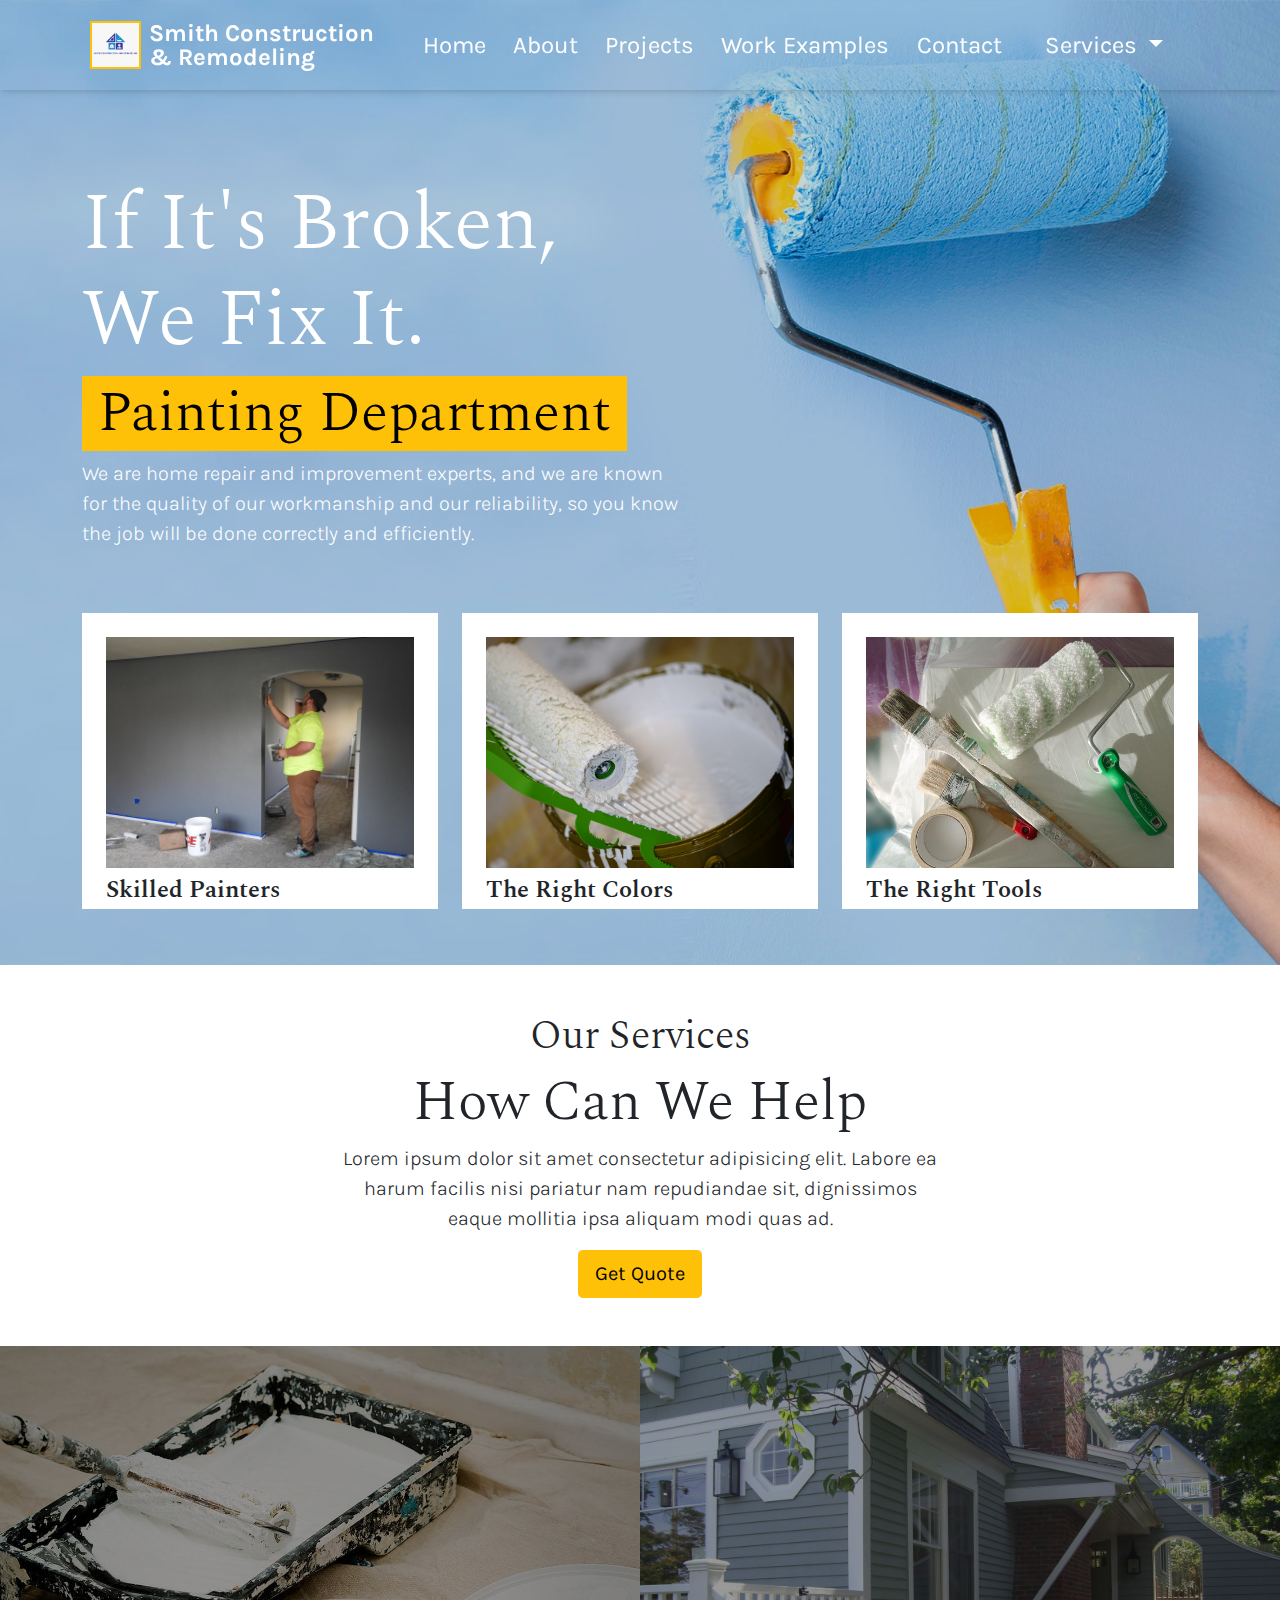
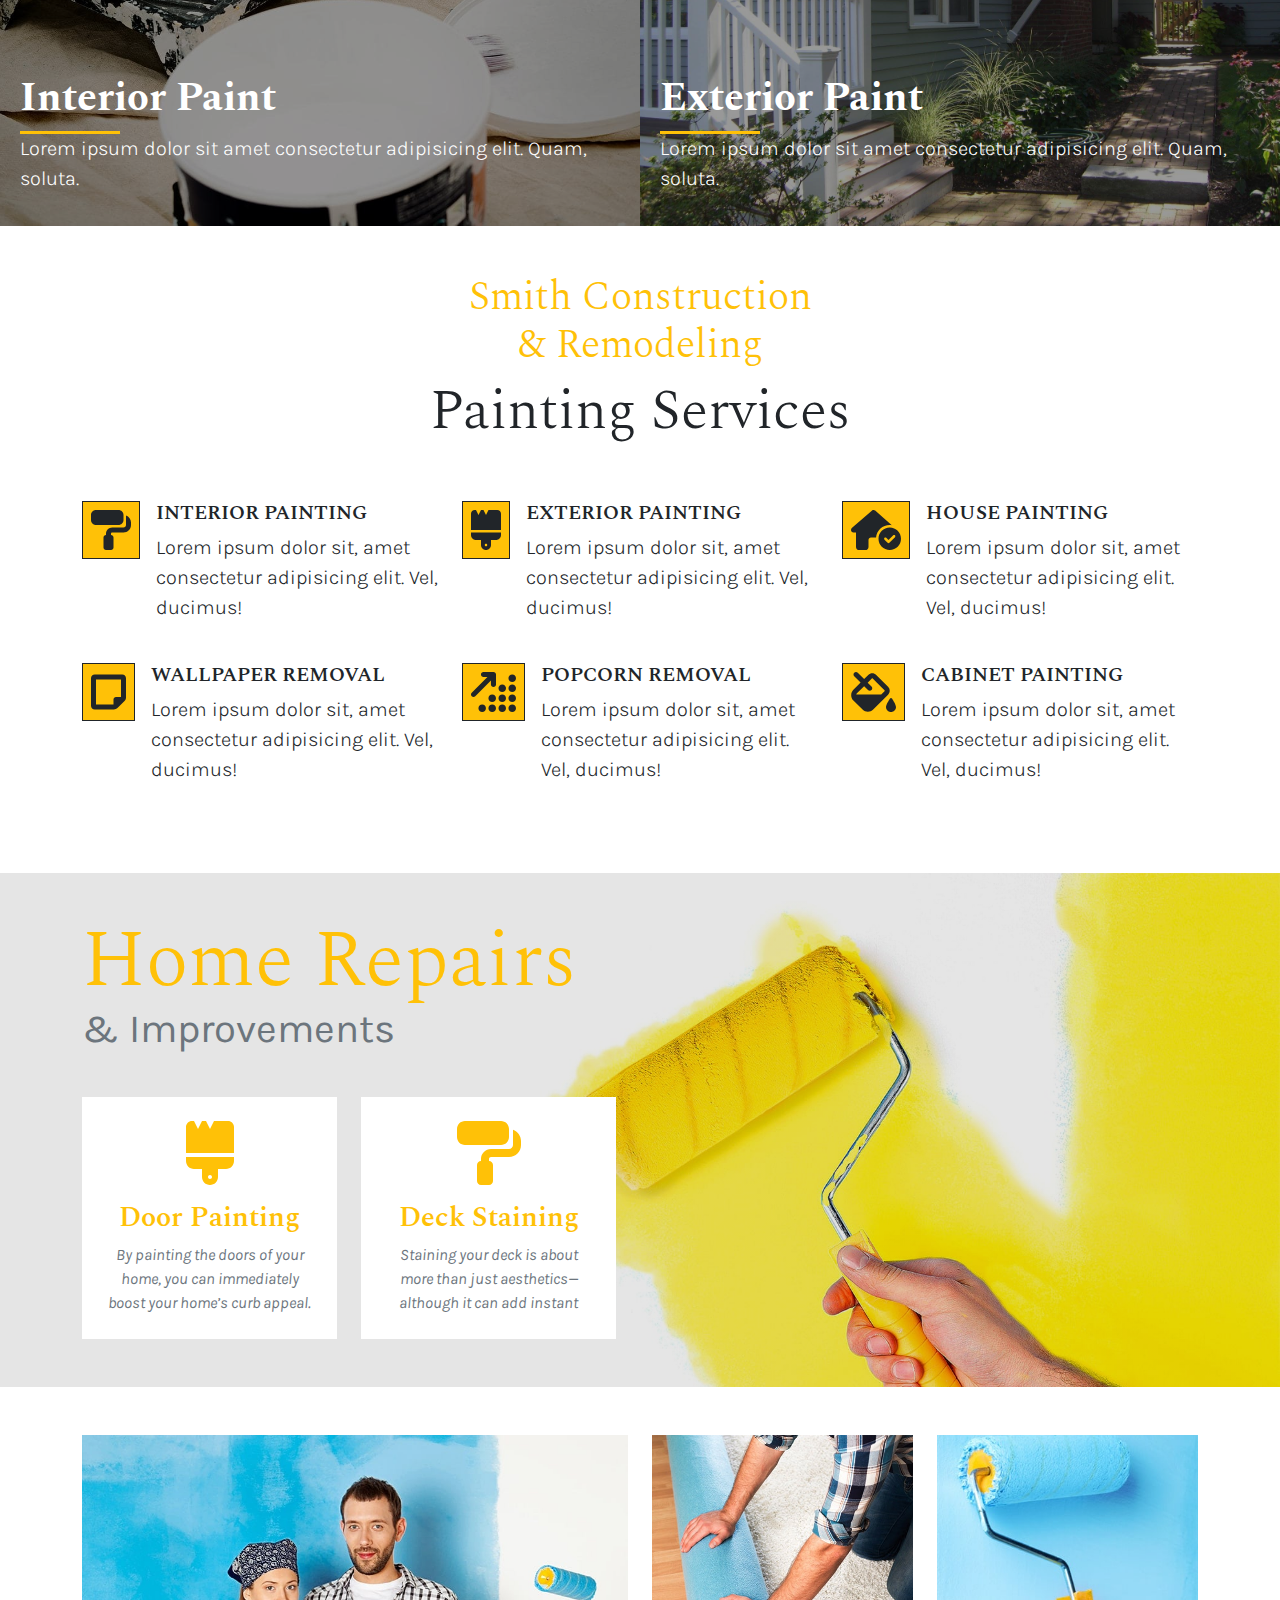
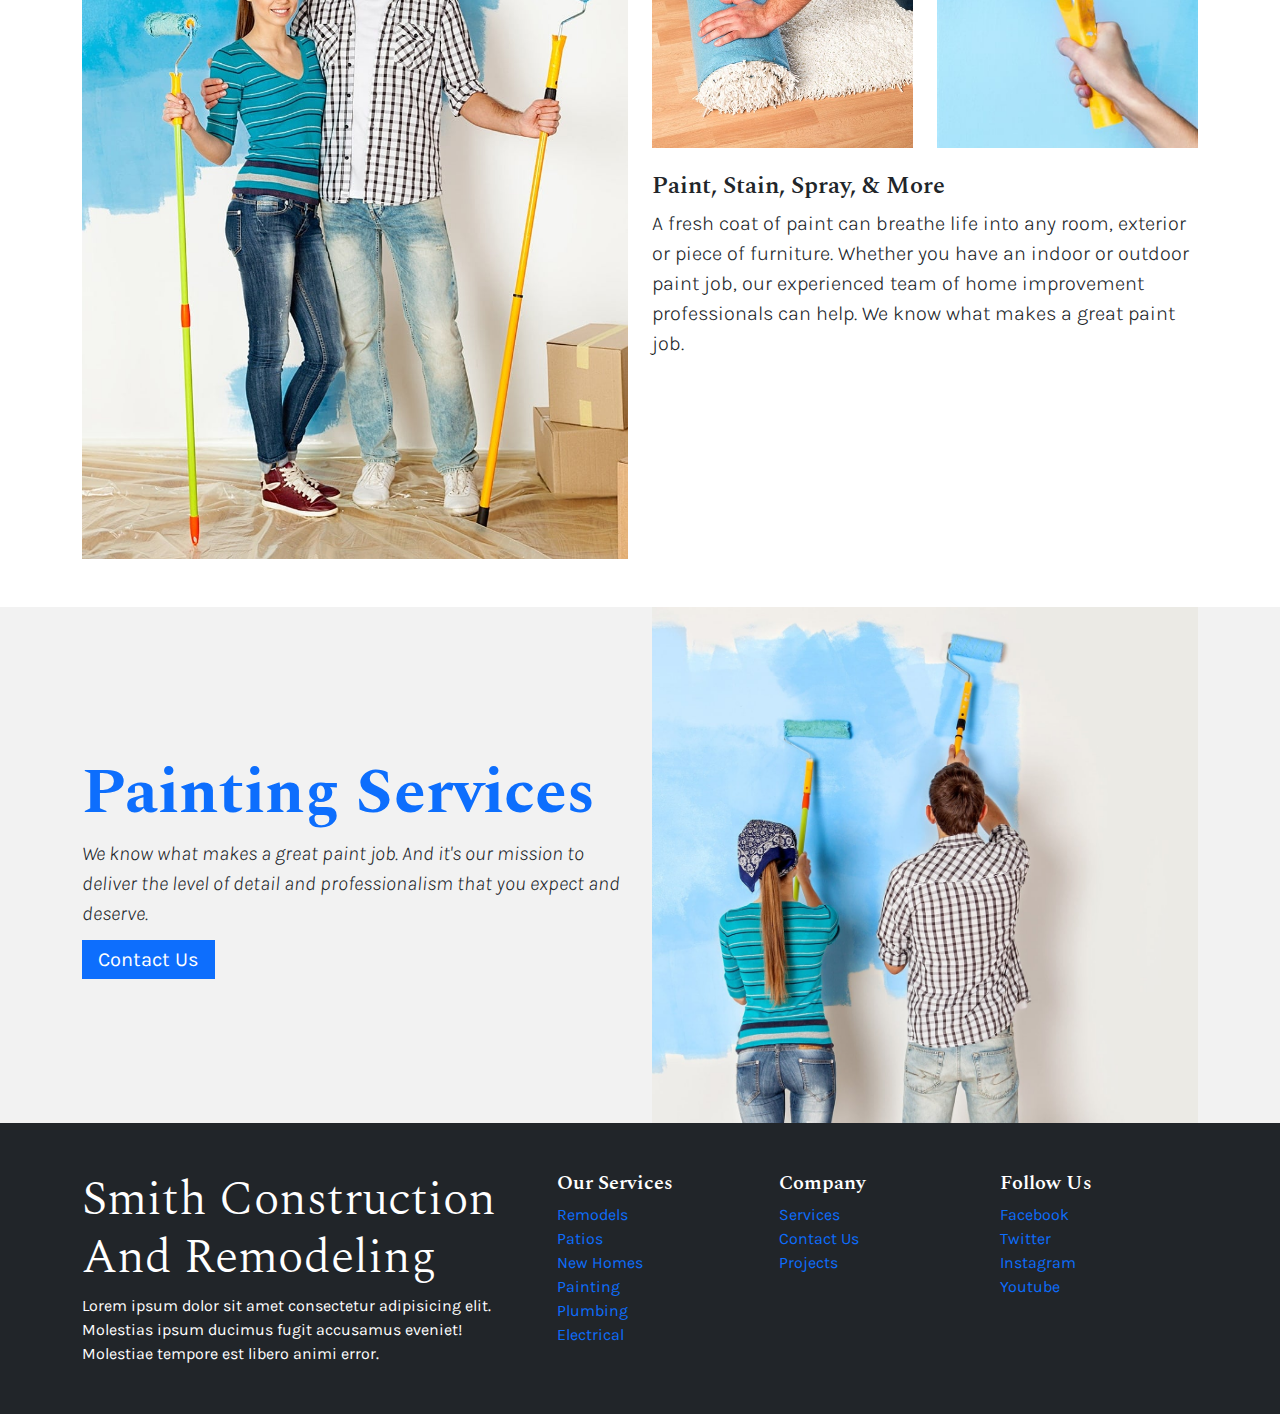
<file: painting.html>
<!DOCTYPE html>
<html lang="en">
  <head>
    <meta charset="UTF-8" />
    <meta http-equiv="X-UA-Compatible" content="IE=edge" />
    <meta name="viewport" content="width=device-width, initial-scale=1.0" />
    <title>Smith Construction || Painting</title>
    <!-- Bootstrap CSS -->
    <link rel="stylesheet" href="css/bootstrap.min.css" />
    <!-- Style CSS -->
    <link rel="stylesheet" href="css/style.css" />
  </head>
  <body>
    <!-- Navbar -->
    <nav class="navbar navbar-expand-lg navbar-light fixed-top navbar-switch">
      <div class="container-lg">
        <a class="navbar-brand" href="#header">
          <div
            class="logo-img-container text-white fw-bold d-flex align-items-center lh-1 p-2"
          >
            <img
              src="./img/smith-remodle.png"
              alt=""
              class="d-inline-block align-text-center logo-img me-2 border border-2 border-warning"
            />
            Smith Construction <br />
            & Remodeling
          </div>
        </a>
        <button
          class="navbar-toggler border-white border-2 rounded-0 p-2 fs-1"
          type="button"
          data-bs-toggle="offcanvas"
          data-bs-target="#offcanvasNavbar"
          aria-controls="offcanvasNavbar"
        >
          <i class="fa-solid fa-align-justify text-white"></i>
        </button>
        <div
          class="offcanvas offcanvas-end sidebar"
          tabindex="-1"
          id="offcanvasNavbar"
          aria-labelledby="offcanvasNavbarLabel"
        >
          <div class="offcanvas-header bg-dark text-white">
            <h5 class="offcanvas-title" id="offcanvasNavbarLabel">
              Smith Construction & Remodeling
            </h5>
            <button
              type="button"
              class="btn-close text-reset bg-danger"
              data-bs-dismiss="offcanvas"
              aria-label="Close"
            ></button>
          </div>
          <div class="offcanvas-body p-0">
            <ul class="navbar-nav justify-content-end flex-grow-1 fs-4">
              <li class="nav-item" data-bs-dismiss="offcanvas">
                <a
                  class="nav-link nav-page"
                  aria-current="page"
                  href="index.html#header"
                  >Home</a
                >
              </li>
              <li class="nav-item" data-bs-dismiss="offcanvas">
                <a class="nav-link nav-page" href="index.html#about">About</a>
              </li>
              <li class="nav-item" data-bs-dismiss="offcanvas">
                <a class="nav-link nav-page" href="index.html#projects"
                  >Projects</a
                >
              </li>
              <li class="nav-item" data-bs-dismiss="offcanvas">
                <a class="nav-link nav-page" href="index.html#work-examples"
                  >Work Examples</a
                >
              </li>
              <li class="nav-item" data-bs-dismiss="offcanvas">
                <a class="nav-link nav-page" href="index.html#contact"
                  >Contact</a
                >
              </li>
              <li class="nav-item px-3 dropdown">
                <a
                  class="nav-link nav-last scroll-down dropdown-toggle"
                  href="#"
                  id="offcanvasNavbarDropdown"
                  role="button"
                  data-bs-toggle="dropdown"
                  aria-expanded="false"
                >
                  Services
                </a>
                <ul
                  class="dropdown-menu"
                  aria-labelledby="offcanvasNavbarDropdown"
                >
                  <li>
                    <a
                      class="dropdown-item fs-5"
                      href="remodelsandadditions.html"
                      >Remodels & Additions</a
                    >
                  </li>
                  <li>
                    <a class="dropdown-item fs-5" href="outdoorliving.html"
                      >Outdoor living areas</a
                    >
                  </li>
                  <li>
                    <a class="dropdown-item fs-5" href="newhomes.html"
                      >New Homes</a
                    >
                  </li>
                  <li>
                    <a class="dropdown-item fs-5" href="homerepair.html"
                      >Home Repair Services</a
                    >
                  </li>
                  <li>
                    <hr class="dropdown-divider" />
                  </li>
                  <li>
                    <a class="dropdown-item" href="painting.html">Painting</a>
                  </li>
                  <li>
                    <a class="dropdown-item" href="plumbing.html">Plumbing</a>
                  </li>
                  <li>
                    <a class="dropdown-item" href="electrical.html"
                      >Electrical</a
                    >
                  </li>
                </ul>
              </li>
            </ul>
          </div>
        </div>
      </div>
    </nav>
    <!-- End Of Navbar -->
    <!-- Header -->
    <header id="painting-header" class="py-5">
      <div class="container">
        <div class="row">
          <div class="col text-white painting-info mb-5">
            <h3 class="display-1 text-capitalize">
              if it's broken, <br />
              we fix it.
            </h3>
            <h4
              class="display-4 text-capitalize text-black bg-warning d-inline-block py-1 px-3"
            >
              painting department
            </h4>
            <p class="lead">
              We are home repair and improvement experts, and we are known for
              the quality of our workmanship and our reliability, so you know
              the job will be done correctly and efficiently.
            </p>
          </div>
        </div>
        <div class="row">
          <!-- Single Item 1 -->
          <div class="col-md-6 col-lg-4 mb-2 mb-lg-0">
            <div class="painting-card px-4 pt-4 bg-white">
              <img
                src="./img/painter-min.jpg"
                alt="Skilled Painter"
                class="w-100 mb-2 paint-img"
              />
              <h4 class="text-capitalize pb-1">skilled painters</h4>
            </div>
          </div>
          <!-- End Of Single Item 1 -->
          <!-- Single Item 2 -->
          <div class="col-md-6 col-lg-4 mb-2 mb-lg-0">
            <div class="painting-card px-4 pt-4 bg-white">
              <img
                src="./img/paint-color-min.jpg"
                alt="Skilled Painter"
                class="w-100 mb-2 paint-img"
              />
              <h4 class="text-capitalize pb-1">the right colors</h4>
            </div>
          </div>
          <!-- End Of Single Item 2 -->
          <!-- Single Item 3 -->
          <div class="col-md-6 col-lg-4 mb-lg-0">
            <div class="painting-card px-4 pt-4 bg-white">
              <img
                src="./img/paint-brushes-min.jpg"
                alt="Skilled Painter"
                class="w-100 mb-2 paint-img"
              />
              <h4 class="text-capitalize pb-1">the right tools</h4>
            </div>
          </div>
          <!-- End Of Single Item 3 -->
        </div>
      </div>
    </header>
    <!-- End Of Header -->
    <!-- Paint Filler -->
    <section id="paint-filler" class="py-5 bg-white">
      <div class="container">
        <div class="row justify-content-center">
          <div class="col text-center">
            <h5 class="display-6 text-capitalize">our services</h5>
            <h4 class="display-4 text-capitalize">how can we help</h4>
            <p class="lead mx-auto">
              Lorem ipsum dolor sit amet consectetur adipisicing elit. Labore ea
              harum facilis nisi pariatur nam repudiandae sit, dignissimos eaque
              mollitia ipsa aliquam modi quas ad.
            </p>
            <a
              href="index.html#contact"
              class="btn btn-lg btn-warning text-capitalize"
              >get quote</a
            >
          </div>
        </div>
      </div>
    </section>
    <!-- End Of Paint Filler -->
    <!-- Painting Jobs -->
    <section id="painting-jobs" class="bg-white">
      <div class="container-fluid">
        <div class="row">
          <!-- Single Item 1 -->
          <div class="col-md-6 p-0">
            <div
              class="card text-white border-0 rounded-0 paint-job-card position-relative h-100"
            >
              <img
                src="./img/interior-paint-min.jpg"
                class="card-img rounded-0 h-100 painting-jobs-img"
                alt="Interior Paint"
              />
              <div
                class="card-img-overlay d-flex justify-content-center align-items-end"
              >
                <div>
                  <h5 class="display-6 fw-bold text-capitalize">
                    interior paint
                  </h5>
                  <div class="title-underline bg-warning m-0"></div>
                  <p class="lead">
                    Lorem ipsum dolor sit amet consectetur adipisicing elit.
                    Quam, soluta.
                  </p>
                </div>
              </div>
            </div>
          </div>
          <!-- End Of Single Item 1 -->
          <!-- Single Item 2 -->
          <div class="col-md-6 p-0">
            <div
              class="card text-white border-0 rounded-0 paint-job-card position-relative h-100"
            >
              <img
                src="./img/exterior-paint.jpg"
                class="card-img rounded-0 painting-jobs-img"
                alt="Exterior-Paint"
              />
              <div
                class="card-img-overlay d-flex justify-content-center align-items-end"
              >
                <div>
                  <h5 class="display-6 fw-bold text-capitalize">
                    Exterior Paint
                  </h5>
                  <div class="title-underline bg-warning m-0"></div>
                  <p class="lead">
                    Lorem ipsum dolor sit amet consectetur adipisicing elit.
                    Quam, soluta.
                  </p>
                </div>
              </div>
            </div>
          </div>
          <!-- End Of Single Item 2 -->
        </div>
      </div>
    </section>
    <!-- End Of Painting Jobs -->
    <!-- Paint Services -->
    <section id="paint-services" class="py-5 bg-white">
      <div class="container">
        <div class="row mb-5">
          <div class="col text-center">
            <h5 class="display-6 text-warning text-capitalize">
              smith construction <br />
              & remodeling
            </h5>
            <h3 class="display-4 text-capitalize">painting services</h3>
          </div>
        </div>
        <div class="row justify-content-center justify-content-md-start">
          <!-- Single Item 1 -->
          <div class="col-9 col-md-6 col-lg-4 d-flex mb-4">
            <i
              class="fa-solid fa-paint-roller fs-1 bg-warning p-2 border border-dark me-3"
            ></i>
            <div class="paint-card-body">
              <h5 class="text-uppercase">interior painting</h5>
              <p class="lead">
                Lorem ipsum dolor sit, amet consectetur adipisicing elit. Vel,
                ducimus!
              </p>
            </div>
          </div>
          <!-- End Of Single Item 1 -->
          <!-- Single Item 2 -->
          <div class="col-9 col-md-6 col-lg-4 d-flex mb-4">
            <i
              class="fa-solid fa-brush fs-1 bg-warning p-2 border border-dark me-3"
            ></i>
            <div class="paint-card-body">
              <h5 class="text-uppercase">exterior painting</h5>
              <p class="lead">
                Lorem ipsum dolor sit, amet consectetur adipisicing elit. Vel,
                ducimus!
              </p>
            </div>
          </div>
          <!-- End Of Single Item 2 -->
          <!-- Single Item 3 -->
          <div class="col-9 col-md-6 col-lg-4 d-flex mb-4">
            <i
              class="fa-solid fa-house-circle-check fs-1 bg-warning p-2 border border-dark me-3"
            ></i>
            <div class="paint-card-body">
              <h5 class="text-uppercase">house painting</h5>
              <p class="lead">
                Lorem ipsum dolor sit, amet consectetur adipisicing elit. Vel,
                ducimus!
              </p>
            </div>
          </div>
          <!-- End Of Single Item 3 -->
          <!-- Single Item 4 -->
          <div class="col-9 col-md-6 col-lg-4 d-flex mb-4">
            <i
              class="fa-solid fa-note-sticky fs-1 bg-warning p-2 border border-dark me-3"
            ></i>
            <div class="paint-card-body">
              <h5 class="text-uppercase">wallpaper removal</h5>
              <p class="lead">
                Lorem ipsum dolor sit, amet consectetur adipisicing elit. Vel,
                ducimus!
              </p>
            </div>
          </div>
          <!-- End Of Single Item 4 -->
          <!-- Single Item 5 -->
          <div class="col-9 col-md-6 col-lg-4 d-flex mb-4">
            <i
              class="fa-solid fa-arrow-up-right-dots fs-1 bg-warning p-2 border border-dark me-3"
            ></i>
            <div class="paint-card-body">
              <h5 class="text-uppercase">popcorn removal</h5>
              <p class="lead">
                Lorem ipsum dolor sit, amet consectetur adipisicing elit. Vel,
                ducimus!
              </p>
            </div>
          </div>
          <!-- End Of Single Item 5 -->
          <!-- Single Item 6 -->
          <div class="col-9 col-md-6 col-lg-4 d-flex mb-4">
            <i
              class="fa-solid fa-fill-drip fs-1 bg-warning p-2 border border-dark me-3"
            ></i>
            <div class="paint-card-body">
              <h5 class="text-uppercase">cabinet painting</h5>
              <p class="lead">
                Lorem ipsum dolor sit, amet consectetur adipisicing elit. Vel,
                ducimus!
              </p>
            </div>
          </div>
          <!-- End Of Single Item 6 -->
        </div>
      </div>
    </section>
    <!-- End Of Paint Services -->
    <!-- Paint Repairs -->
    <section id="paint-repairs" class="py-5">
      <div class="container">
        <div class="row justify-content-center justify-content-md-start">
          <div class="col-10 mb-5">
            <h4 class="display-1 text-capitalize text-warning lh-1">
              home repairs
            </h4>
            <small class="text-secondary fs-1 lh-1">& Improvements</small>
          </div>
          <div class="row justify-content-center justify-content-md-start">
            <!-- Single Item 1 -->
            <div class="col-10 col-md-4 col-lg-3 text-center mb-4 mb-md-0">
              <div class="paint-repair-card bg-white p-4">
                <i class="fa-solid fa-brush fa-4x mb-3 text-warning"></i>
                <h3 class="text-warning text-capitalize">door painting</h3>
                <p class="text-secondary fst-italic mb-0">
                  By painting the doors of your home, you can immediately boost
                  your home’s curb appeal.
                </p>
              </div>
            </div>
            <!-- End Of Single Item 1 -->
            <!-- Single Item 2 -->
            <div class="col-10 col-md-4 col-lg-3 text-center">
              <div class="paint-repair-card bg-white p-4 h-100">
                <i class="fa-solid fa-paint-roller fa-4x mb-3 text-warning"></i>
                <h3 class="text-warning text-capitalize">deck staining</h3>
                <p class="text-secondary fst-italic mb-0">
                  Staining your deck is about more than just aesthetics—although
                  it can add instant
                </p>
              </div>
            </div>
            <!-- End Of Single Item 2 -->
          </div>
        </div>
      </div>
    </section>
    <!-- End Of Paint Repairs -->
    <!-- Painting Tips -->
    <section id="painting-tips" class="py-5 bg-white">
      <div class="container">
        <div class="row">
          <div class="col-lg-6 mb-4 mb-lg-0">
            <img
              src="./img/painting-tips-main-min.jpg"
              alt="Painting Couple"
              class="w-100"
            />
          </div>
          <div class="col-lg-6">
            <div class="row mb-4">
              <div class="col">
                <img
                  src="./img/painting-tips-secondary-min.jpg"
                  alt="Man Working"
                  class="w-100 paint-tip-img"
                />
              </div>
              <div class="col">
                <img
                  src="./img/painting-tips-titeray-min.jpg"
                  alt="Paint Roller"
                  class="w-100 paint-tip-img"
                />
              </div>
            </div>
            <div class="row">
              <div class="col">
                <h4 class="text-capitalize">paint, stain, spray, & more</h4>
                <p class="lead mb-0">
                  A fresh coat of paint can breathe life into any room, exterior
                  or piece of furniture. Whether you have an indoor or outdoor
                  paint job, our experienced team of home improvement
                  professionals can help. We know what makes a great paint job.
                </p>
              </div>
            </div>
          </div>
        </div>
      </div>
    </section>
    <!-- End Of Painting Tips -->
    <!-- Painting Promise -->
    <section
      id="painting-promise"
      class="bg-secondary-light pb-0 pt-5 pb-md-5 p-lg-0"
    >
      <div class="container">
        <div
          class="row justify-content-center justify-content-md-start align-items-md-center"
        >
          <div class="col-md-6 mb-5 mb-md-0">
            <h4 class="display-3 text-primary text-capitalize fw-bold">
              painting services
            </h4>
            <p class="lead fst-italic">
              We know what makes a great paint job. And it's our mission to
              deliver the level of detail and professionalism that you expect
              and deserve.
            </p>
            <a
              href="index.html#contact"
              class="btn-primary btn-lg text-capitalize border-0 rounded-0 text-decoration-none px-3 py-2"
              >contact us</a
            >
          </div>
          <div class="col-md-6">
            <img
              src="./img/painting-promise-min.jpg"
              alt="Painting Couple"
              class="w-100"
            />
          </div>
        </div>
      </div>
    </section>
    <!-- End Of Painting Promise -->
    <!-- Footer -->
    <footer id="footer" class="bg-dark py-5">
      <div class="container">
        <div class="row text-white">
          <div class="col-md-5 mb-5 mb-md-0">
            <h3 class="text-capitalize display-5">
              smith construction and remodeling
            </h3>
            <p class="mb-0">
              Lorem ipsum dolor sit amet consectetur adipisicing elit. Molestias
              ipsum ducimus fugit accusamus eveniet! Molestiae tempore est
              libero animi error.
            </p>
          </div>
          <div class="col-md-7 text-white">
            <div class="row">
              <!-- Single Item 1 -->
              <div class="col-4">
                <h5 class="text-capitalize">our services</h5>
                <ul class="p-0">
                  <li class="list-unstyled">
                    <a
                      href="remodelsandadditions.html"
                      class="text-decoration-none text-capitalize"
                      >remodels</a
                    >
                  </li>
                  <li class="list-unstyled">
                    <a
                      href="outdoorliving.html"
                      class="text-decoration-none text-capitalize"
                      >patios</a
                    >
                  </li>
                  <li class="list-unstyled">
                    <a
                      href="newhomes.html"
                      class="text-decoration-none text-capitalize"
                      >new homes</a
                    >
                  </li>
                  <li class="list-unstyled">
                    <a
                      href="painting.html"
                      class="text-decoration-none text-capitalize"
                      >painting</a
                    >
                  </li>
                  <li class="list-unstyled">
                    <a
                      href="plumbing.html"
                      class="text-decoration-none text-capitalize"
                      >plumbing</a
                    >
                  </li>
                  <li class="list-unstyled">
                    <a
                      href="electrical.html"
                      class="text-decoration-none text-capitalize"
                      >electrical</a
                    >
                  </li>
                </ul>
              </div>
              <!-- End Of Single Item 1 -->
              <!-- Single Item 2 -->
              <div class="col-4">
                <h5 class="text-capitalize">company</h5>
                <ul class="p-0">
                  <li class="list-unstyled">
                    <a
                      href="index.html#skills"
                      class="text-decoration-none text-capitalize"
                      >services</a
                    >
                  </li>
                  <li class="list-unstyled">
                    <a
                      href="index.html#contact"
                      class="text-decoration-none text-capitalize"
                      >contact us</a
                    >
                  </li>
                  <li class="list-unstyled">
                    <a
                      href="index.html#projects"
                      class="text-decoration-none text-capitalize"
                      >projects</a
                    >
                  </li>
                </ul>
              </div>
              <!-- End Of Single Item 2 -->
              <!-- Single Item 3 -->
              <div class="col-4">
                <h5 class="text-capitalize">follow us</h5>
                <ul class="p-0">
                  <li class="list-unstyled">
                    <a href="#" class="text-decoration-none text-capitalize"
                      >facebook</a
                    >
                  </li>
                  <li class="list-unstyled">
                    <a href="#" class="text-decoration-none text-capitalize"
                      >twitter</a
                    >
                  </li>
                  <li class="list-unstyled">
                    <a href="#" class="text-decoration-none text-capitalize"
                      >instagram</a
                    >
                  </li>
                  <li class="list-unstyled">
                    <a href="#" class="text-decoration-none text-capitalize"
                      >youtube</a
                    >
                  </li>
                </ul>
              </div>
              <!-- End Of Single Item 3 -->
            </div>
          </div>
        </div>
      </div>
    </footer>
    <!-- End Of Footer -->
    <!-- Bootstrap Javascript -->
    <script src="js/bootstrap.bundle.min.js"></script>
    <!-- Font Awesome -->
    <script src="js/all.min.js"></script>
    <!-- App JS -->
    <script src="js/app.js"></script>
  </body>
</html>
</file>
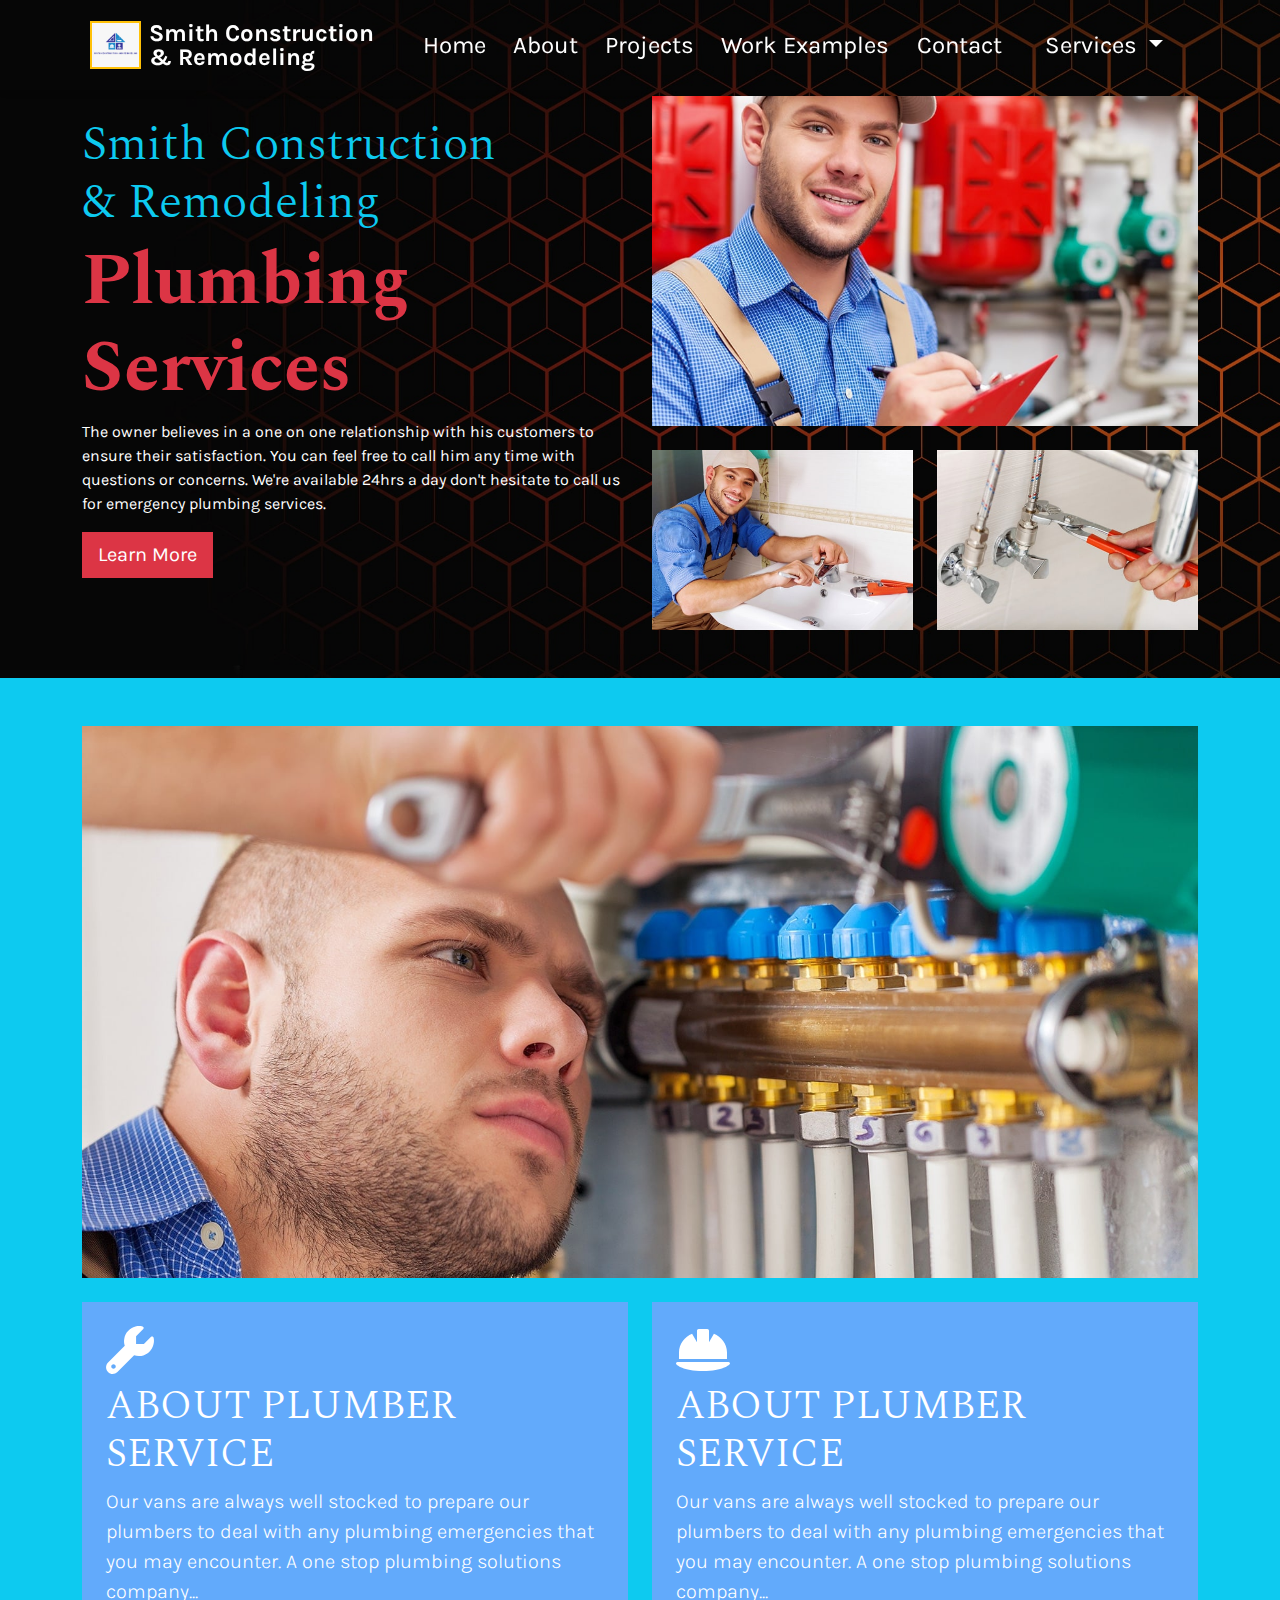
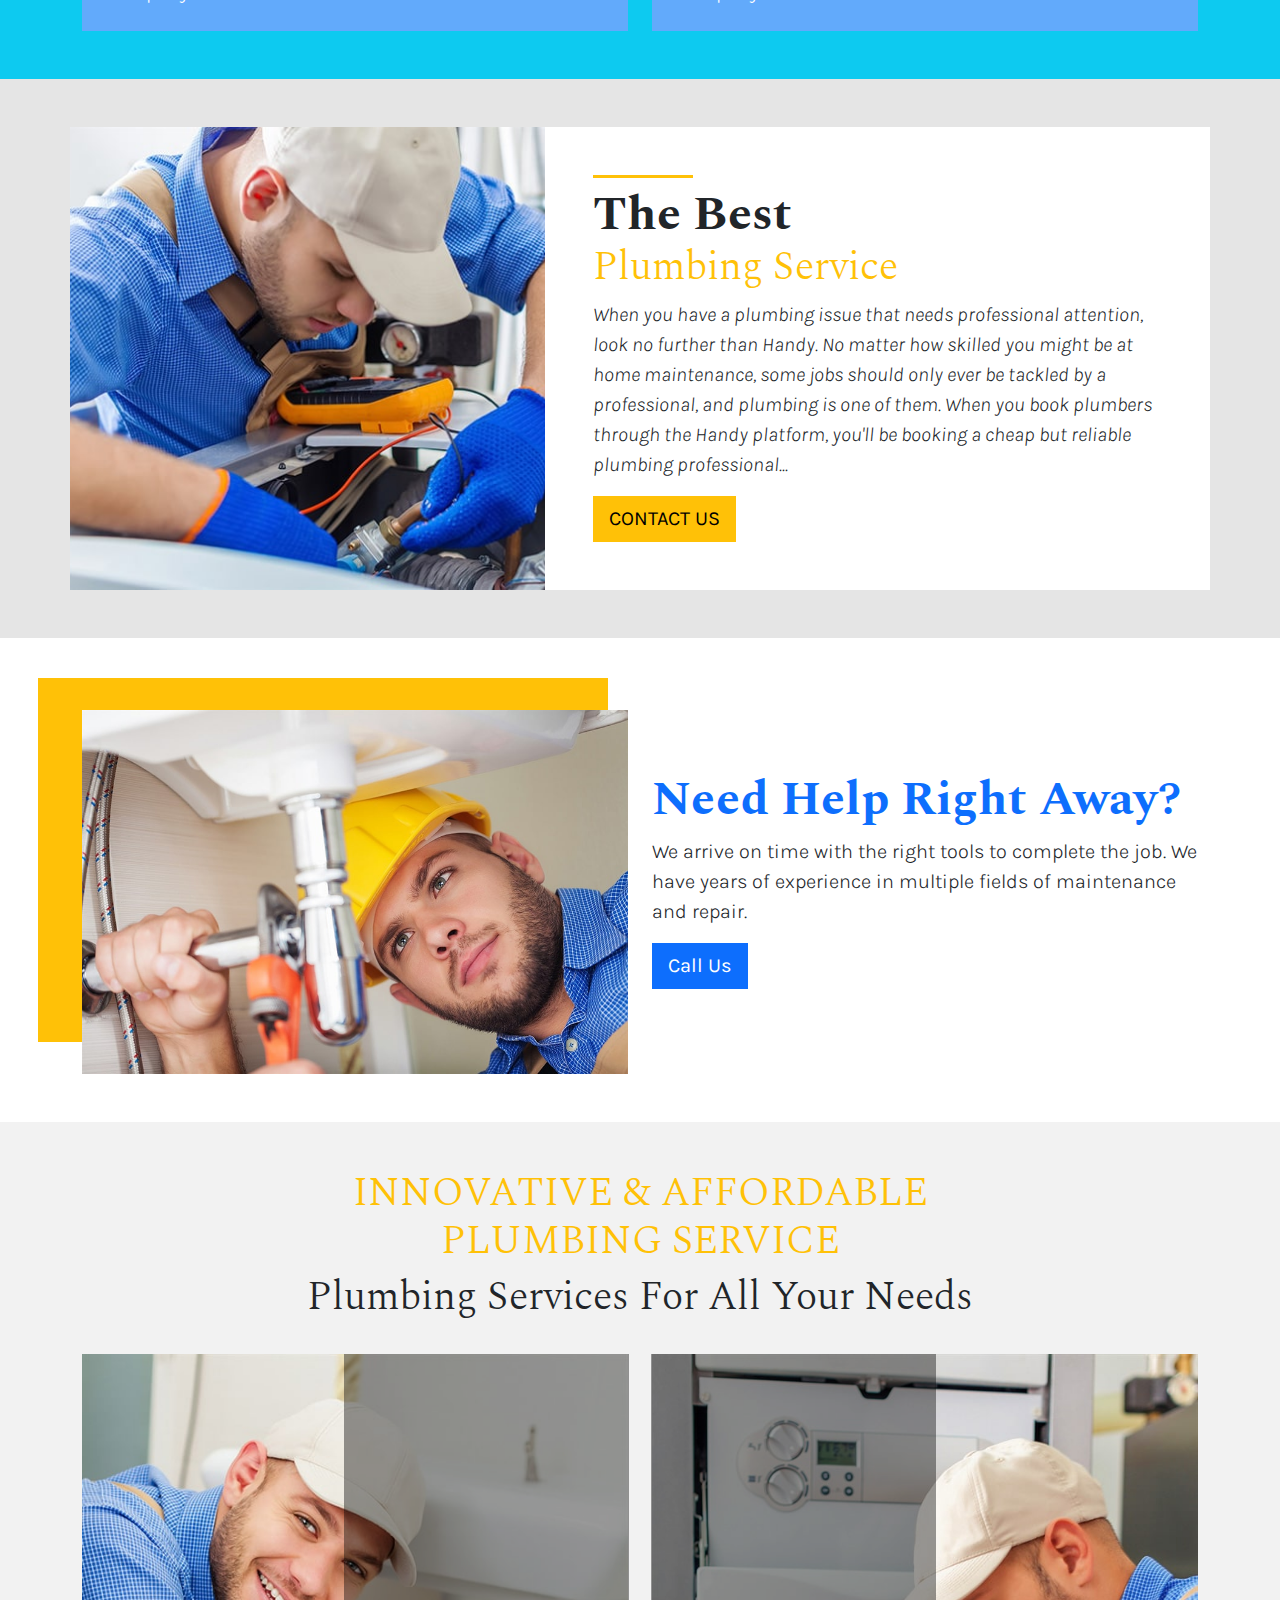
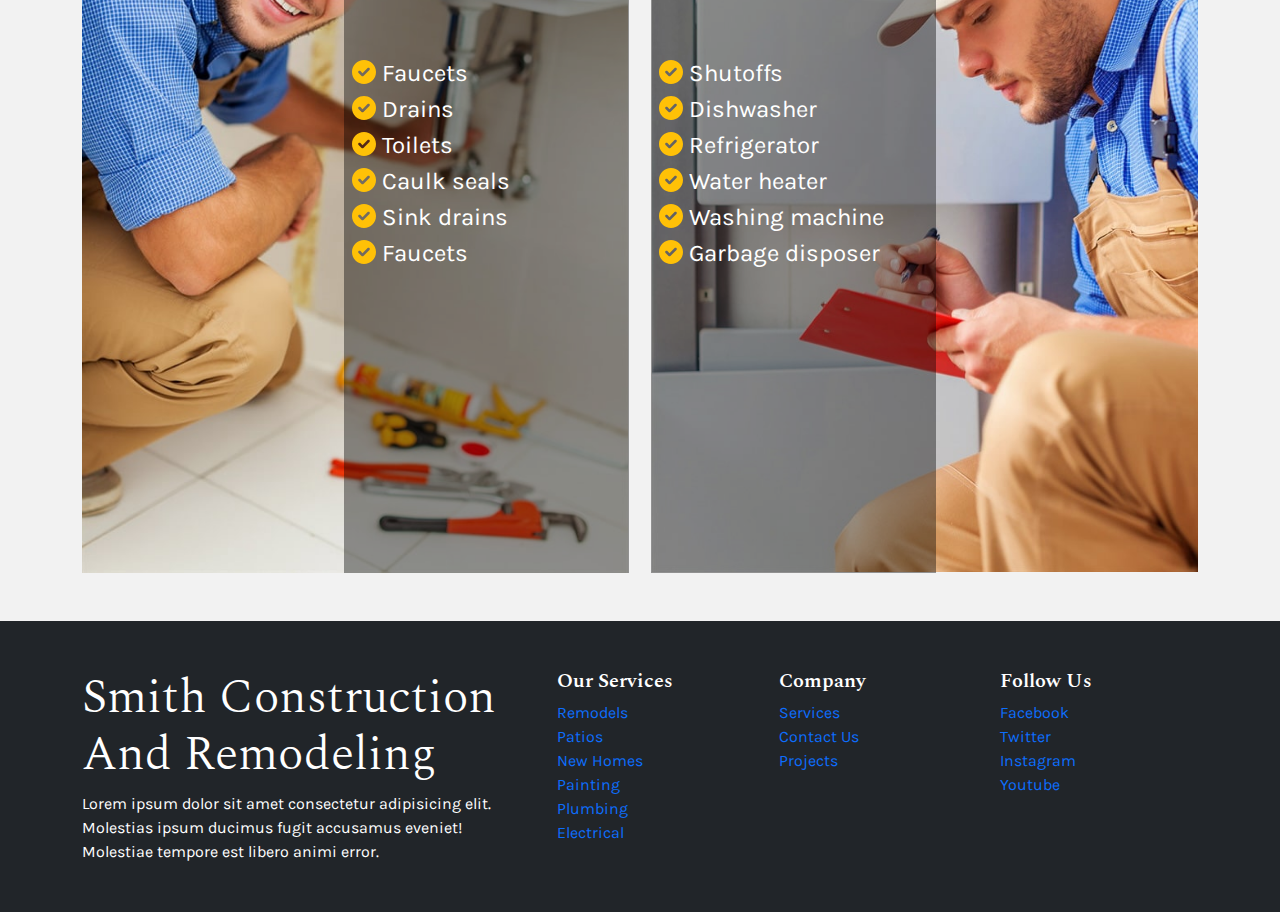
<file: plumbing.html>
<!DOCTYPE html>
<html lang="en">
  <head>
    <meta charset="UTF-8" />
    <meta http-equiv="X-UA-Compatible" content="IE=edge" />
    <meta name="viewport" content="width=device-width, initial-scale=1.0" />
    <title>Smith Construction || Plumbing</title>
    <!-- Bootstrap CSS -->
    <link rel="stylesheet" href="css/bootstrap.min.css" />
    <!-- Style CSS -->
    <link rel="stylesheet" href="css/style.css" />
  </head>
  <body>
    <!-- Navbar -->
    <nav class="navbar navbar-expand-lg navbar-light fixed-top navbar-switch">
      <div class="container-lg">
        <a class="navbar-brand" href="#header">
          <div
            class="logo-img-container text-white fw-bold d-flex align-items-center lh-1 p-2"
          >
            <img
              src="./img/smith-remodle.png"
              alt=""
              class="d-inline-block align-text-center logo-img me-2 border border-2 border-warning"
            />
            Smith Construction <br />
            & Remodeling
          </div>
        </a>
        <button
          class="navbar-toggler border-white border-2 rounded-0 p-2 fs-1"
          type="button"
          data-bs-toggle="offcanvas"
          data-bs-target="#offcanvasNavbar"
          aria-controls="offcanvasNavbar"
        >
          <i class="fa-solid fa-align-justify text-white"></i>
        </button>
        <div
          class="offcanvas offcanvas-end sidebar"
          tabindex="-1"
          id="offcanvasNavbar"
          aria-labelledby="offcanvasNavbarLabel"
        >
          <div class="offcanvas-header bg-dark text-white">
            <h5 class="offcanvas-title" id="offcanvasNavbarLabel">
              Smith Construction & Remodeling
            </h5>
            <button
              type="button"
              class="btn-close text-reset bg-danger"
              data-bs-dismiss="offcanvas"
              aria-label="Close"
            ></button>
          </div>
          <div class="offcanvas-body p-0">
            <ul class="navbar-nav justify-content-end flex-grow-1 fs-4">
              <li class="nav-item" data-bs-dismiss="offcanvas">
                <a
                  class="nav-link nav-page"
                  aria-current="page"
                  href="index.html#header"
                  >Home</a
                >
              </li>
              <li class="nav-item" data-bs-dismiss="offcanvas">
                <a class="nav-link nav-page" href="index.html#about">About</a>
              </li>
              <li class="nav-item" data-bs-dismiss="offcanvas">
                <a class="nav-link nav-page" href="index.html#projects"
                  >Projects</a
                >
              </li>
              <li class="nav-item" data-bs-dismiss="offcanvas">
                <a class="nav-link nav-page" href="index.html#work-examples"
                  >Work Examples</a
                >
              </li>
              <li class="nav-item" data-bs-dismiss="offcanvas">
                <a class="nav-link nav-page" href="index.html#contact"
                  >Contact</a
                >
              </li>
              <li class="nav-item px-3 dropdown">
                <a
                  class="nav-link nav-last scroll-down dropdown-toggle"
                  href="#"
                  id="offcanvasNavbarDropdown"
                  role="button"
                  data-bs-toggle="dropdown"
                  aria-expanded="false"
                >
                  Services
                </a>
                <ul
                  class="dropdown-menu"
                  aria-labelledby="offcanvasNavbarDropdown"
                >
                  <li>
                    <a
                      class="dropdown-item fs-5"
                      href="remodelsandadditions.html"
                      >Remodels & Additions</a
                    >
                  </li>
                  <li>
                    <a class="dropdown-item fs-5" href="outdoorliving.html"
                      >Outdoor living areas</a
                    >
                  </li>
                  <li>
                    <a class="dropdown-item fs-5" href="newhomes.html"
                      >New Homes</a
                    >
                  </li>
                  <li>
                    <a class="dropdown-item fs-5" href="homerepair.html"
                      >Home Repair Services</a
                    >
                  </li>
                  <li>
                    <hr class="dropdown-divider" />
                  </li>
                  <li>
                    <a class="dropdown-item" href="painting.html">Painting</a>
                  </li>
                  <li>
                    <a class="dropdown-item" href="plumbing.html">Plumbing</a>
                  </li>
                  <li>
                    <a class="dropdown-item" href="electrical.html"
                      >Electrical</a
                    >
                  </li>
                </ul>
              </li>
            </ul>
          </div>
        </div>
      </div>
    </nav>
    <!-- End Of Navbar -->
    <!-- Header -->
    <header id="header-plumbing" class="py-5">
      <div class="container">
        <div class="row align-items-md-center">
          <div class="col-md-6 plumbing-info mb-5">
            <h3 class="display-5 text-info text-capitalize">
              smith construction <br />
              & remodeling
            </h3>
            <h2 class="display-2 text-capitalize text-danger fw-bold">
              plumbing <br />
              services
            </h2>
            <p class="text-white">
              The owner believes in a one on one relationship with his customers
              to ensure their satisfaction. You can feel free to call him any
              time with questions or concerns. We're available 24hrs a day don't
              hesitate to call us for emergency plumbing services.
            </p>
            <a
              href="#"
              class="btn btn-lg btn-danger text-white text-capitalize border-0 rounded-0"
              >learn more</a
            >
          </div>
          <div class="col-md-6">
            <div class="row">
              <div class="col mb-4">
                <img
                  src="./img/plumbing-header-main-min.jpg"
                  alt="Plumber"
                  class="w-100 main-plumbing-img"
                />
              </div>
            </div>
            <div class="row">
              <div class="col-md-6 mb-4 mb-md-0">
                <img
                  src="./img/plumbing-header-secondary-min.jpg"
                  alt="Plumber"
                  class="w-100"
                />
              </div>
              <div class="col-md-6">
                <img
                  src="./img/plumbing-header-tertiary-min.jpg"
                  alt="Plumber"
                  class="w-100 h-100"
                />
              </div>
            </div>
          </div>
        </div>
      </div>
    </header>
    <!-- End Of Header -->
    <!-- About Plumbing -->
    <section id="about-plumbing" class="py-5 bg-info">
      <div class="container">
        <div class="row mb-4">
          <div class="col">
            <img
              src="./img/about-plumbing-min.jpg"
              alt="Plumber Working"
              class="w-100 secondary-plumbing-img"
            />
          </div>
        </div>
        <div class="row">
          <!-- Single Item 1 -->
          <div class="col-md-6 mb-4 mb-md-0">
            <div class="about-plumber-card p-4 text-white">
              <i class="fa-solid fa-wrench fa-3x mb-2"></i>
              <h4 class="display-6 text-uppercase">about plumber service</h4>
              <p class="lead mb-0">
                Our vans are always well stocked to prepare our plumbers to deal
                with any plumbing emergencies that you may encounter. A one stop
                plumbing solutions company...
              </p>
            </div>
          </div>
          <!-- End Of Single Item 1 -->
          <!-- Single Item 2 -->
          <div class="col-md-6">
            <div class="about-plumber-card p-4 text-white">
              <i class="fa-solid fa-helmet-safety fa-3x mb-2"></i>
              <h4 class="display-6 text-uppercase">about plumber service</h4>
              <p class="lead mb-0">
                Our vans are always well stocked to prepare our plumbers to deal
                with any plumbing emergencies that you may encounter. A one stop
                plumbing solutions company...
              </p>
            </div>
          </div>
          <!-- End Of Single Item 2 -->
        </div>
      </div>
    </section>
    <!-- End Of About Plumbing -->
    <!-- Best Plumbing -->
    <section id="best-plumbing" class="py-5 bg-secondary-grey">
      <div class="container">
        <div class="row">
          <div class="col-md-6 col-lg-5 p-md-0">
            <img
              src="./img/best-plumbing-min.jpg"
              alt="Plumber Working"
              class="w-100 h-100 cover"
            />
          </div>
          <div class="col-md-6 col-lg-7 p-md-0">
            <div class="best-plumbing-card py-5 px-3 px-lg-5 bg-white">
              <div class="title-underline bg-warning ms-0 mb-2"></div>
              <h3 class="display-5 text-capitalize fw-bold mb-0">the best</h3>
              <h4 class="display-6 text-warning text-capitalize">
                plumbing service
              </h4>
              <p class="fst-italic lead">
                When you have a plumbing issue that needs professional
                attention, look no further than Handy. No matter how skilled you
                might be at home maintenance, some jobs should only ever be
                tackled by a professional, and plumbing is one of them. When you
                book plumbers through the Handy platform, you'll be booking a
                cheap but reliable plumbing professional...
              </p>
              <a
                href="index.html#contact"
                class="btn btn-lg btn-warning text-uppercase border-0 rounded-0"
                >contact us</a
              >
            </div>
          </div>
        </div>
      </div>
    </section>
    <!-- End Of Best Plumbing -->
    <!-- Fast Plumbing -->
    <section id="fast-plumbing" class="py-5 bg-white">
      <div class="container">
        <div
          class="row justify-content-center justify-content-sm-start align-items-md-center"
        >
          <div
            class="col-10 col-sm-12 col-md-6 position-relative fast-plumbing-col mb-4 mb-md-0 mt-4"
          >
            <img
              src="./img/fast-plumbing-min.jpg"
              alt="Plumber Working on Sink"
              class="w-100 fast-plumbing-img position-relative"
            />
          </div>
          <div class="col-10 col-sm-12 col-md-6">
            <h3 class="display-5 text-primary text-capitalize fw-bold">
              need help right away?
            </h3>
            <p class="lead">
              We arrive on time with the right tools to complete the job. We
              have years of experience in multiple fields of maintenance and
              repair.
            </p>
            <a
              href="tel:214-491-0512"
              class="btn btn-lg btn-primary text-white text-capitalize border-0 rounded-0"
              >call us</a
            >
          </div>
        </div>
      </div>
    </section>
    <!-- End Of Fast Plumbing -->
    <!-- Affordable Plumbing -->
    <section id="affordable-plumbing" class="py-5 bg-secondary-light">
      <div class="container">
        <div class="row justify-content-md-center mb-4">
          <div class="col col-md-8 text-center">
            <h3 class="display-6 text-warning text-uppercase">
              innovative & affordable plumbing service
            </h3>
            <h4 class="display-6 text-capitalize">
              plumbing services for all your needs
            </h4>
          </div>
        </div>
        <div class="row">
          <div class="col-md-6 position-relative mb-4 mb-md-0">
            <div
              class="affordable-img-container-1 position-absolute w-50 h-100"
            >
              <ul
                class="text-white h-100 d-flex flex-column justify-content-center align-items-start affordable-ul list-unstyled ps-2"
              >
                <li>
                  <i class="fa-solid fa-circle-check text-warning"></i>
                  Faucets
                </li>
                <li>
                  <i class="fa-solid fa-circle-check text-warning"></i>
                  Drains
                </li>
                <li>
                  <i class="fa-solid fa-circle-check text-warning"></i>
                  Toilets
                </li>
                <li>
                  <i class="fa-solid fa-circle-check text-warning"></i>
                  Caulk seals
                </li>
                <li>
                  <i class="fa-solid fa-circle-check text-warning"></i>
                  Sink drains
                </li>
                <li>
                  <i class="fa-solid fa-circle-check text-warning"></i>
                  Faucets
                </li>
              </ul>
            </div>
            <img
              src="./img/affordable-plumbing-1-min.jpg"
              alt="Plumber Working On Sink"
              class="w-100 position-relative"
            />
          </div>
          <div class="col-md-6 position-relative">
            <div
              class="affordable-img-container-2 position-absolute w-50 h-100"
            >
              <ul
                class="text-white h-100 d-flex flex-column justify-content-center align-items-start ps-2 affordable-ul list-unstyled"
              >
                <li>
                  <i class="fa-solid fa-circle-check text-warning"></i>
                  Shutoffs
                </li>
                <li>
                  <i class="fa-solid fa-circle-check text-warning"></i>
                  Dishwasher
                </li>
                <li>
                  <i class="fa-solid fa-circle-check text-warning"></i>
                  Refrigerator
                </li>
                <li>
                  <i class="fa-solid fa-circle-check text-warning"></i>
                  Water heater
                </li>
                <li>
                  <i class="fa-solid fa-circle-check text-warning"></i>
                  Washing machine
                </li>
                <li>
                  <i class="fa-solid fa-circle-check text-warning"></i>
                  Garbage disposer
                </li>
              </ul>
            </div>
            <img
              src="./img/affordable-plumbing-2-min.jpg"
              alt="Plumber Working On Sink"
              class="w-100"
            />
          </div>
        </div>
      </div>
    </section>
    <!-- End Of Affordable Plumbing -->
    <!-- Footer -->
    <footer id="footer" class="bg-dark py-5">
      <div class="container">
        <div class="row text-white">
          <div class="col-md-5 mb-5 mb-md-0">
            <h3 class="text-capitalize display-5">
              smith construction and remodeling
            </h3>
            <p class="mb-0">
              Lorem ipsum dolor sit amet consectetur adipisicing elit. Molestias
              ipsum ducimus fugit accusamus eveniet! Molestiae tempore est
              libero animi error.
            </p>
          </div>
          <div class="col-md-7 text-white">
            <div class="row">
              <!-- Single Item 1 -->
              <div class="col-4">
                <h5 class="text-capitalize">our services</h5>
                <ul class="p-0">
                  <li class="list-unstyled">
                    <a
                      href="remodelsandadditions.html"
                      class="text-decoration-none text-capitalize"
                      >remodels</a
                    >
                  </li>
                  <li class="list-unstyled">
                    <a
                      href="outdoorliving.html"
                      class="text-decoration-none text-capitalize"
                      >patios</a
                    >
                  </li>
                  <li class="list-unstyled">
                    <a
                      href="newhomes.html"
                      class="text-decoration-none text-capitalize"
                      >new homes</a
                    >
                  </li>
                  <li class="list-unstyled">
                    <a
                      href="painting.html"
                      class="text-decoration-none text-capitalize"
                      >painting</a
                    >
                  </li>
                  <li class="list-unstyled">
                    <a
                      href="plumbing.html"
                      class="text-decoration-none text-capitalize"
                      >plumbing</a
                    >
                  </li>
                  <li class="list-unstyled">
                    <a
                      href="electrical.html"
                      class="text-decoration-none text-capitalize"
                      >electrical</a
                    >
                  </li>
                </ul>
              </div>
              <!-- End Of Single Item 1 -->
              <!-- Single Item 2 -->
              <div class="col-4">
                <h5 class="text-capitalize">company</h5>
                <ul class="p-0">
                  <li class="list-unstyled">
                    <a
                      href="index.html#skills"
                      class="text-decoration-none text-capitalize"
                      >services</a
                    >
                  </li>
                  <li class="list-unstyled">
                    <a
                      href="index.html#contact"
                      class="text-decoration-none text-capitalize"
                      >contact us</a
                    >
                  </li>
                  <li class="list-unstyled">
                    <a
                      href="index.html#projects"
                      class="text-decoration-none text-capitalize"
                      >projects</a
                    >
                  </li>
                </ul>
              </div>
              <!-- End Of Single Item 2 -->
              <!-- Single Item 3 -->
              <div class="col-4">
                <h5 class="text-capitalize">follow us</h5>
                <ul class="p-0">
                  <li class="list-unstyled">
                    <a href="#" class="text-decoration-none text-capitalize"
                      >facebook</a
                    >
                  </li>
                  <li class="list-unstyled">
                    <a href="#" class="text-decoration-none text-capitalize"
                      >twitter</a
                    >
                  </li>
                  <li class="list-unstyled">
                    <a href="#" class="text-decoration-none text-capitalize"
                      >instagram</a
                    >
                  </li>
                  <li class="list-unstyled">
                    <a href="#" class="text-decoration-none text-capitalize"
                      >youtube</a
                    >
                  </li>
                </ul>
              </div>
              <!-- End Of Single Item 3 -->
            </div>
          </div>
        </div>
      </div>
    </footer>
    <!-- End Of Footer -->
    <!-- Bootstrap Javascript -->
    <script src="js/bootstrap.bundle.min.js"></script>
    <!-- Font Awesome -->
    <script src="js/all.min.js"></script>
    <!-- App JS -->
    <script src="js/app.js"></script>
  </body>
</html>
</file>
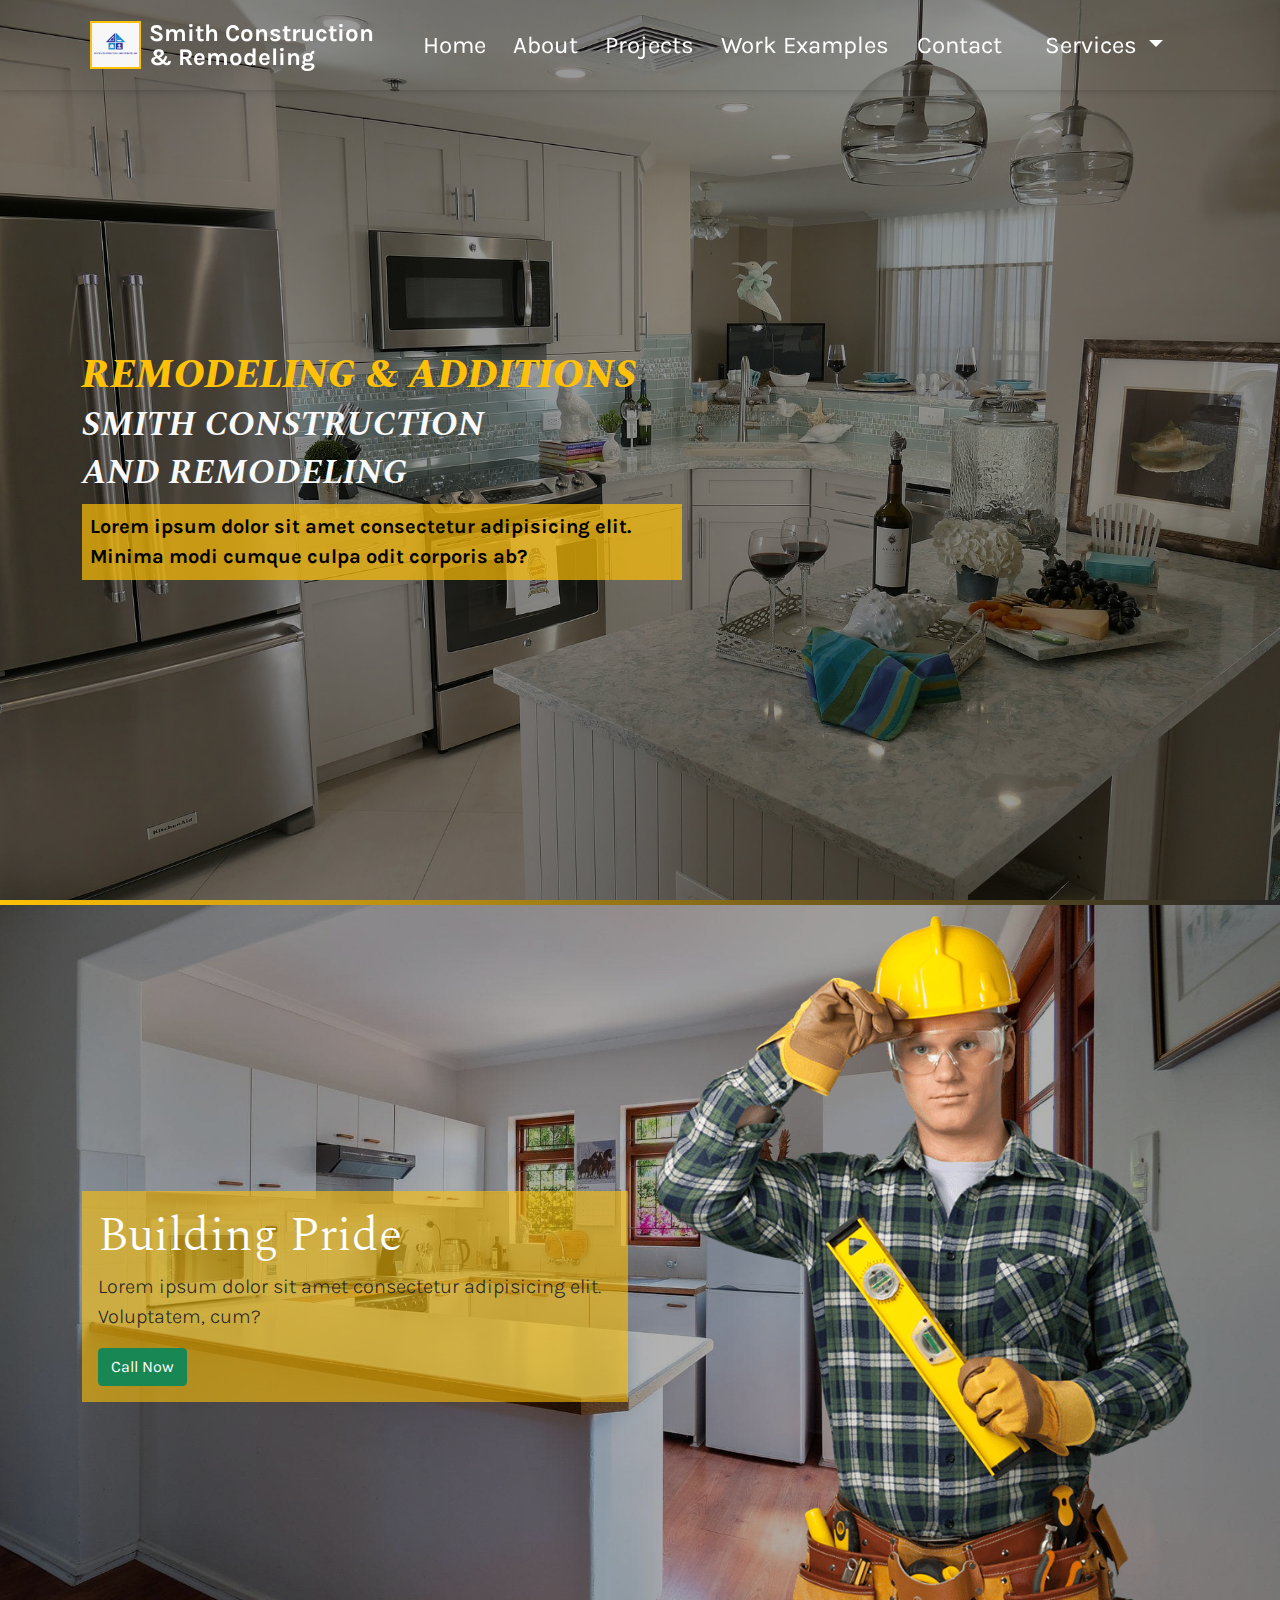
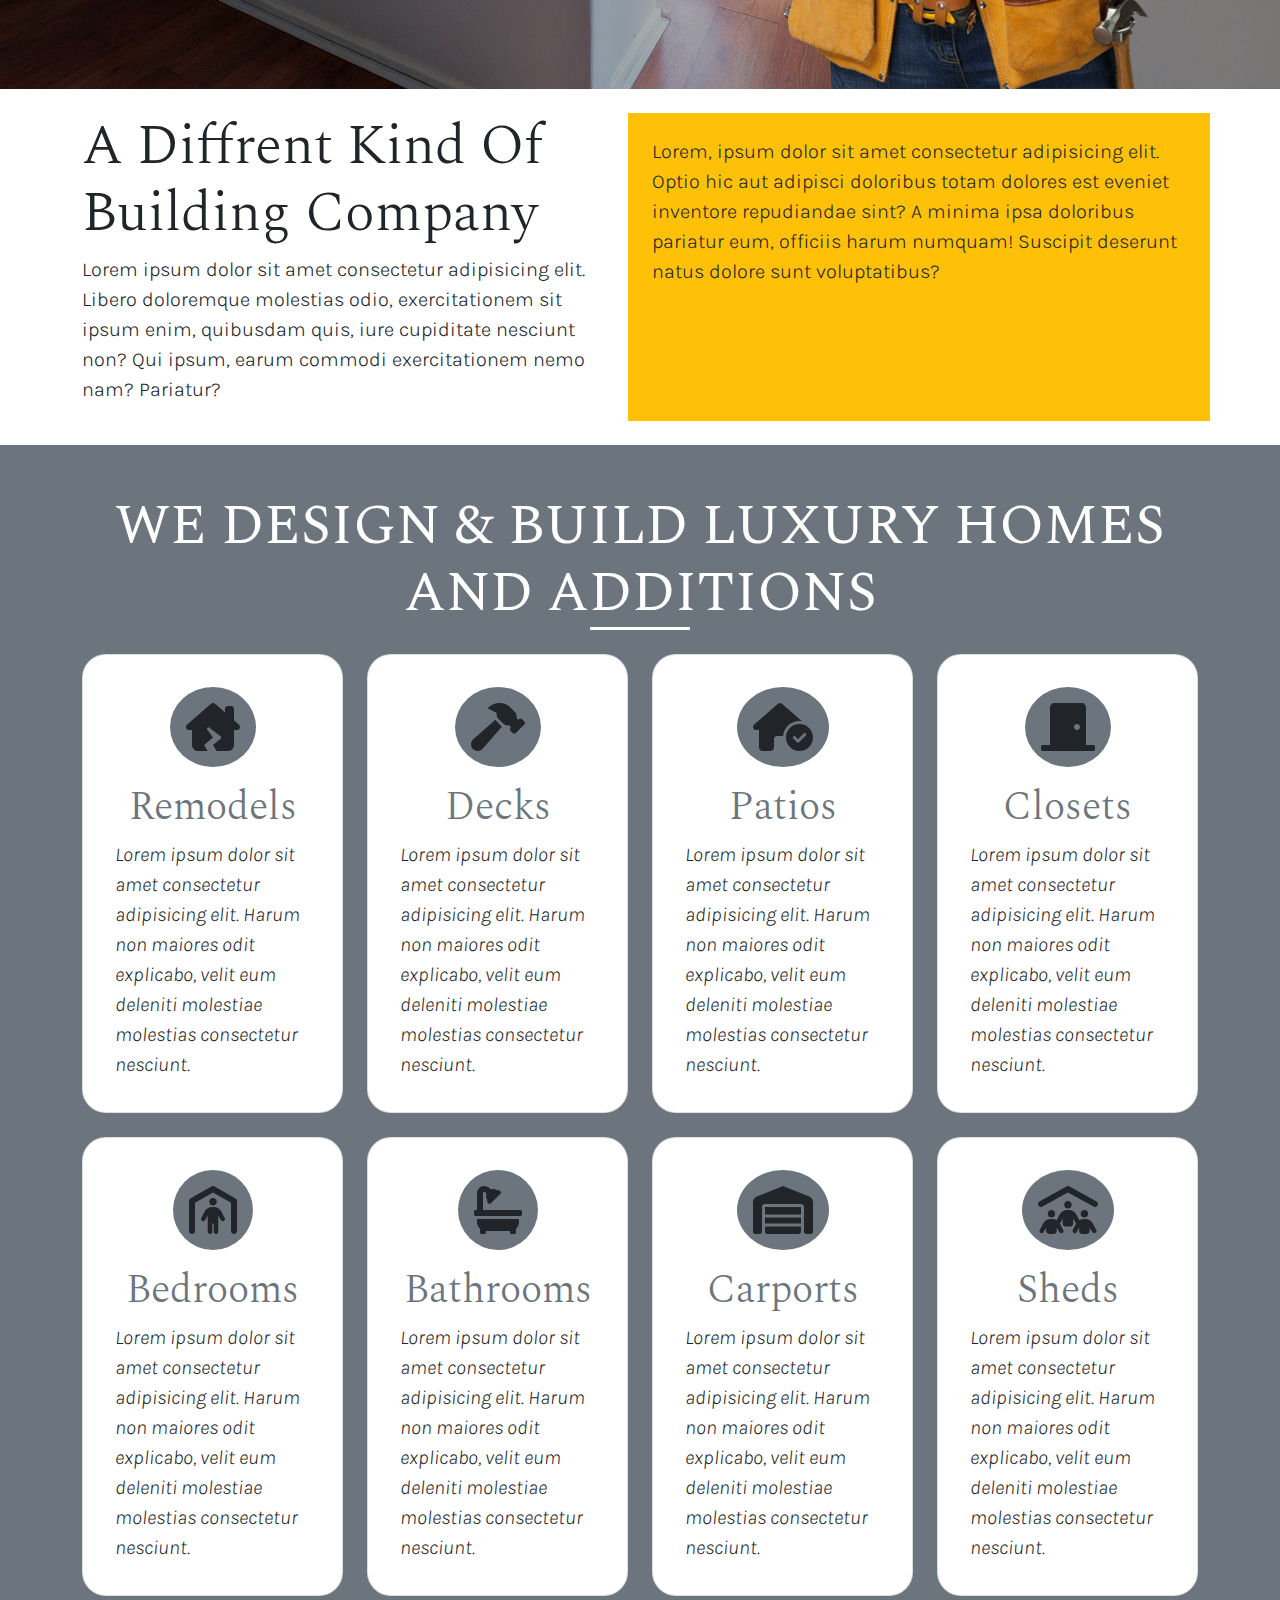
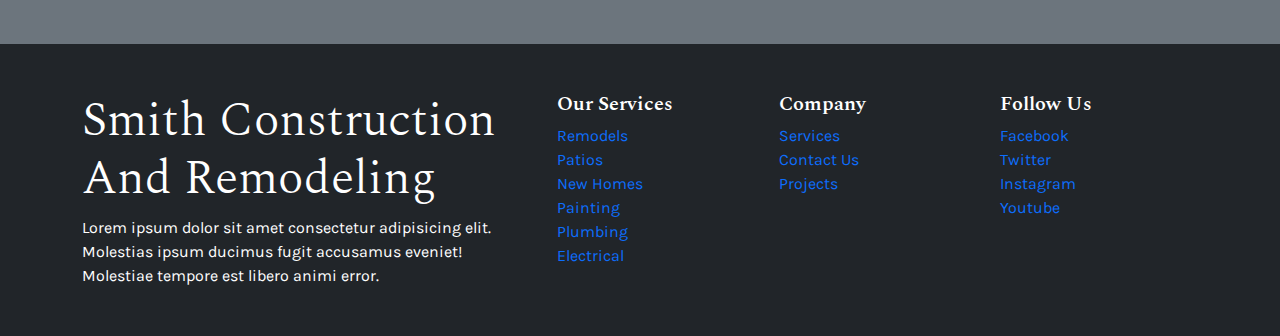
<file: remodelsandadditions.html>
<!DOCTYPE html>
<html lang="en">
  <head>
    <meta charset="UTF-8" />
    <meta http-equiv="X-UA-Compatible" content="IE=edge" />
    <meta name="viewport" content="width=device-width, initial-scale=1.0" />
    <title>Smith Construction & Remodeling</title>
    <!-- Bootstrap CSS -->
    <link rel="stylesheet" href="css/bootstrap.min.css" />
    <!-- Style CSS -->
    <link rel="stylesheet" href="css/style.css" />
  </head>
  <body>
    <!-- Navbar -->
    <nav class="navbar navbar-expand-lg navbar-light fixed-top navbar-switch">
      <div class="container-lg">
        <a class="navbar-brand" href="#header">
          <div
            class="logo-img-container text-white fw-bold d-flex align-items-center lh-1 p-2"
          >
            <img
              src="./img/smith-remodle.png"
              alt=""
              class="d-inline-block align-text-center logo-img me-2 border border-2 border-warning"
            />
            Smith Construction <br />
            & Remodeling
          </div>
        </a>
        <button
          class="navbar-toggler border-white border-2 rounded-0 p-2 fs-1"
          type="button"
          data-bs-toggle="offcanvas"
          data-bs-target="#offcanvasNavbar"
          aria-controls="offcanvasNavbar"
        >
          <i class="fa-solid fa-align-justify text-white"></i>
        </button>
        <div
          class="offcanvas offcanvas-end sidebar"
          tabindex="-1"
          id="offcanvasNavbar"
          aria-labelledby="offcanvasNavbarLabel"
        >
          <div class="offcanvas-header bg-dark text-white">
            <h5 class="offcanvas-title" id="offcanvasNavbarLabel">
              Smith Construction & Remodeling
            </h5>
            <button
              type="button"
              class="btn-close text-reset bg-danger"
              data-bs-dismiss="offcanvas"
              aria-label="Close"
            ></button>
          </div>
          <div class="offcanvas-body p-0">
            <ul class="navbar-nav justify-content-end flex-grow-1 fs-4">
              <li class="nav-item" data-bs-dismiss="offcanvas">
                <a
                  class="nav-link nav-page"
                  aria-current="page"
                  href="index.html#header"
                  >Home</a
                >
              </li>
              <li class="nav-item" data-bs-dismiss="offcanvas">
                <a class="nav-link nav-page" href="index.html#about">About</a>
              </li>
              <li class="nav-item" data-bs-dismiss="offcanvas">
                <a class="nav-link nav-page" href="index.html#projects"
                  >Projects</a
                >
              </li>
              <li class="nav-item" data-bs-dismiss="offcanvas">
                <a class="nav-link nav-page" href="index.html#work-examples"
                  >Work Examples</a
                >
              </li>
              <li class="nav-item" data-bs-dismiss="offcanvas">
                <a class="nav-link nav-page" href="index.html#contact"
                  >Contact</a
                >
              </li>
              <li class="nav-item px-3 dropdown">
                <a
                  class="nav-link nav-last scroll-down dropdown-toggle"
                  href="#"
                  id="offcanvasNavbarDropdown"
                  role="button"
                  data-bs-toggle="dropdown"
                  aria-expanded="false"
                >
                  Services
                </a>
                <ul
                  class="dropdown-menu"
                  aria-labelledby="offcanvasNavbarDropdown"
                >
                  <li>
                    <a
                      class="dropdown-item fs-5"
                      href="remodelsandadditions.html"
                      >Remodels & Additions</a
                    >
                  </li>
                  <li>
                    <a class="dropdown-item fs-5" href="outdoorliving.html"
                      >Outdoor living areas</a
                    >
                  </li>
                  <li>
                    <a class="dropdown-item fs-5" href="newhomes.html"
                      >New Homes</a
                    >
                  </li>
                  <li>
                    <a class="dropdown-item fs-5" href="homerepair.html"
                      >Home Repair Services</a
                    >
                  </li>
                  <li>
                    <hr class="dropdown-divider" />
                  </li>
                  <li>
                    <a class="dropdown-item" href="painting.html">Painting</a>
                  </li>
                  <li>
                    <a class="dropdown-item" href="plumbing.html">Plumbing</a>
                  </li>
                  <li>
                    <a class="dropdown-item" href="electrical.html"
                      >Electrical</a
                    >
                  </li>
                </ul>
              </li>
            </ul>
          </div>
        </div>
      </div>
    </nav>
    <!-- End Of Navbar -->
    <!-- Header (Additions Page) -->
    <header id="header-addons">
      <div class="container h-100">
        <div class="row h-100 align-items-center">
          <div class="col mt-5">
            <h1 class="text-warning text-uppercase fw-bold fst-italic">
              <strong>REMODELING & ADDITIONS</strong>
              <br />
              <small class="text-light"
                >smith construction <br />
                and remodeling</small
              >
            </h1>
            <p
              class="lead text-black fw-bold py-2 w-75 py-1 px-2 page-paragraph"
            >
              Lorem ipsum dolor sit amet consectetur adipisicing elit. Minima
              modi cumque culpa odit corporis ab?
            </p>
          </div>
        </div>
      </div>
    </header>
    <div class="divider"></div>
    <!-- End Of Header (Additions Page) -->
    <!-- Builder Man -->
    <section id="builder-man">
      <div class="container">
        <div class="row align-items-center">
          <div class="col">
            <div class="card builder-man-card border-0 rounded-0">
              <div class="card-body">
                <h5 class="card-title display-5 text-white">Building Pride</h5>
                <p class="lead lh-1 builder-man-text">
                  Lorem ipsum dolor sit amet consectetur adipisicing elit.
                  Voluptatem, cum?
                </p>
                <a href="tel:214-491-0512" class="btn btn-success">Call Now</a>
              </div>
            </div>
          </div>
          <div class="col align-self-end">
            <img
              src="./img/building-man.png"
              alt="Building Man"
              class="w-100"
            />
          </div>
        </div>
      </div>
    </section>
    <!-- End Of Builder Man -->
    <!-- Diffrent Kind Of Building -->
    <section id="diffrentkindbuilding" class="py-4 bg-white">
      <div class="container">
        <div class="row justify-content-center">
          <div class="col-10 col-md">
            <h3 class="display-4 text-dark text-capitalize">
              a diffrent kind of building company
            </h3>
            <p class="lead">
              Lorem ipsum dolor sit amet consectetur adipisicing elit. Libero
              doloremque molestias odio, exercitationem sit ipsum enim,
              quibusdam quis, iure cupiditate nesciunt non? Qui ipsum, earum
              commodi exercitationem nemo nam? Pariatur?
            </p>
          </div>
          <div class="col-10 col-md bg-warning p-4">
            <p class="lead">
              Lorem, ipsum dolor sit amet consectetur adipisicing elit. Optio
              hic aut adipisci doloribus totam dolores est eveniet inventore
              repudiandae sint? A minima ipsa doloribus pariatur eum, officiis
              harum numquam! Suscipit deserunt natus dolore sunt voluptatibus?
            </p>
          </div>
        </div>
      </div>
    </section>
    <!-- End Of Diffrent Kind Of Building -->
    <!-- Add On Cards -->
    <section id="addon-cards" class="py-5 bg-secondary">
      <div class="container">
        <!-- Section Title -->
        <div class="row">
          <div class="col text-center">
            <h2 class="display-4 text-uppercase text-dark mb-0">
              <strong class="text-white"
                >We design & build luxury homes and additions</strong
              >
            </h2>
            <div class="title-underline bg-white mb-4"></div>
          </div>
        </div>
        <!-- End Of Section Title -->
        <div class="row">
          <!-- Single Item 1 -->
          <div class="col-md-6 col-lg-4 col-xl-3 mb-4">
            <div class="card radius p-3">
              <div class="card-body">
                <span class="addon-card-icon d-block text-center mb-3"
                  ><i
                    class="fa-solid fa-house-chimney-crack fa-3x rounded-circle bg-secondary p-3"
                  ></i
                ></span>
                <h5 class="card-title display-6 text-center text-secondary">
                  Remodels
                </h5>
                <p class="card-text lead fst-italic">
                  Lorem ipsum dolor sit amet consectetur adipisicing elit. Harum
                  non maiores odit explicabo, velit eum deleniti molestiae
                  molestias consectetur nesciunt.
                </p>
              </div>
            </div>
          </div>
          <!-- End Of Single Item 1 -->
          <!-- Single Item 2 -->
          <div class="col-md-6 col-lg-4 col-xl-3 mb-4">
            <div class="card radius p-3">
              <div class="card-body">
                <span class="addon-card-icon d-block text-center mb-3"
                  ><i
                    class="fa-solid fa-hammer fa-3x rounded-circle bg-secondary p-3"
                  ></i
                ></span>
                <h5 class="card-title display-6 text-center text-secondary">
                  Decks
                </h5>
                <p class="card-text lead fst-italic">
                  Lorem ipsum dolor sit amet consectetur adipisicing elit. Harum
                  non maiores odit explicabo, velit eum deleniti molestiae
                  molestias consectetur nesciunt.
                </p>
              </div>
            </div>
          </div>
          <!-- End Of Single Item 2 -->
          <!-- Single Item 3 -->
          <div class="col-md-6 col-lg-4 col-xl-3 mb-4">
            <div class="card radius p-3">
              <div class="card-body">
                <span class="addon-card-icon d-block text-center mb-3"
                  ><i
                    class="fa-solid fa-house-circle-check fa-3x rounded-circle bg-secondary p-3"
                  ></i
                ></span>
                <h5 class="card-title display-6 text-center text-secondary">
                  Patios
                </h5>
                <p class="card-text lead fst-italic">
                  Lorem ipsum dolor sit amet consectetur adipisicing elit. Harum
                  non maiores odit explicabo, velit eum deleniti molestiae
                  molestias consectetur nesciunt.
                </p>
              </div>
            </div>
          </div>
          <!-- End Of Single Item 3 -->
          <!-- Single Item 4 -->
          <div class="col-md-6 col-lg-4 col-xl-3 mb-4">
            <div class="card radius p-3">
              <div class="card-body">
                <span class="addon-card-icon d-block text-center mb-3"
                  ><i
                    class="fa-solid fa-door-closed fa-3x rounded-circle bg-secondary p-3"
                  ></i
                ></span>
                <h5 class="card-title display-6 text-center text-secondary">
                  Closets
                </h5>
                <p class="card-text lead fst-italic">
                  Lorem ipsum dolor sit amet consectetur adipisicing elit. Harum
                  non maiores odit explicabo, velit eum deleniti molestiae
                  molestias consectetur nesciunt.
                </p>
              </div>
            </div>
          </div>
          <!-- End Of Single Item 4 -->
          <!-- Single Item 5 -->
          <div class="col-md-6 col-lg-4 col-xl-3 mb-4 mb-xl-0">
            <div class="card radius p-3">
              <div class="card-body">
                <span class="addon-card-icon d-block text-center mb-3"
                  ><i
                    class="fa-solid fa-person-shelter fa-3x rounded-circle bg-secondary p-3"
                  ></i
                ></span>
                <h5 class="card-title display-6 text-center text-secondary">
                  Bedrooms
                </h5>
                <p class="card-text lead fst-italic">
                  Lorem ipsum dolor sit amet consectetur adipisicing elit. Harum
                  non maiores odit explicabo, velit eum deleniti molestiae
                  molestias consectetur nesciunt.
                </p>
              </div>
            </div>
          </div>
          <!-- End Of Single Item 5 -->
          <!-- Single Item 6 -->
          <div class="col-md-6 col-lg-4 col-xl-3 mb-4 mb-xl-0">
            <div class="card radius p-3">
              <div class="card-body">
                <span class="addon-card-icon d-block text-center mb-3"
                  ><i
                    class="fa-solid fa-bath fa-3x rounded-circle bg-secondary p-3"
                  ></i
                ></span>
                <h5 class="card-title display-6 text-center text-secondary">
                  Bathrooms
                </h5>
                <p class="card-text lead fst-italic">
                  Lorem ipsum dolor sit amet consectetur adipisicing elit. Harum
                  non maiores odit explicabo, velit eum deleniti molestiae
                  molestias consectetur nesciunt.
                </p>
              </div>
            </div>
          </div>
          <!-- End Of Single Item 6 -->
          <!-- Single Item 7 -->
          <div class="col-md-6 col-lg-4 col-xl-3 mb-4 mb-md-0">
            <div class="card radius p-3">
              <div class="card-body">
                <span class="addon-card-icon d-block text-center mb-3"
                  ><i
                    class="fa-solid fa-warehouse fa-3x rounded-circle bg-secondary p-3"
                  ></i
                ></span>
                <h5 class="card-title display-6 text-center text-secondary">
                  Carports
                </h5>
                <p class="card-text lead fst-italic">
                  Lorem ipsum dolor sit amet consectetur adipisicing elit. Harum
                  non maiores odit explicabo, velit eum deleniti molestiae
                  molestias consectetur nesciunt.
                </p>
              </div>
            </div>
          </div>
          <!-- End Of Single Item 7 -->
          <!-- Single Item 8 -->
          <div class="col-md-6 col-lg-4 col-xl-3">
            <div class="card radius p-3">
              <div class="card-body">
                <span class="addon-card-icon d-block text-center mb-3"
                  ><i
                    class="fa-solid fa-people-roof fa-3x rounded-circle bg-secondary p-3"
                  ></i
                ></span>
                <h5 class="card-title display-6 text-center text-secondary">
                  Sheds
                </h5>
                <p class="card-text lead fst-italic">
                  Lorem ipsum dolor sit amet consectetur adipisicing elit. Harum
                  non maiores odit explicabo, velit eum deleniti molestiae
                  molestias consectetur nesciunt.
                </p>
              </div>
            </div>
          </div>
          <!-- End Of Single Item 8 -->
        </div>
      </div>
    </section>
    <!-- End Of Add On Cards -->
    <!-- Footer -->
    <footer id="footer" class="bg-dark py-5">
      <div class="container">
        <div class="row text-white">
          <div class="col-md-5 mb-5 mb-md-0">
            <h3 class="text-capitalize display-5">
              smith construction and remodeling
            </h3>
            <p class="mb-0">
              Lorem ipsum dolor sit amet consectetur adipisicing elit. Molestias
              ipsum ducimus fugit accusamus eveniet! Molestiae tempore est
              libero animi error.
            </p>
          </div>
          <div class="col-md-7 text-white">
            <div class="row">
              <!-- Single Item 1 -->
              <div class="col-4">
                <h5 class="text-capitalize">our services</h5>
                <ul class="p-0">
                  <li class="list-unstyled">
                    <a
                      href="remodelsandadditions.html"
                      class="text-decoration-none text-capitalize"
                      >remodels</a
                    >
                  </li>
                  <li class="list-unstyled">
                    <a
                      href="outdoorliving.html"
                      class="text-decoration-none text-capitalize"
                      >patios</a
                    >
                  </li>
                  <li class="list-unstyled">
                    <a
                      href="newhomes.html"
                      class="text-decoration-none text-capitalize"
                      >new homes</a
                    >
                  </li>
                  <li class="list-unstyled">
                    <a
                      href="painting.html"
                      class="text-decoration-none text-capitalize"
                      >painting</a
                    >
                  </li>
                  <li class="list-unstyled">
                    <a
                      href="plumbing.html"
                      class="text-decoration-none text-capitalize"
                      >plumbing</a
                    >
                  </li>
                  <li class="list-unstyled">
                    <a
                      href="electrical.html"
                      class="text-decoration-none text-capitalize"
                      >electrical</a
                    >
                  </li>
                </ul>
              </div>
              <!-- End Of Single Item 1 -->
              <!-- Single Item 2 -->
              <div class="col-4">
                <h5 class="text-capitalize">company</h5>
                <ul class="p-0">
                  <li class="list-unstyled">
                    <a
                      href="index.html#skills"
                      class="text-decoration-none text-capitalize"
                      >services</a
                    >
                  </li>
                  <li class="list-unstyled">
                    <a
                      href="index.html#contact"
                      class="text-decoration-none text-capitalize"
                      >contact us</a
                    >
                  </li>
                  <li class="list-unstyled">
                    <a
                      href="index.html#projects"
                      class="text-decoration-none text-capitalize"
                      >projects</a
                    >
                  </li>
                </ul>
              </div>
              <!-- End Of Single Item 2 -->
              <!-- Single Item 3 -->
              <div class="col-4">
                <h5 class="text-capitalize">follow us</h5>
                <ul class="p-0">
                  <li class="list-unstyled">
                    <a href="#" class="text-decoration-none text-capitalize"
                      >facebook</a
                    >
                  </li>
                  <li class="list-unstyled">
                    <a href="#" class="text-decoration-none text-capitalize"
                      >twitter</a
                    >
                  </li>
                  <li class="list-unstyled">
                    <a href="#" class="text-decoration-none text-capitalize"
                      >instagram</a
                    >
                  </li>
                  <li class="list-unstyled">
                    <a href="#" class="text-decoration-none text-capitalize"
                      >youtube</a
                    >
                  </li>
                </ul>
              </div>
              <!-- End Of Single Item 3 -->
            </div>
          </div>
        </div>
      </div>
    </footer>
    <!-- End Of Footer -->
    <!-- Bootstrap Javascript -->
    <script src="js/bootstrap.bundle.min.js"></script>
    <!-- Font Awesome -->
    <script src="js/all.min.js"></script>
    <!-- App JS -->
    <script src="js/app.js"></script>
  </body>
</html>
</file>
<file: css/style.css>
@import url('https://fonts.googleapis.com/css2?family=Karla&family=Spectral:wght@300;700&display=swap');

/* Vars */
:root {
  /* Fonts */
  --headingFont: 'Spectral', serif;
  --bodyFont: 'Karla', sans-serif;
  --smallText: 0.8rem;
  /* Background Colors */
  --backgroundColor: var(--grey-50);
  /* Text Colors */
  --textColor: var(--grey-900);
  /* Rest Of Vars */
  --borderRadius: 0.25rem;
  --letterSpacing: 1px;
  --transition: all 0.3s ease-in-out;
  --maxWidth: 1170px;
  --fixedWidth: 600px;
  /* Box Shadow */
  --shadow-1: 0 1px 3px 0 rgba(0, 0, 0, 0.1), 0 1px 2px 0 rgba(0, 0, 0, 0.06);
  --shadow-2: 0 4px 6px -1px rgba(0, 0, 0, 0.1),
    0 2px 4px -1px rgba(0, 0, 0, 0.06);
  --shadow-3: 0 10px 15px -3px rgba(0, 0, 0, 0.1),
    0 4px 6px -2px rgba(0, 0, 0, 0.05);
  --shadow-4: 0 10px 15px -3px rgba(0, 0, 0, 0.1),
    0 4px 6px -2px rgba(0, 0, 0, 0.05);
}

html {
  scroll-behavior: smooth;
}

/* Headings */
h1,
h2,
h3,
h4,
h5,
h6 {
  font-family: var(--headingFont);
  font-weight: 600;
}

/* Body */
body {
  font-family: var(--bodyFont);
  font-weight: 400;
}

/* Paragraphs */
p {
  max-width: var(--fixedWidth);
}

/* Utilities */
.height-100 {
  min-height: 100vh;
}

.height-80 {
  min-height: 80vh;
}

.height-70 {
  height: 70vh;
}

.title-underline {
  height: 0.2rem;
  width: 100px;
  margin: 0 auto;
}

.text-shadow {
  text-shadow: 0.2rem 0.3rem 10px black;
}

.cover {
  object-fit: cover;
}

.bg-secondary-grey {
  background: #e5e5e5;
}

/* SUB PAGES UTILTIES */
.page-paragraph {
  background: rgba(255, 193, 7, 0.7);
}

.radius {
  border-radius: 1.5rem;
}

/* 
=========
HOME PAGE
=========
*/

/* 
=======
Navbar
=======
*/
.logo-img-container {
  font-size: 1.1rem;
}

.logo-img {
  height: 3rem;
}

.navbar-switch {
  transition: all 0.4s linear;
  box-shadow: var(--shadow-2);
}

.nav-item {
  transition: all 0.3s linear;
}

.nav-item:hover {
  background: rgb(255, 193, 7);
}

.nav-item:hover .nav-link {
  padding-left: 1.3rem;
}

.nav-item:hover .nav-last {
  padding-left: 0.5rem;
}

.nav-link.scroll-link,
.nav-link.nav-page {
  padding: 0.5rem 1rem;
  transition: all 0.3s linear;
}

.nav-link.nav-last {
  padding: 0.5rem 0;
  transition: all 0.3s linear;
}

/* Navbar Dropdown Items */
.dropdown-menu .dropdown-item:hover {
  background: rgb(255, 193, 7);
  color: #fff;
}

@media screen and (min-width: 345px) {
  .logo-img-container {
    font-size: 1.2rem;
  }
}

@media screen and (min-width: 400px) {
  .logo-img-container {
    font-size: 1.3rem;
  }
}

@media screen and (min-width: 576px) {
  .logo-img-container {
    font-size: 1.4rem;
  }
}

@media screen and (min-width: 992px) {
  .logo-img-container {
    font-size: 1rem;
  }
  .nav-item:hover {
    background: transparent;
  }
  .nav-item:hover .nav-link {
    padding: 0.5rem;
  }
  .nav-item:hover .nav-last {
    padding: 0.5rem;
  }
  .nav-item .nav-link.nav-page,
  .nav-item .nav-link.nav-last {
    color: #fff;
    font-size: 1.3rem;
    margin-right: 0.5rem;
  }
  .nav-item .nav-link.nav-page:hover,
  .nav-item .nav-link.nav-last:hover {
    color: rgb(255, 193, 7);
  }
  .nav-item .nav-link.nav-page:focus,
  .nav-item .nav-link.nav-last:focus {
    color: #fff;
  }

  .nav-item .nav-link.nav-page.scroll-down:hover,
  .nav-item .nav-link.nav-last.scroll-down:hover {
    color: #222;
  }
}

@media screen and (min-width: 1200px) {
  .logo-img-container {
    font-size: 1.5rem;
  }
  .nav-item .nav-link.nav-page,
  .nav-item .nav-link.nav-last {
    font-size: 1.5rem;
    margin-right: 0.7rem;
  }
}

/* 
=======
Header
=======
*/
#header {
  background: linear-gradient(rgba(0, 0, 0, 0.3), rgba(0, 0, 0, 0.3)),
    url('../img/bcg-hero.jpeg') no-repeat center/cover;
  height: 100vh;
}

/* 
=====
About
=====
*/
.about-picture {
  background: url('../img/about.jpg') no-repeat center/cover fixed;
}

@media screen and (min-width: 768px) {
  .about-picture {
    background-attachment: scroll;
  }
}

/* 
========
Projects
========
*/
.project-img-container {
  min-height: 280px;
}

.modal-btn {
  position: relative;
}

.project-heading {
  position: absolute;
  top: 0;
  left: 0;
  width: 100%;
}

/* Modal Styles */
.modal-dialog {
  height: 97vh;
  box-shadow: var(--shadow-2);
}

.modal-show {
  height: calc(100vh - 73px);
}

.modal-img-1 {
  object-fit: cover;
}

@media screen and (min-width: 1200px) {
  .modal-show {
    height: calc(100% - 79px);
  }
}

/* 
========
Services
========
*/
.img-height {
  min-height: 241px;
  object-fit: cover;
}

.card-footer-link {
  color: #fff;
  transition: all 0.3s linear;
}

.card-footer .card-footer-link:hover {
  color: #ffc107;
}

/* 
===========
Work Examples
===========
*/
.carousel-indicators button {
  width: 10px !important;
  height: 10px !important;
  border-radius: 50%;
  margin-right: 0.5rem !important;
}

.carousel-height {
  height: 350px;
  max-height: 500px;
  object-fit: cover;
}

.overlay {
  position: relative;
}

.overlay::before {
  position: absolute;
  content: '';
  top: 0;
  left: 0;
  width: 100%;
  height: 100%;
  background: rgba(0, 0, 0, 0.2);
}

@media screen and (min-width: 768px) {
  .carousel-height {
    height: 500px;
  }
}

/* 
===========
Info Filler
===========
 */
#info {
  background: linear-gradient(rgba(0, 0, 0, 0.3), rgba(0, 0, 0, 0.3)),
    url('../img/wood-plank.jpg') no-repeat center/cover fixed;
  min-height: 500px;
}

/* 
===========
Categories
===========
*/
#categories {
  background: linear-gradient(rgba(0, 0, 0, 0.4), rgba(0, 0, 0, 0.4)),
    url('../img/roof-truss-bck.jpg') no-repeat center/cover;
}

.categories-card {
  max-width: 350px;
}

.categories-img-container,
.categories-img {
  height: 250px;
  width: 250px;
}

.categories-img {
  object-fit: cover;
  transition: transform 1s linear;
}

.categories-img:hover {
  transform: scale(1.2);
}

@media screen and (min-width: 992px) {
  .categories-img-container,
  .categories-img {
    width: 200px;
    height: 200px;
  }
  .categories-title {
    font-size: 30px;
  }
}

/* 
=================
Expertise Section
=================
*/
.expertise-card {
  border-radius: 1.5rem;
}

.expertise-icon {
  width: 5rem;
  height: 5rem;
  border-radius: 50%;
  padding: 0.7rem;
  border: 2px solid #222;
}

/* 
===================
Experience Section
===================
*/
#experience {
  background: linear-gradient(
    to right,
    #fff 0 20%,
    rgb(255, 193, 7) 20% 80%,
    white 80% 100%
  );
}

.experience-img-container {
  max-width: 300px;
  margin-left: 1.5rem;
}

.experience-card {
  max-width: 300px;
  margin-left: 5.5rem;
  margin-top: -1.5rem;
  border-radius: 0;
}

@media screen and (min-width: 400px) {
  .experience-img-container {
    margin-left: 3.5rem;
  }
}

@media screen and (min-width: 768px) {
  .experience-img-container,
  .experience-card {
    max-width: 400px;
  }
}

@media screen and (min-width: 992px) {
  .experience-img-container,
  .experience-card {
    max-width: 600px;
    margin: 0;
  }
  .experience-card {
    margin-left: -4rem;
  }
}

/* 
========================
Project Planning Section
========================
*/
#project-planning {
  background: url('../img/project-planning.jpg') no-repeat center/cover;
}

/* 
================
Contact Section
================
*/
.contact-input,
.contact-input-btn {
  border-radius: 10px;
}

/* 
===========================
ADDITIONS AND ADD ONS PAGE
===========================
*/
/* 
======
Header
======
*/
#header-addons {
  height: 100vh;
  background: linear-gradient(rgba(0, 0, 0, 0.4), rgba(0, 0, 0, 0.4)),
    url('../img/add-ons-bcg-2-min.jpg') no-repeat center/cover;
}

/* 
===============
NEW HOMES PAGE
===============
*/
/* 
======
Header
======
*/
#header-newhomes {
  background: linear-gradient(rgba(0, 0, 0, 0.4), rgba(0, 0, 0, 0.4)),
    url('../img/new-homes-bcg-1-min.jpg') no-repeat center/cover;
  height: 100vh;
}

/* 
================
Step One Section
================
*/
.number-box {
  height: 10rem;
  font-size: 10rem;
}

@media screen and (min-width: 768px) {
  .number-box {
    height: auto;
  }
}

/* 
==================
New Homes Projects
==================
*/
#new-homes-projects {
  background: linear-gradient(to right, #fff 0 35%, #ffc107 35% 100%);
}

.new-homes-card {
  margin-top: -3rem;
}

.social-icons-new-homes a {
  margin-right: 0.5rem;
  transition: var(--transition);
}

@media screen and (min-width: 768px) {
  .new-homes-card {
    margin-top: -5rem;
  }
}

@media screen and (min-width: 992px) {
  .new-homes-card {
    margin-top: -7rem;
  }
}

/* 
=================
Diffrent Builders
=================
*/
#builder-man {
  background: linear-gradient(rgba(0, 0, 0, 0.3), rgba(0, 0, 0, 0.3)),
    url('../img/remodels-addonsw-builder-man-min.jpg') no-repeat center/cover;
}

.divider {
  background: linear-gradient(to right, #ffc107, #262626);
  height: 0.3rem;
}

.builder-man-card {
  background: rgba(255, 193, 7, 0.6);
}

@media screen and (min-width: 576px) {
  .builder-man-text {
    line-height: inherit !important;
  }
}

/* 
================
HOME REPAIR PAGE
================
*/
/* 
======
Navbar
======
*/
.navbar-home-repair {
  background: #222;
}

/* 
======
Header
======
*/

@media screen and (min-width: 768px) {
  .home-repair-guy {
    transform: rotateY(180deg);
  }
}

/* 
=====
About
=====
*/
.bg-secondary-light {
  background: #f2f2f2;
}

/* 
==============
Repair Contact
==============
*/
.repair-contact-container {
  border-top-left-radius: 2rem;
  border-top-right-radius: 2rem;
}

/* 
===============
Services Repair
===============
*/
@media screen and (min-width: 768px) {
  .repair-card {
    height: 252px;
  }
}

/* 
============================
Home Services Filler Section
============================
*/
#home-repair-filler {
  background: #abb686;
}

.home-repair-filler-p {
  max-width: 600px;
}

/* 
====================
OUTDOOR LIVING PAGE
====================
*/

/* 
======
Header
======
*/
#outdoor-living {
  background: linear-gradient(rgba(0, 0, 0, 0.3), rgba(0, 0, 0, 0.3)),
    url('../img/outdoor-living-bcg-min.jpg') no-repeat center/cover;
  height: 100vh;
}

/* 
===================
Outdoor Living Grid
===================
*/
.living-item {
  height: 370px;
}

.living-img {
  object-fit: cover;
}

/* 
============
High Quality
============
*/
.high-quality-img {
  background: linear-gradient(rgba(0, 0, 0, 0.4), rgba(0, 0, 0, 0.4)),
    url('../img/porch-1.jpg') no-repeat center/cover;
  height: 100vh;
}

.hq-cont {
  transform: translateY(-5rem);
}

@media screen and (min-width: 576px) {
  .porch-img {
    height: 227px;
  }
}

/* 
===============
Outdoor About
===============
*/
#outdoor-about {
  background: #242c53;
}

/*
======
Pride
======
*/
.top-img {
  margin-top: -3rem;
  z-index: 2;
}

.patio-img {
  min-height: 275px;
  object-fit: cover;
}

.back-block {
  height: 25rem;
  margin-top: -15rem;
  z-index: 0;
}

.outdoor-card {
  z-index: 3;
  max-width: 500px;
  margin-top: -18rem;
  margin-left: 4rem;
}

@media screen and (min-width: 576px) {
  .outdoor-card {
    margin-right: 2rem;
  }
}

@media screen and (min-width: 992px) {
  .patio-img {
    min-height: 300px;
  }
  .back-block {
    margin-top: -20rem;
  }
  .outdoor-card {
    margin-top: -20rem;
  }
}

/* 
=============
PAINTING PAGE
=============
*/

/* 
===============
Painting Header
===============
*/
#painting-header {
  background: linear-gradient(rgba(0, 0, 0, 0.15), rgba(0, 0, 0, 0.15)),
    url('../img/painting-bcg.jpg') no-repeat 70% 50% / cover;
}

.painting-info {
  margin-top: 8rem;
}

@media screen and (min-width: 768px) {
  .paint-img {
    min-height: 231px;
    object-fit: cover;
  }
}

/* 
=============
Painting Jobs
=============
*/
.painting-jobs-img {
  min-height: 375px;
  object-fit: cover;
}

.paint-job-card::before {
  content: '';
  position: absolute;
  top: 0;
  left: 0;
  width: 100%;
  height: 100%;
  background: rgba(0, 0, 0, 0.4);
}

/* 
=============
Paint Repairs
=============
*/
#paint-repairs {
  background: linear-gradient(rgba(0, 0, 0, 0.1), rgba(0, 0, 0, 0.1)),
    url('../img/painting-repairs.jpg') no-repeat top/cover;
}
/* 
==========
Paint Tips
==========
*/
.paint-tip-img {
  height: 313px;
  object-fit: cover;
}

/* 
=============
PLUMBING PAGE
=============
*/
/* 
===============
Header Plumbing
===============
*/
#header-plumbing {
  background: linear-gradient(rgba(0, 0, 0, 0.3), rgba(0, 0, 0, 0.3)),
    url('../img/plumbing-header-min.jpg') no-repeat center/cover;
}

.plumbing-info {
  margin-top: 4rem;
}

/* 
================
About Plumbing
================
*/
.secondary-plumbing-img {
  max-height: 552px;
  object-fit: cover;
}

.about-plumber-card {
  background: #62aafb;
}

@media screen and (min-width: 768px) {
  .main-plumbing-img {
    max-height: 330px;
    object-fit: cover;
    margin-top: 3rem;
  }
}

/* 
=============
Fast Plumbing
=============
*/
.fast-plumbing-col::after {
  content: '';
  position: absolute;
  top: -1rem;
  left: -1rem;
  width: 100%;
  height: 100%;
  background: #ffc107;
  z-index: 0;
}

.fast-plumbing-img {
  z-index: 2;
  max-height: 443px;
}

@media screen and (min-width: 576px) {
  .fast-plumbing-col::after {
    top: -2rem;
    left: -2rem;
  }
}

/* 
===================
Affordable Plumbing
===================
*/
.affordable-img-container-1,
.affordable-img-container-2 {
  top: 0;
  width: 100%;
  height: 100%;
  background: rgba(0, 0, 0, 0.4);
  z-index: 4;
}

.affordable-img-container-1 {
  right: 0.7rem;
}

.affordable-img-container-2 {
  left: 0.7rem;
}

@media screen and (min-width: 576px) {
  .affordable-ul {
    font-size: 1.2rem;
  }
}

@media screen and (min-width: 676px) {
  .affordable-ul {
    font-size: 1.1rem;
  }
}

@media screen and (min-width: 1170px) {
  .affordable-ul {
    font-size: 1.5rem;
  }
}

/* 
===============
ELECTRICAL PAGE
===============
*/

/* 
=================
Electrical Header
=================
*/
#electrical-header {
  background: linear-gradient(rgba(0, 0, 0, 0.1), rgba(0, 0, 0, 0.1)),
    url('../img/electrical-bcg-2-min.jpg') no-repeat 10% 50% / cover;
}

/* 
===================
Electrical-Services
===================
*/
#electrical-services {
  background: url('../img/nightcity-bcg-min.jpg') no-repeat center/cover;
}

.electrical-img {
  height: 280px;
}

.electrical-p {
  background: rgba(33, 37, 41, 0.5);
}

@media screen and (min-width: 768px) {
  .electrical-col:nth-of-type(2) {
    margin-top: 7rem;
  }

  .electrical-img {
    height: 191px;
  }
}

@media screen and (min-width: 992px) {
  .electrical-col:nth-of-type(3) {
    margin-top: 14rem;
  }

  .electrical-img {
    height: 204px;
  }
}

/* 
===============
Electrical Info
===============
*/
#electrical-info {
  background: linear-gradient(rgba(0, 0, 0, 0.3), rgba(0, 0, 0, 0.3)),
    url('../img/electrical-info-min.jpg') no-repeat center/cover;
}

/* 
==================
Electrical Contact
==================
*/
#electrical-contact {
  background: linear-gradient(rgba(0, 0, 0, 0.3), rgba(0, 0, 0, 0.3)),
    url('../img/electrical-contact-bcg-min.jpg') no-repeat center/cover;
}

/* 317 */
/* 252 */

.electrical-contact-img {
  height: 317px;
}

@media screen and (min-width: 768px) {
  .electrical-contact-img,
  .electrical-contact-info {
    height: 252px;
  }
}
</file>
